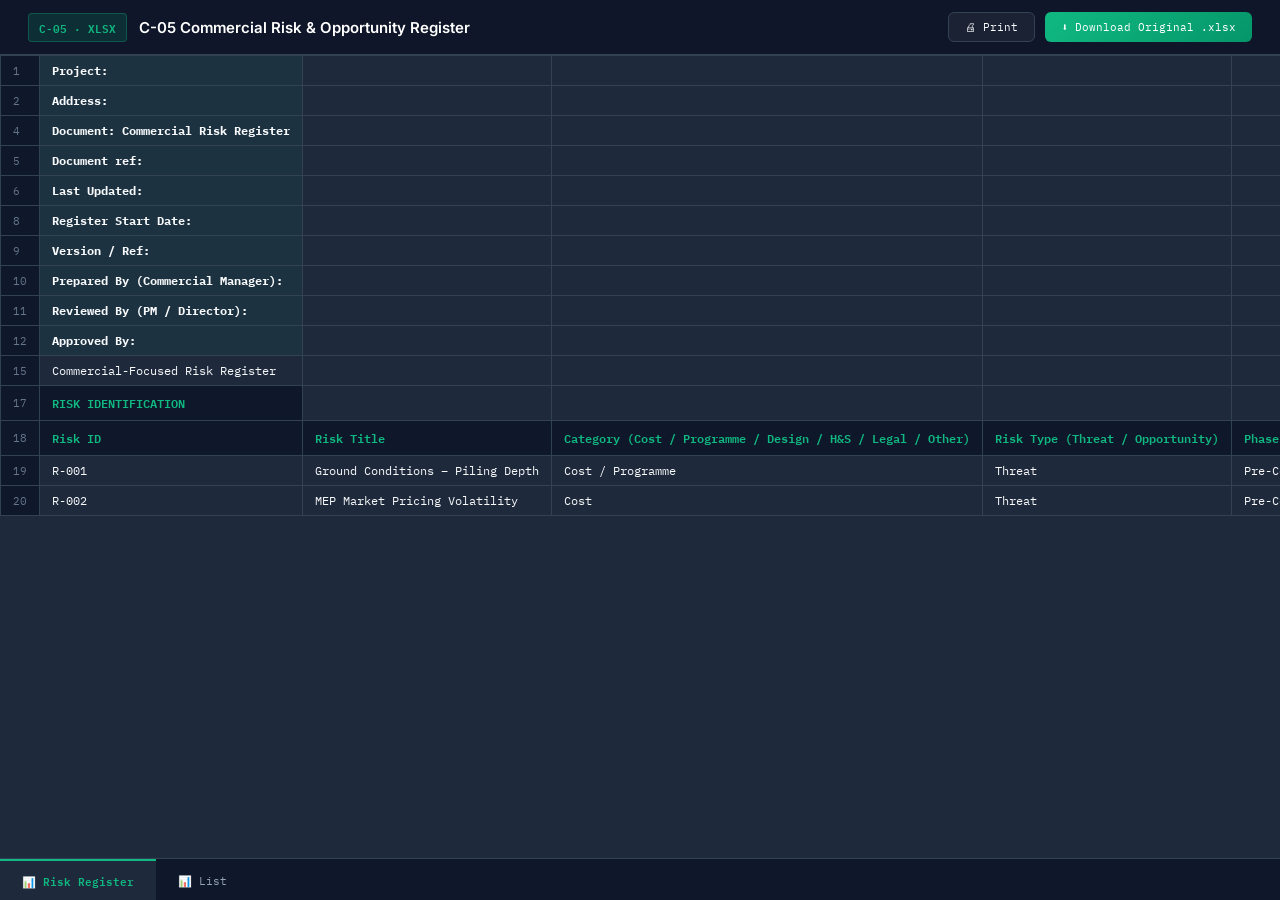
<file: samples/c-05.html>
<!DOCTYPE html>
<html lang="en">
<head>
<meta charset="UTF-8">
<meta name="viewport" content="width=device-width, initial-scale=1.0">
<title>C-05 Commercial Risk & Opportunity Register</title>
<link rel="preconnect" href="https://fonts.googleapis.com">
<link rel="preconnect" href="https://fonts.gstatic.com" crossorigin>
<link href="https://fonts.googleapis.com/css2?family=IBM+Plex+Mono:wght@400;500;600&family=Inter:wght@400;500;600;700&display=swap" rel="stylesheet">
<style>
  :root { --bg: #0F172A; --card: #1E293B; --line: #334155; --accent: #10B981; --text: #F8FAFC; }
  * { box-sizing: border-box; }
  body { margin: 0; background: var(--bg); color: var(--text); font-family: 'Inter', sans-serif; height: 100vh; display: flex; flex-direction: column; overflow: hidden; }
  .top-header { display: flex; align-items: center; justify-content: space-between; padding: 12px 28px; background: rgba(15,23,42,0.95); border-bottom: 1px solid var(--line); }
  .badge { font-family: 'IBM Plex Mono', monospace; font-size: 11px; background: rgba(16,185,129,0.15); color: var(--accent); border: 1px solid rgba(16,185,129,0.3); padding: 4px 10px; border-radius: 4px; font-weight: 600; }
  .title-text { font-size: 15px; font-weight: 600; color: #fff; }
  .btn-wrap { display: flex; gap: 10px; }
  .btn { font-family: 'IBM Plex Mono', monospace; font-size: 11px; padding: 7px 16px; border-radius: 6px; border: 1px solid var(--line); background: rgba(255,255,255,0.05); color: #F8FAFC; text-decoration: none; cursor: pointer; display: inline-flex; align-items: center; gap: 6px; }
  .btn:hover { background: rgba(255,255,255,0.1); }
  .btn-primary { background: linear-gradient(135deg, #10B981, #059669); border: none; color: #fff; }
  .sheet-area { flex: 1; overflow: auto; background: var(--card); position: relative; }
  table.excel-grid { border-collapse: collapse; font-family: 'IBM Plex Mono', monospace; font-size: 12px; width: 100%; }
  table.excel-grid td, table.excel-grid th { border: 1px solid var(--line); padding: 7px 12px; white-space: nowrap; text-align: left; }
  .r-num { background: #0F172A; color: #64748B; text-align: center; width: 44px; position: sticky; left: 0; font-size: 11px; }
  .hdr-cell { background: #0F172A; color: var(--accent); font-weight: 600; }
  .meta-cell { background: rgba(16,185,129,0.06); color: #F8FAFC; }
  tr:hover td { background: rgba(16,185,129,0.06); }
  .footer-tabs { display: flex; background: #0F172A; border-top: 1px solid var(--line); overflow-x: auto; }
  .sheet-tab-btn { font-family: 'IBM Plex Mono', monospace; font-size: 11px; padding: 10px 22px; background: none; border: none; border-top: 2px solid transparent; color: #94A3B8; cursor: pointer; white-space: nowrap; }
  .sheet-tab-btn.active { color: var(--accent); border-top-color: var(--accent); background: var(--card); font-weight: 600; }
  @media print { .top-header, .footer-tabs { display: none; } body { overflow: visible; height: auto; } }
</style>
</head>
<body>
<header class="top-header">
  <div style="display:flex;align-items:center;gap:12px;">
    <span class="badge">C-05 · XLSX</span>
    <span class="title-text">C-05 Commercial Risk & Opportunity Register</span>
  </div>
  <div class="btn-wrap">
    <button class="btn" onclick="window.print()">🖨 Print</button>
    <a href="c-05.xlsx" download class="btn btn-primary">⬇ Download Original .xlsx</a>
  </div>
</header>
<main class="sheet-area">
  <div class="sheet-pane" id="pane-0" style=""><table class="excel-grid"><tr><td class="r-num">1</td><td class="meta-cell"><strong>Project:</strong></td> <td></td> <td></td> <td></td> <td></td> <td></td> <td></td> <td></td> <td></td> <td></td> <td></td> <td></td> <td></td> <td></td> <td></td> <td></td> <td></td> <td></td> <td></td> <td></td> <td></td> <td></td> <td></td> <td></td> <td></td> <td></td> <td></td> <td></td> <td></td> <td></td></tr> <tr><td class="r-num">2</td><td class="meta-cell"><strong>Address:</strong></td> <td></td> <td></td> <td></td> <td></td> <td></td> <td></td> <td></td> <td></td> <td></td> <td></td> <td></td> <td></td> <td></td> <td></td> <td></td> <td></td> <td></td> <td></td> <td></td> <td></td> <td></td> <td></td> <td></td> <td></td> <td></td> <td></td> <td></td> <td></td> <td></td></tr> <tr><td class="r-num">4</td><td class="meta-cell"><strong>Document: Commercial Risk Register</strong></td> <td></td> <td></td> <td></td> <td></td> <td></td> <td></td> <td></td> <td></td> <td></td> <td></td> <td></td> <td></td> <td></td> <td></td> <td></td> <td></td> <td></td> <td></td> <td></td> <td></td> <td></td> <td></td> <td></td> <td></td> <td></td> <td></td> <td></td> <td></td> <td></td></tr> <tr><td class="r-num">5</td><td class="meta-cell"><strong>Document ref:</strong></td> <td></td> <td></td> <td></td> <td></td> <td></td> <td></td> <td></td> <td></td> <td></td> <td></td> <td></td> <td></td> <td></td> <td></td> <td></td> <td></td> <td></td> <td></td> <td></td> <td></td> <td></td> <td></td> <td></td> <td></td> <td></td> <td></td> <td></td> <td></td> <td></td></tr> <tr><td class="r-num">6</td><td class="meta-cell"><strong>Last Updated:</strong></td> <td></td> <td></td> <td></td> <td></td> <td></td> <td></td> <td></td> <td></td> <td></td> <td></td> <td></td> <td></td> <td></td> <td></td> <td></td> <td></td> <td></td> <td></td> <td></td> <td></td> <td></td> <td></td> <td></td> <td></td> <td></td> <td></td> <td></td> <td></td> <td></td></tr> <tr><td class="r-num">8</td><td class="meta-cell"><strong>Register Start Date:</strong></td> <td></td> <td></td> <td></td> <td></td> <td></td> <td></td> <td></td> <td></td> <td></td> <td></td> <td></td> <td></td> <td></td> <td></td> <td></td> <td></td> <td></td> <td></td> <td></td> <td></td> <td></td> <td></td> <td></td> <td></td> <td></td> <td></td> <td></td> <td></td> <td></td></tr> <tr><td class="r-num">9</td><td class="meta-cell"><strong>Version / Ref:</strong></td> <td></td> <td></td> <td></td> <td></td> <td></td> <td></td> <td></td> <td></td> <td></td> <td></td> <td></td> <td></td> <td></td> <td></td> <td></td> <td></td> <td></td> <td></td> <td></td> <td></td> <td></td> <td></td> <td></td> <td></td> <td></td> <td></td> <td></td> <td></td> <td></td></tr> <tr><td class="r-num">10</td><td class="meta-cell"><strong>Prepared By (Commercial Manager):</strong></td> <td></td> <td></td> <td></td> <td></td> <td></td> <td></td> <td></td> <td></td> <td></td> <td></td> <td></td> <td></td> <td></td> <td></td> <td></td> <td></td> <td></td> <td></td> <td></td> <td></td> <td></td> <td></td> <td></td> <td></td> <td></td> <td></td> <td></td> <td></td> <td></td></tr> <tr><td class="r-num">11</td><td class="meta-cell"><strong>Reviewed By (PM / Director):</strong></td> <td></td> <td></td> <td></td> <td></td> <td></td> <td></td> <td></td> <td></td> <td></td> <td></td> <td></td> <td></td> <td></td> <td></td> <td></td> <td></td> <td></td> <td></td> <td></td> <td></td> <td></td> <td></td> <td></td> <td></td> <td></td> <td></td> <td></td> <td></td> <td></td></tr> <tr><td class="r-num">12</td><td class="meta-cell"><strong>Approved By:</strong></td> <td></td> <td></td> <td></td> <td></td> <td></td> <td></td> <td></td> <td></td> <td></td> <td></td> <td></td> <td></td> <td></td> <td></td> <td></td> <td></td> <td></td> <td></td> <td></td> <td></td> <td></td> <td></td> <td></td> <td></td> <td></td> <td></td> <td></td> <td></td> <td></td></tr> <tr><td class="r-num">15</td><td>Commercial-Focused Risk Register</td> <td></td> <td></td> <td></td> <td></td> <td></td> <td></td> <td></td> <td></td> <td></td> <td></td> <td></td> <td></td> <td></td> <td></td> <td></td> <td></td> <td></td> <td></td> <td></td> <td></td> <td></td> <td></td> <td></td> <td></td> <td></td> <td></td> <td></td> <td></td> <td></td></tr> <tr><td class="r-num">17</td><th class="hdr-cell">RISK IDENTIFICATION</th> <td></td> <td></td> <td></td> <td></td> <td></td> <td></td> <th class="hdr-cell">RISK DESCRIPTION & CONTRACT POSITION</th> <td></td> <td></td> <td></td> <th class="hdr-cell">FINANCIAL & PROGRAMME EXPOSURE</th> <td></td> <td></td> <td></td> <td></td> <th class="hdr-cell">TIMING & TRIGGERS</th> <td></td> <td></td> <td></td> <td></td> <th class="hdr-cell">MITIGATION & CONTROL</th> <td></td> <td></td> <th class="hdr-cell">RESIDUAL RISK POSITION</th> <td></td> <td></td> <td></td> <th class="hdr-cell">STATUS & REPORTING</th> <td></td></tr> <tr><td class="r-num">18</td><th class="hdr-cell">Risk ID</th> <th class="hdr-cell">Risk Title</th> <th class="hdr-cell">Category (Cost / Programme / Design / H&S / Legal / Other)</th> <th class="hdr-cell">Risk Type (Threat / Opportunity)</th> <th class="hdr-cell">Phase (Pre-Construction / Construction / PC / Defects)</th> <th class="hdr-cell">Package Ref / Area (e.g. G01, M01)</th> <th class="hdr-cell">Source / Origin (Design / Site Condition / Client / Contract / Supply Chain)</th> <th class="hdr-cell">Detailed Description (Cause & Effect)</th> <th class="hdr-cell">Contractual Position</th> <th class="hdr-cell">Clause Reference</th> <th class="hdr-cell">Compensation Event</th> <th class="hdr-cell">Financial Provision</th> <th class="hdr-cell">Potential Recovery Route (EOT / Loss & Expense / Insurance / Back-to-Back)</th> <th class="hdr-cell">Linked CVR / Cost Code Ref</th> <th class="hdr-cell">Linked Contingency Item Ref</th> <th class="hdr-cell">Funding Assumption (Budget / Contingency / Client / Insurance / Claim)</th> <th class="hdr-cell">Risk Trigger/Ciritical decision date</th> <th class="hdr-cell">Pre-Mitigation Likelihood (1–5)</th> <th class="hdr-cell">Pre-Mitigation Impact – Cost (£)</th> <th class="hdr-cell">Pre-Mitigation Impact – Time (Days)</th> <th class="hdr-cell">Pre-Mitigation Rating (H/M/L)</th> <th class="hdr-cell">Mitigation Actions / Strategy</th> <th class="hdr-cell">Action Owner</th> <th class="hdr-cell">Target Date</th> <th class="hdr-cell">Residual Likelihood (1–5)</th> <th class="hdr-cell">Residual Impact – Cost (£)</th> <th class="hdr-cell">Residual Impact – Time (Days)</th> <th class="hdr-cell">Residual Rating (H/M/L)</th> <th class="hdr-cell">Current Status (Open / Monitoring / Closed)</th> <th class="hdr-cell">Notes / Comments</th></tr> <tr><td class="r-num">19</td><td>R-001</td> <td>Ground Conditions – Piling Depth</td> <td>Cost / Programme</td> <td>Threat</td> <td>Pre-Construction / Early Works</td> <td>G01 – Groundworks & Substructure</td> <td>Site Condition / Surveys</td> <td>Borehole data limited; actual ground conditions may require deeper piles, increasing cost and time for foundations.</td> <td></td> <td></td> <td></td> <td></td> <td>Potential recovery via risk allowance agreement and value engineering elsewhere.</td> <td>CVR-G01-01</td> <td>CONT-001</td> <td>Contingency</td> <td></td> <td>3</td> <td>150000</td> <td>21</td> <td>H</td> <td>Allow provisional sum and contingency; obtain additional ground investigation; early engagement with piling contractor.</td> <td>Commercial Manager / Engineer</td> <td></td> <td>2</td> <td>50000</td> <td>7</td> <td>M</td> <td>Monitoring</td> <td>Review once final piling design received.</td></tr> <tr><td class="r-num">20</td><td>R-002</td> <td>MEP Market Pricing Volatility</td> <td>Cost</td> <td>Threat</td> <td>Pre-Construction</td> <td>M01 – MEP</td> <td>Supply Chain / Market</td> <td>MEP subcontract prices may come in higher than budget due to inflation and supply chain constraints.</td> <td></td> <td></td> <td></td> <td></td> <td>Potential partial recovery via client VE approval or scope adjustments.</td> <td>CVR-M01-01</td> <td></td> <td>Budget / Contingency</td> <td></td> <td>4</td> <td>200000</td> <td>0</td> <td>H</td> <td>Early market testing; negotiate with framework partners; consider specification alternatives and VE options.</td> <td>Commercial Manager</td> <td></td> <td>3</td> <td>80000</td> <td>0</td> <td>M</td> <td>Open</td> <td>Align with VE register and procurement strategy.</td></tr></table></div><div class="sheet-pane" id="pane-1" style="display:none;"><table class="excel-grid"><tr><td class="r-num">2</td><th class="hdr-cell"></th> <th class="hdr-cell">Contractual Position</th> <th class="hdr-cell"></th> <th class="hdr-cell"></th> <th class="hdr-cell">Financial Provision</th></tr> <tr><td class="r-num">3</td><td></td> <td class="meta-cell"><strong>Client Risk</strong></td> <td></td> <td></td> <td class="meta-cell"><strong>Included in Tender</strong></td></tr> <tr><td class="r-num">4</td><td></td> <td class="meta-cell"><strong>Contractor Risk</strong></td> <td></td> <td></td> <td class="meta-cell"><strong>Contingency Held</strong></td></tr> <tr><td class="r-num">5</td><td></td> <td class="meta-cell"><strong>Shared Risk</strong></td> <td></td> <td></td> <td class="meta-cell"><strong>Excluded</strong></td></tr> <tr><td class="r-num">6</td><td></td> <td class="meta-cell"><strong>Undefined</strong></td> <td></td> <td></td> <td class="meta-cell"><strong>Transfer to Subcontractor</strong></td></tr></table></div>
</main>
<footer class="footer-tabs">
  <button class="sheet-tab-btn active" onclick="showTab('Risk Register', this)">📊 Risk Register</button><button class="sheet-tab-btn" onclick="showTab('List', this)">📊 List</button>
</footer>
<script>
  function showTab(name, btn) {
    document.querySelectorAll('.sheet-tab-btn').forEach(b => b.classList.remove('active'));
    btn.classList.add('active');
    document.querySelectorAll('.sheet-pane').forEach((p, i) => {
      p.style.display = (btn.parentElement.children[i] === btn) ? '' : 'none';
    });
  }
</script>
</body>
</html>
</file>
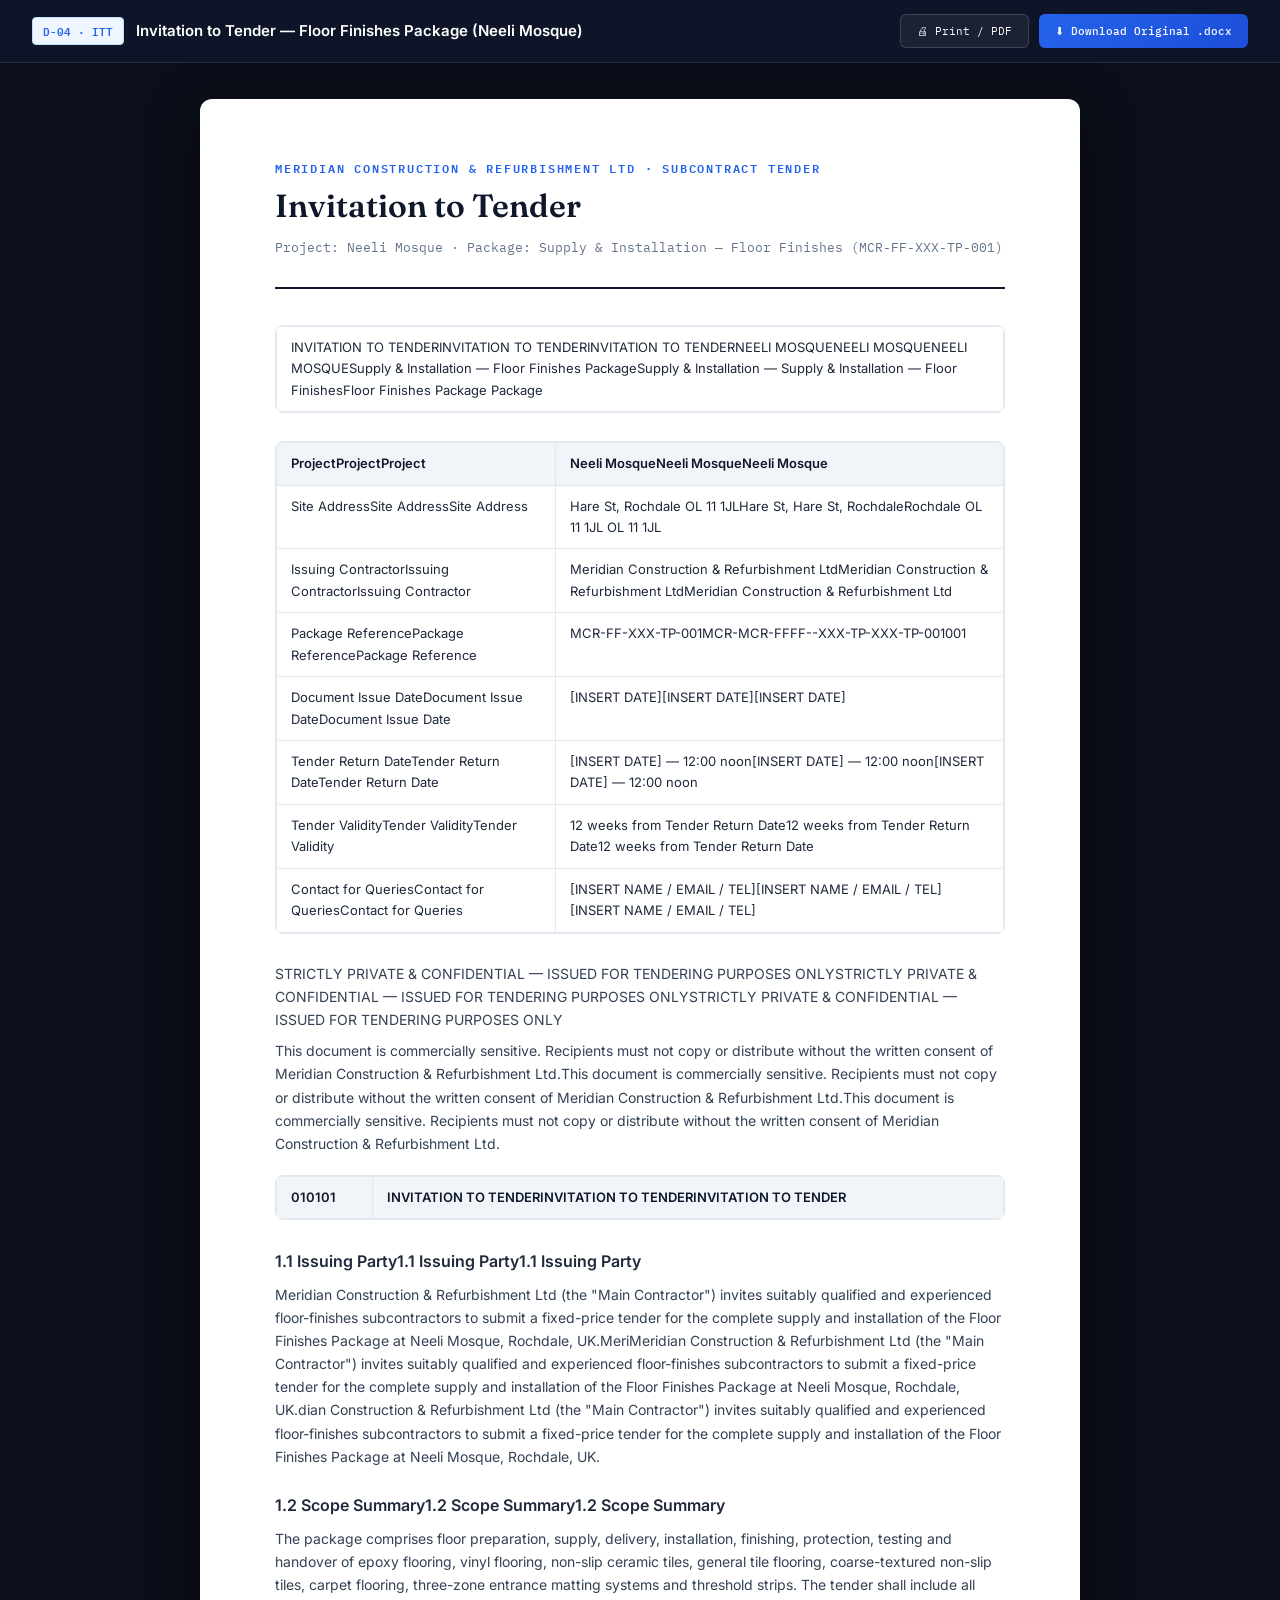
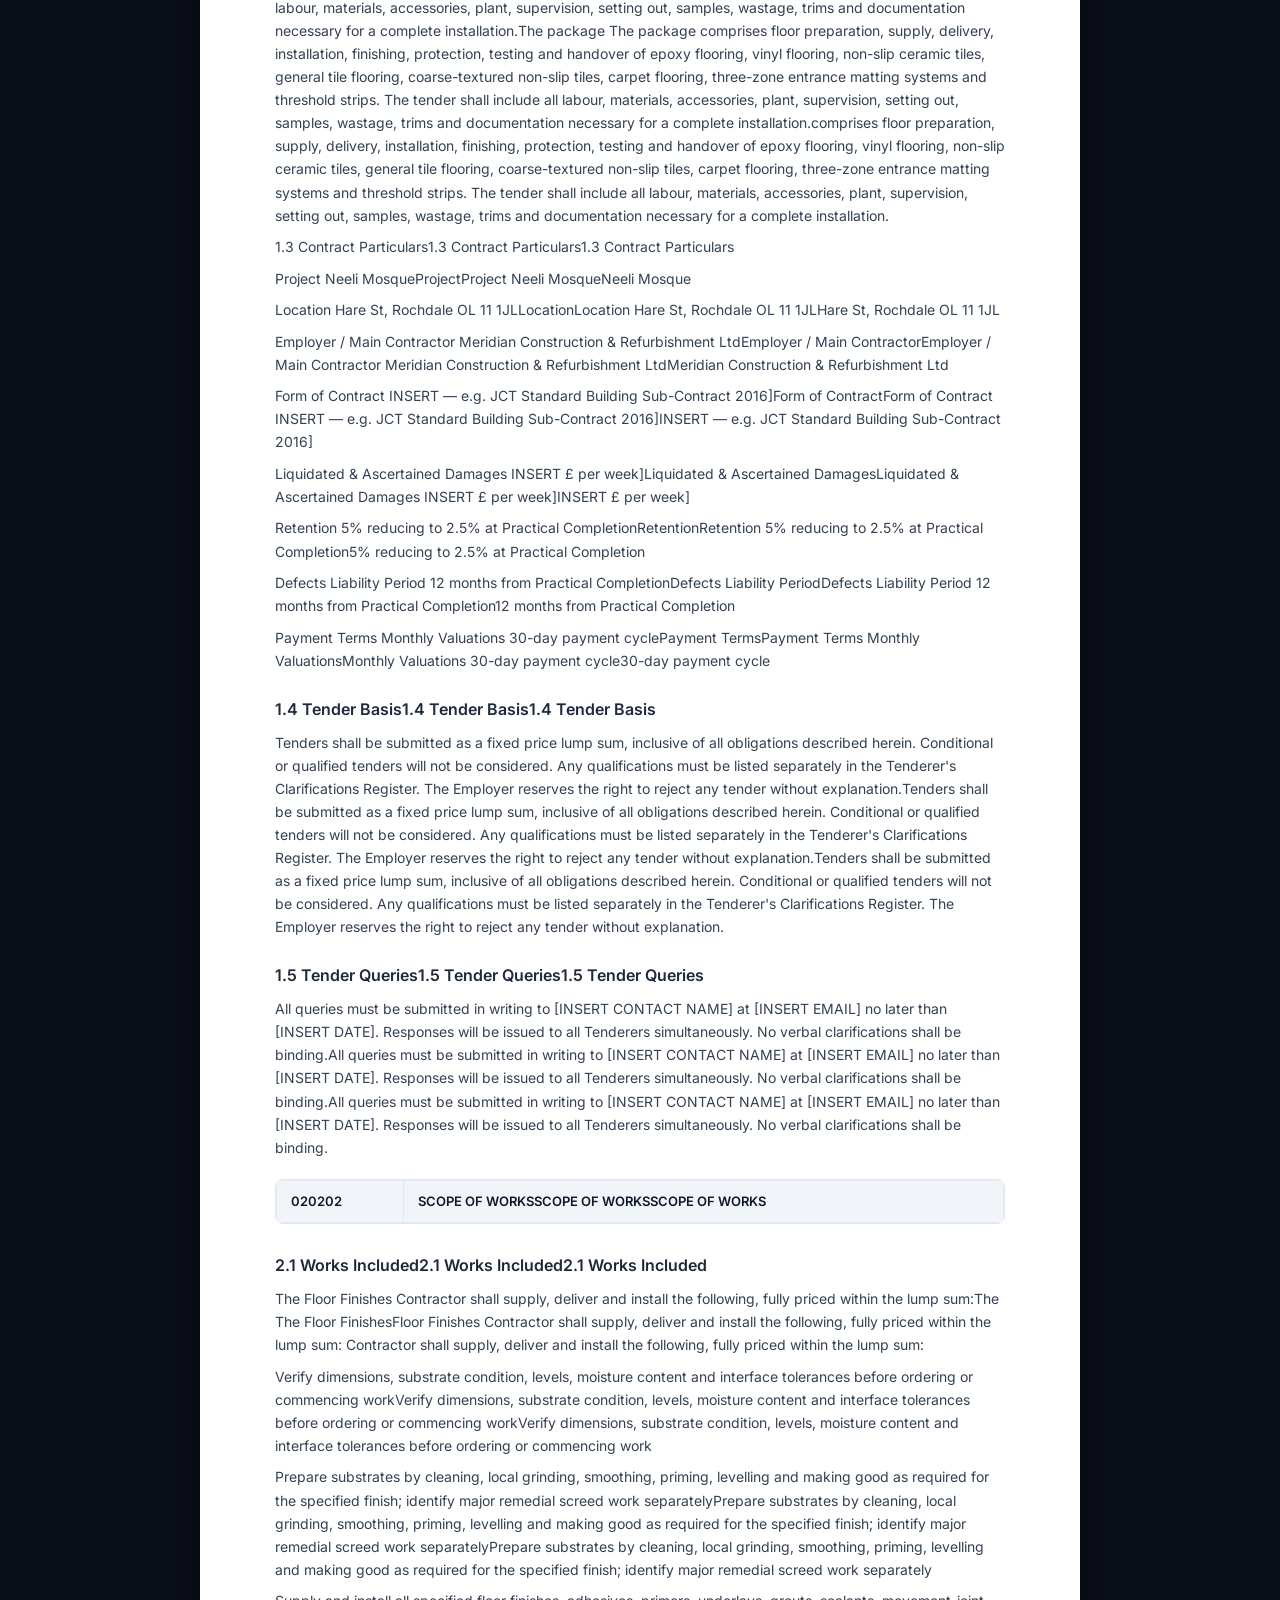
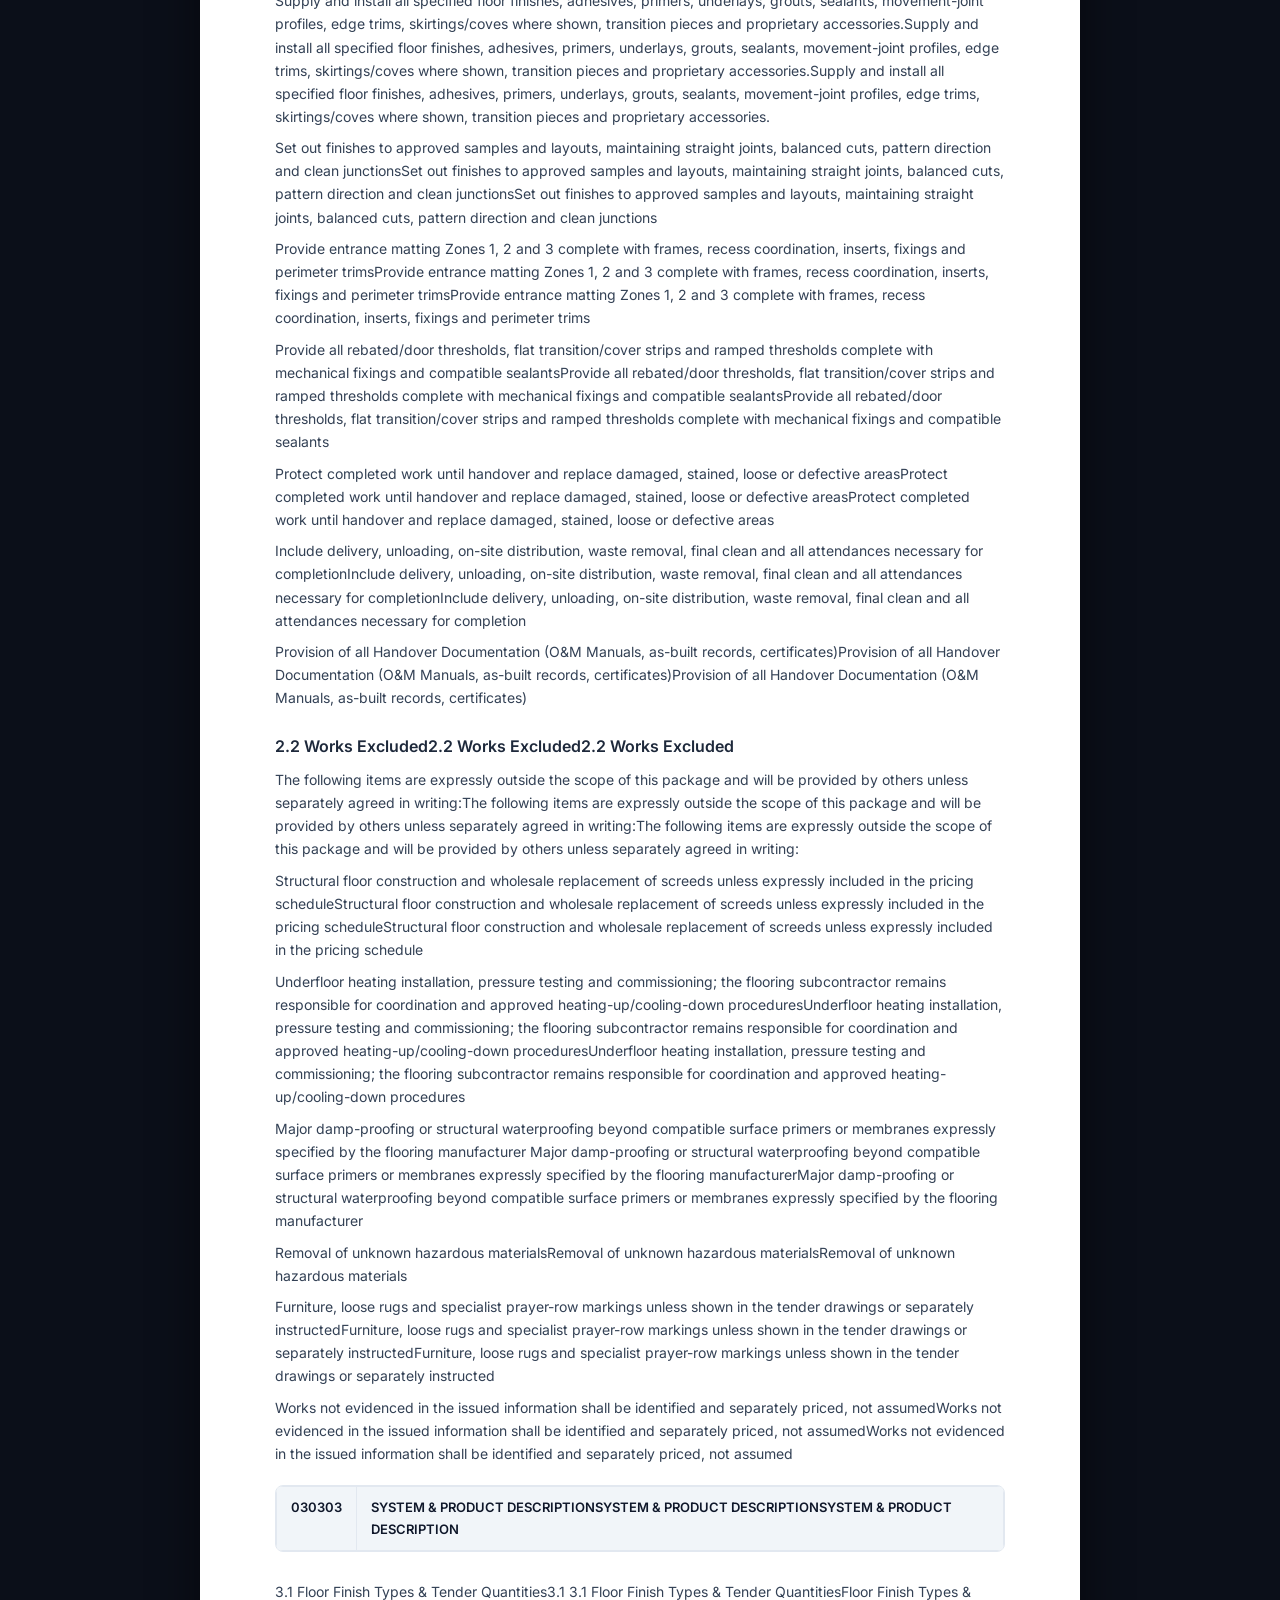
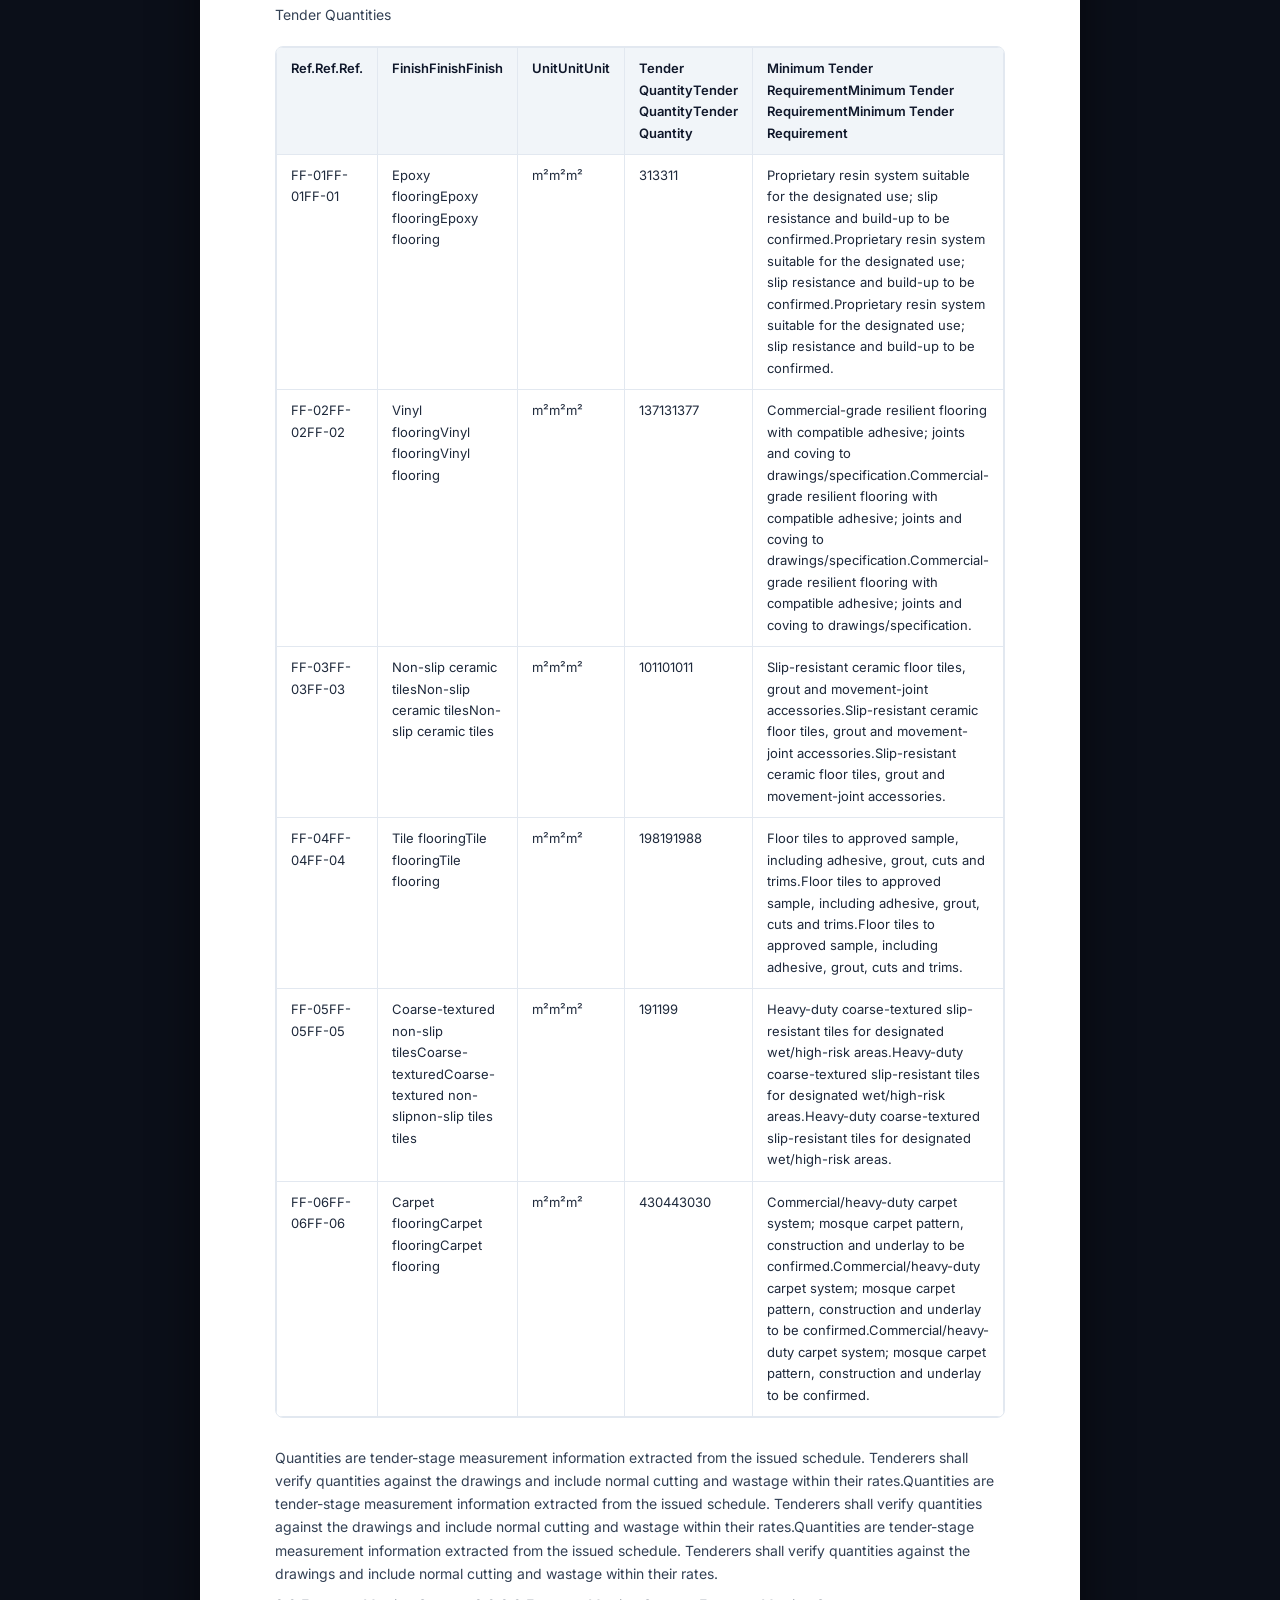
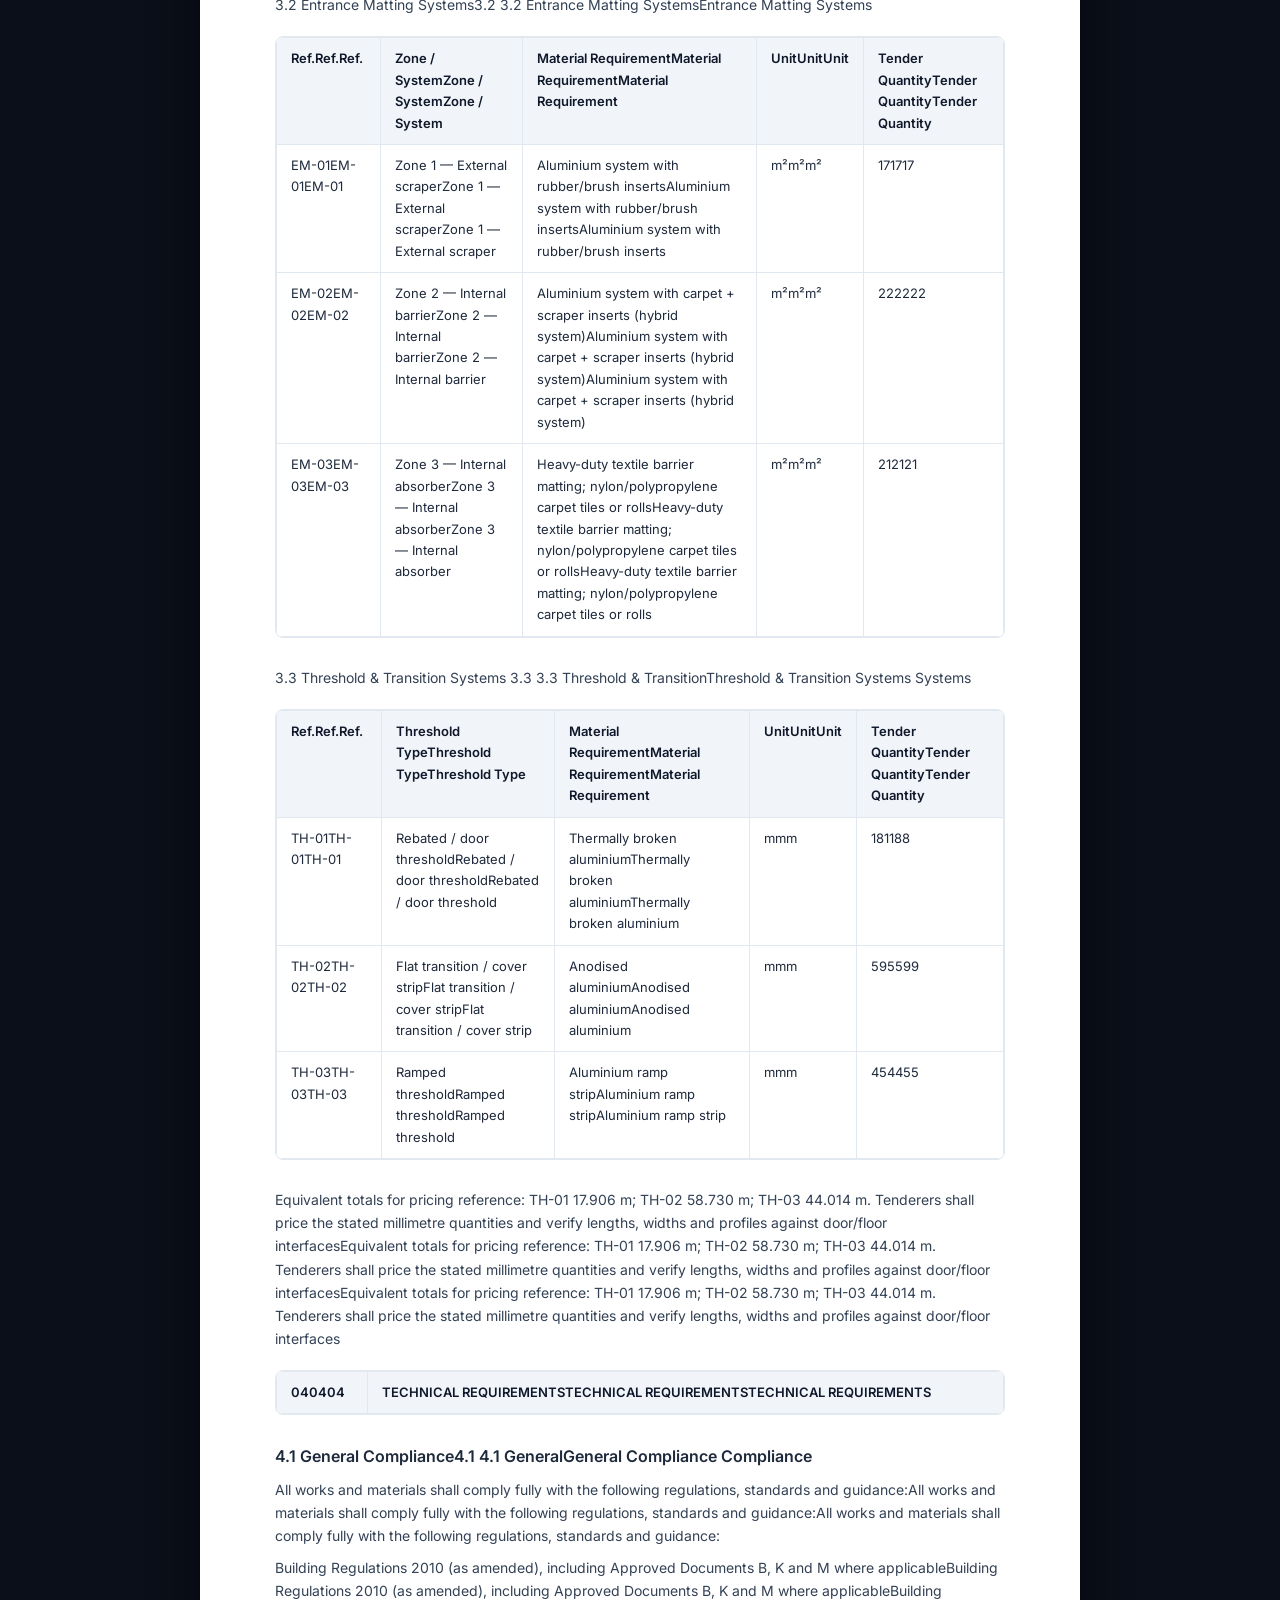
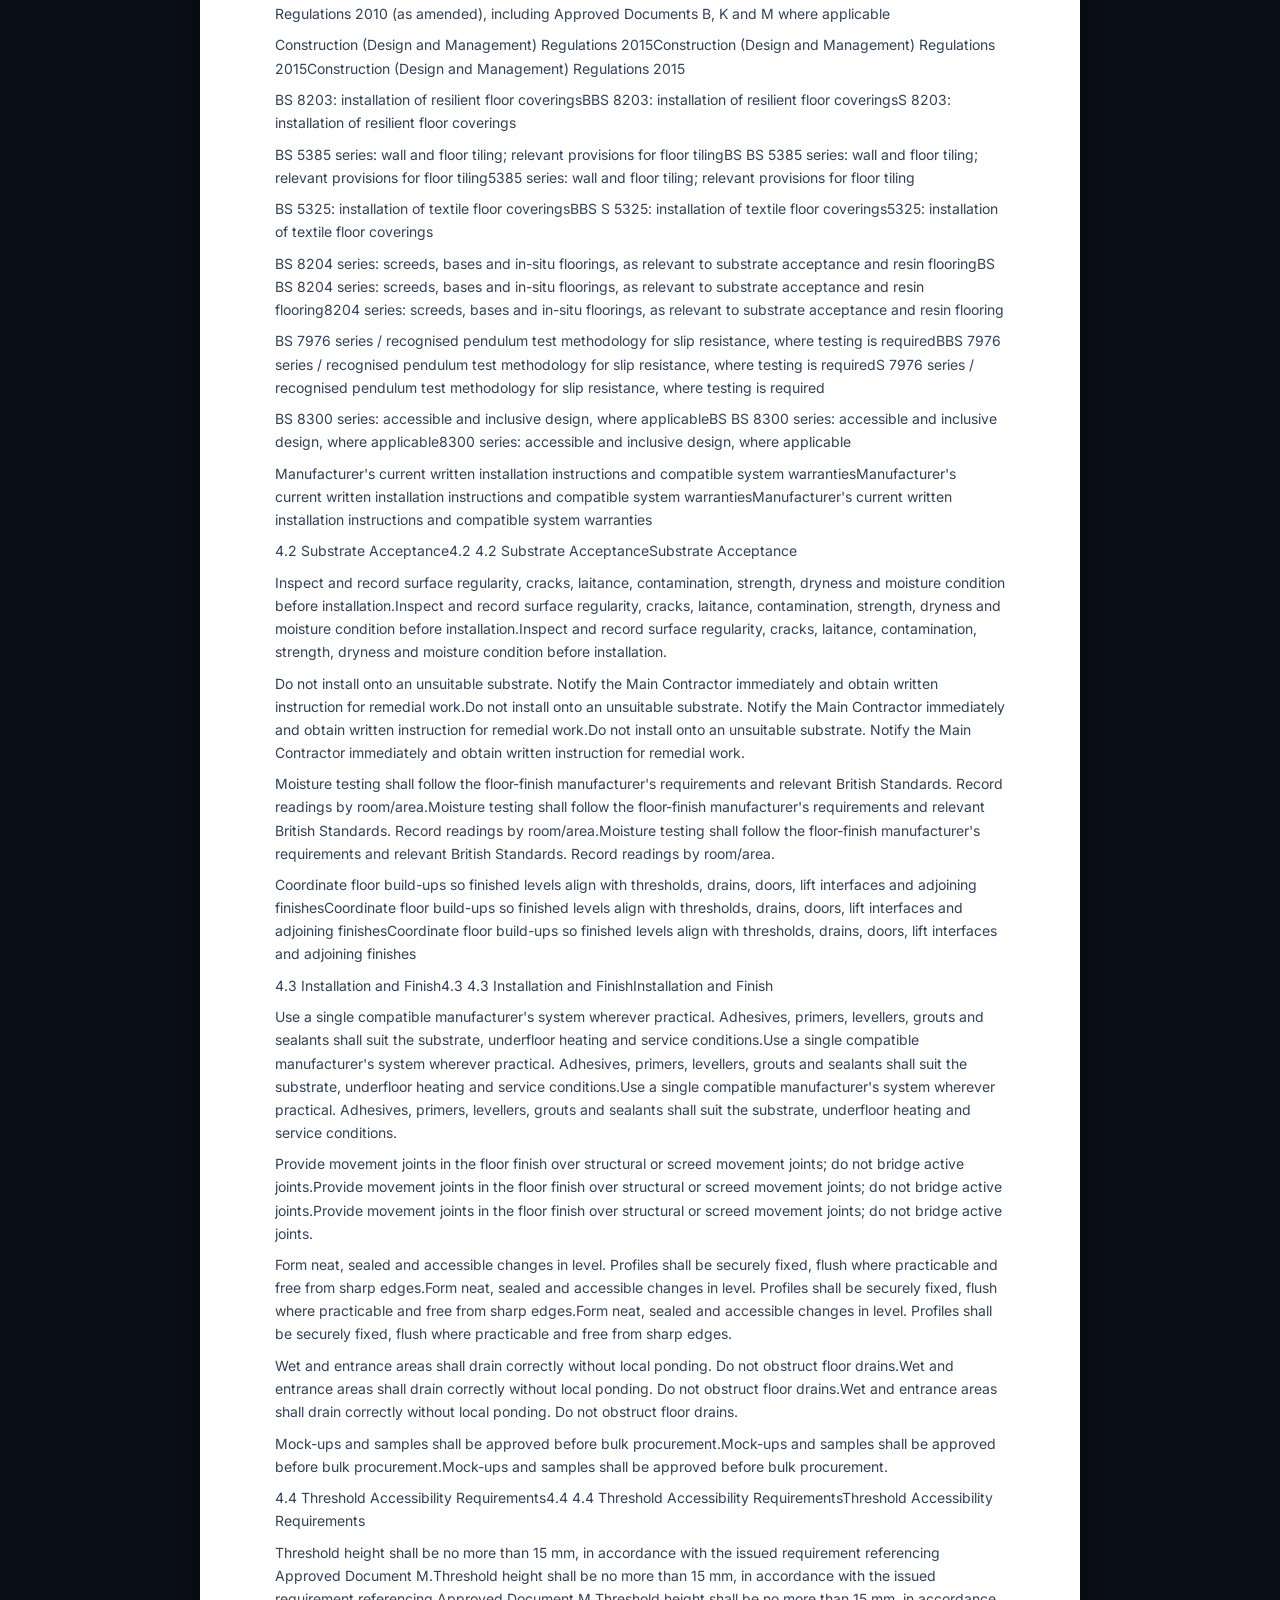
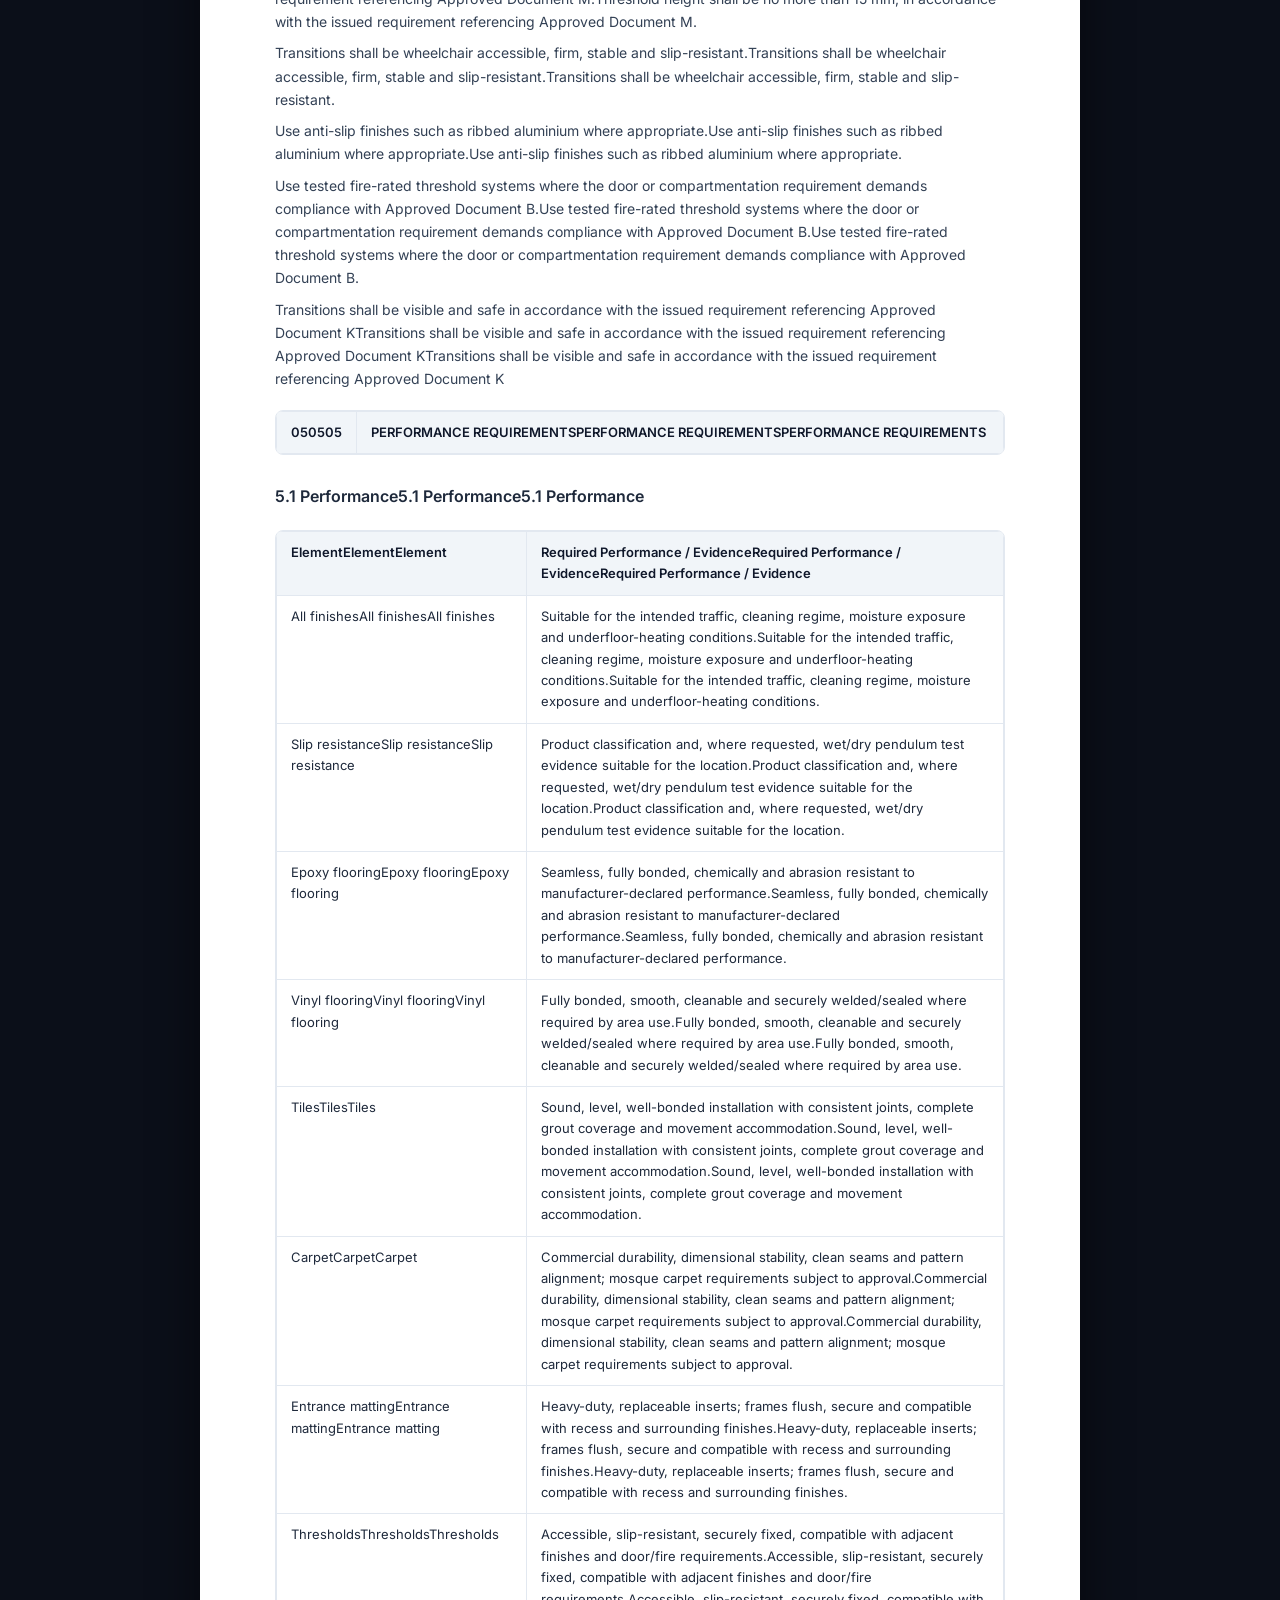
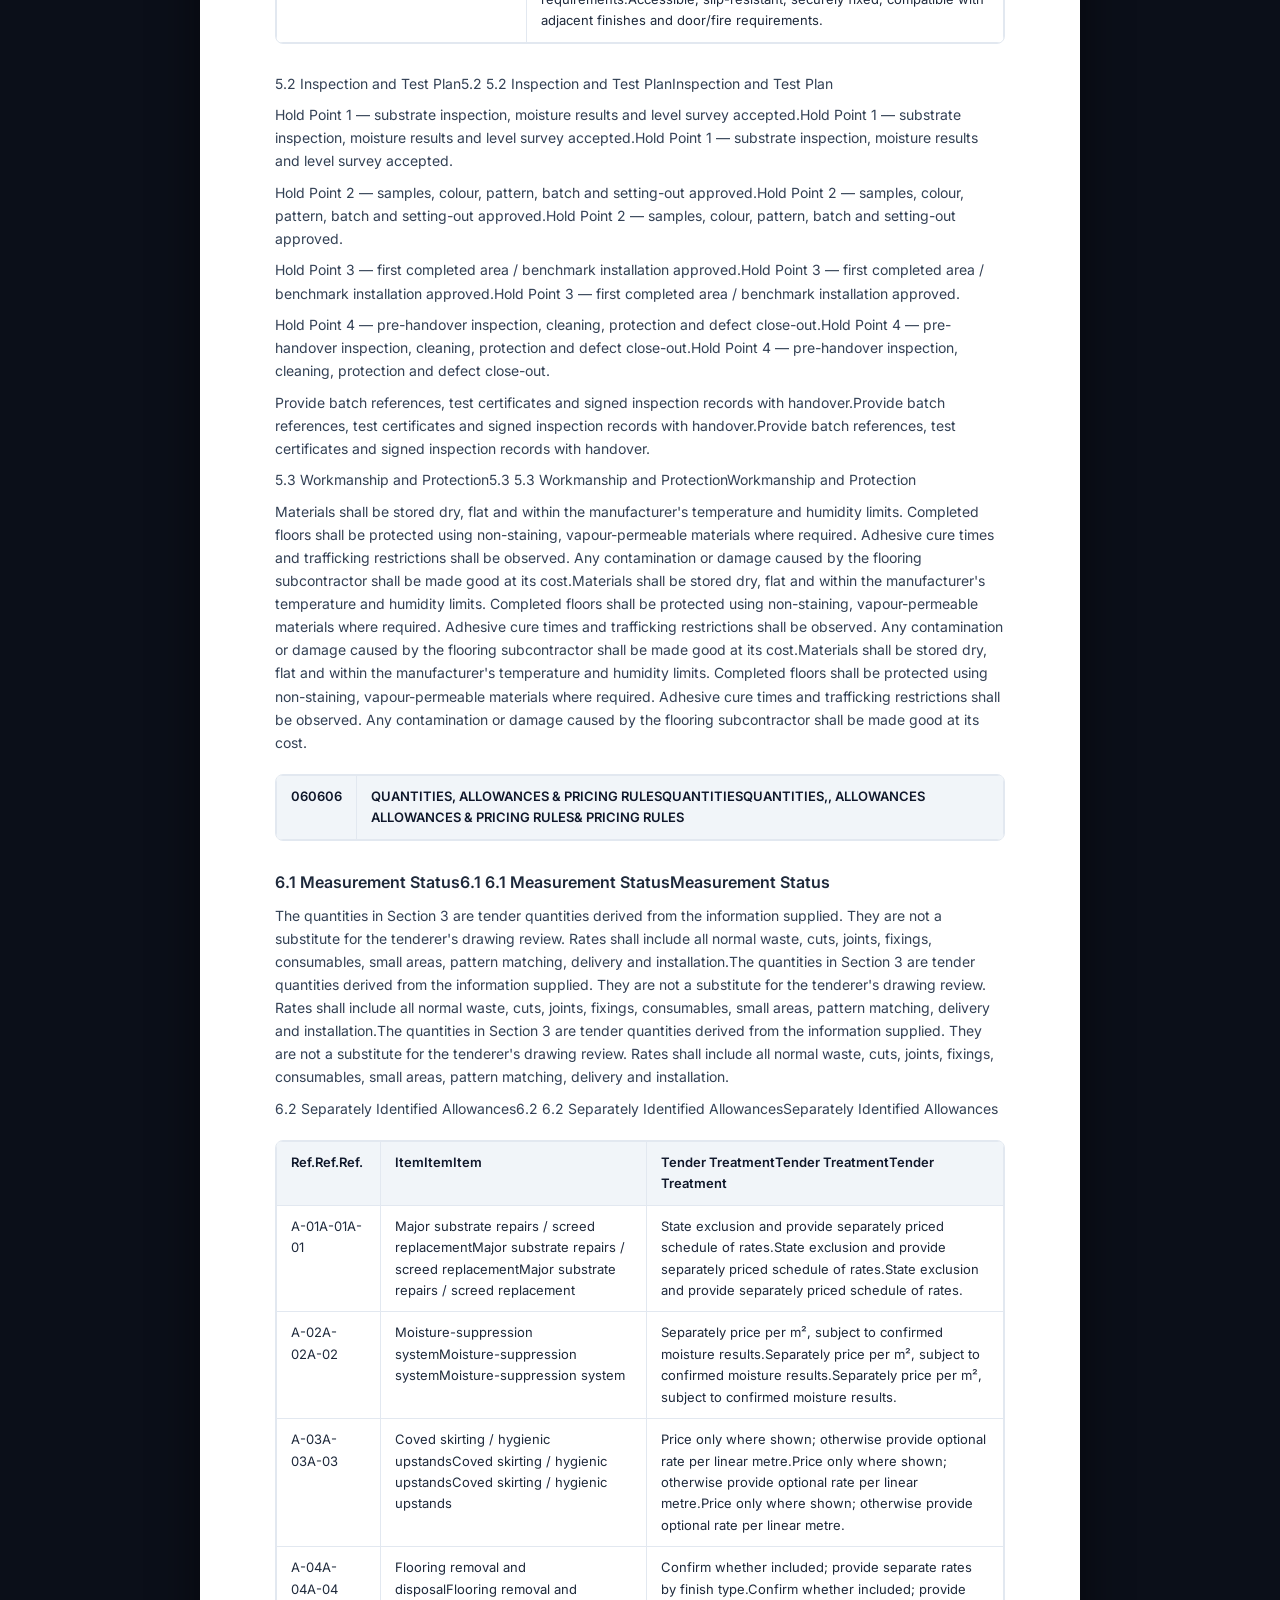
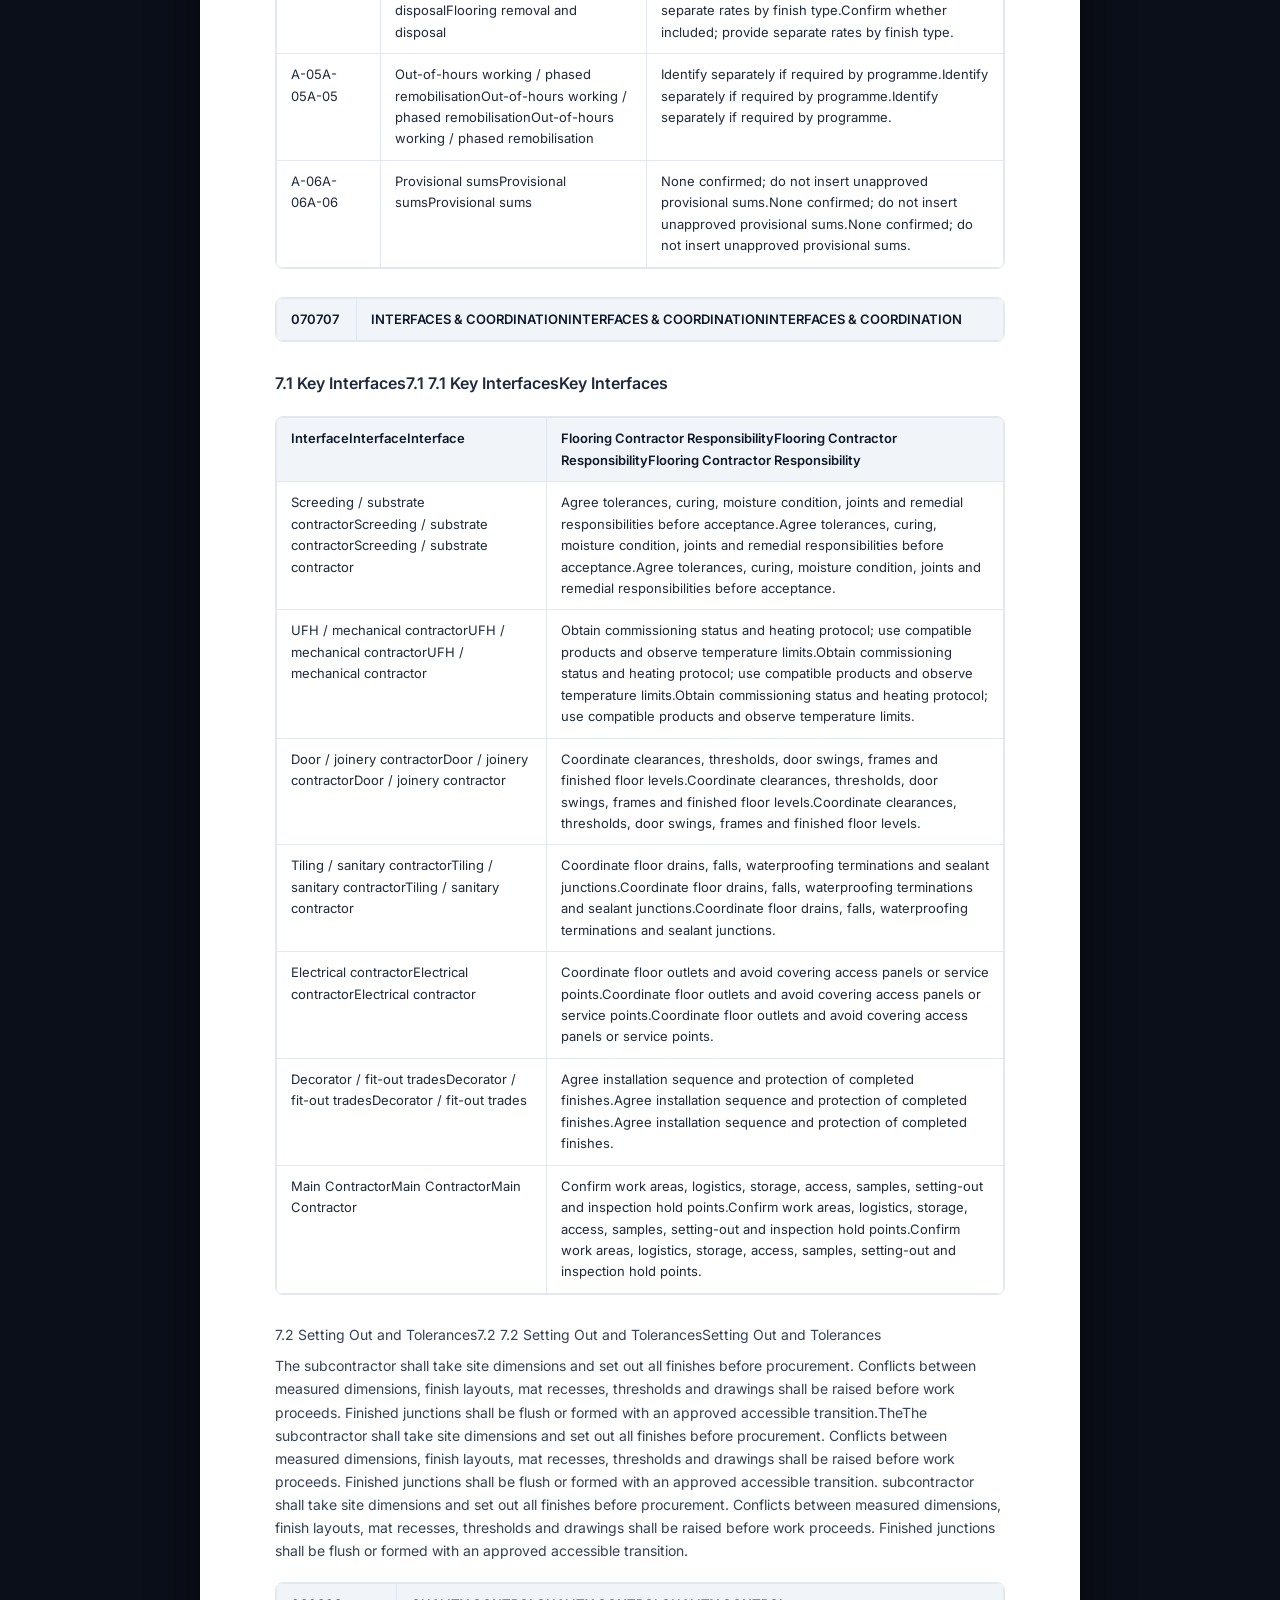
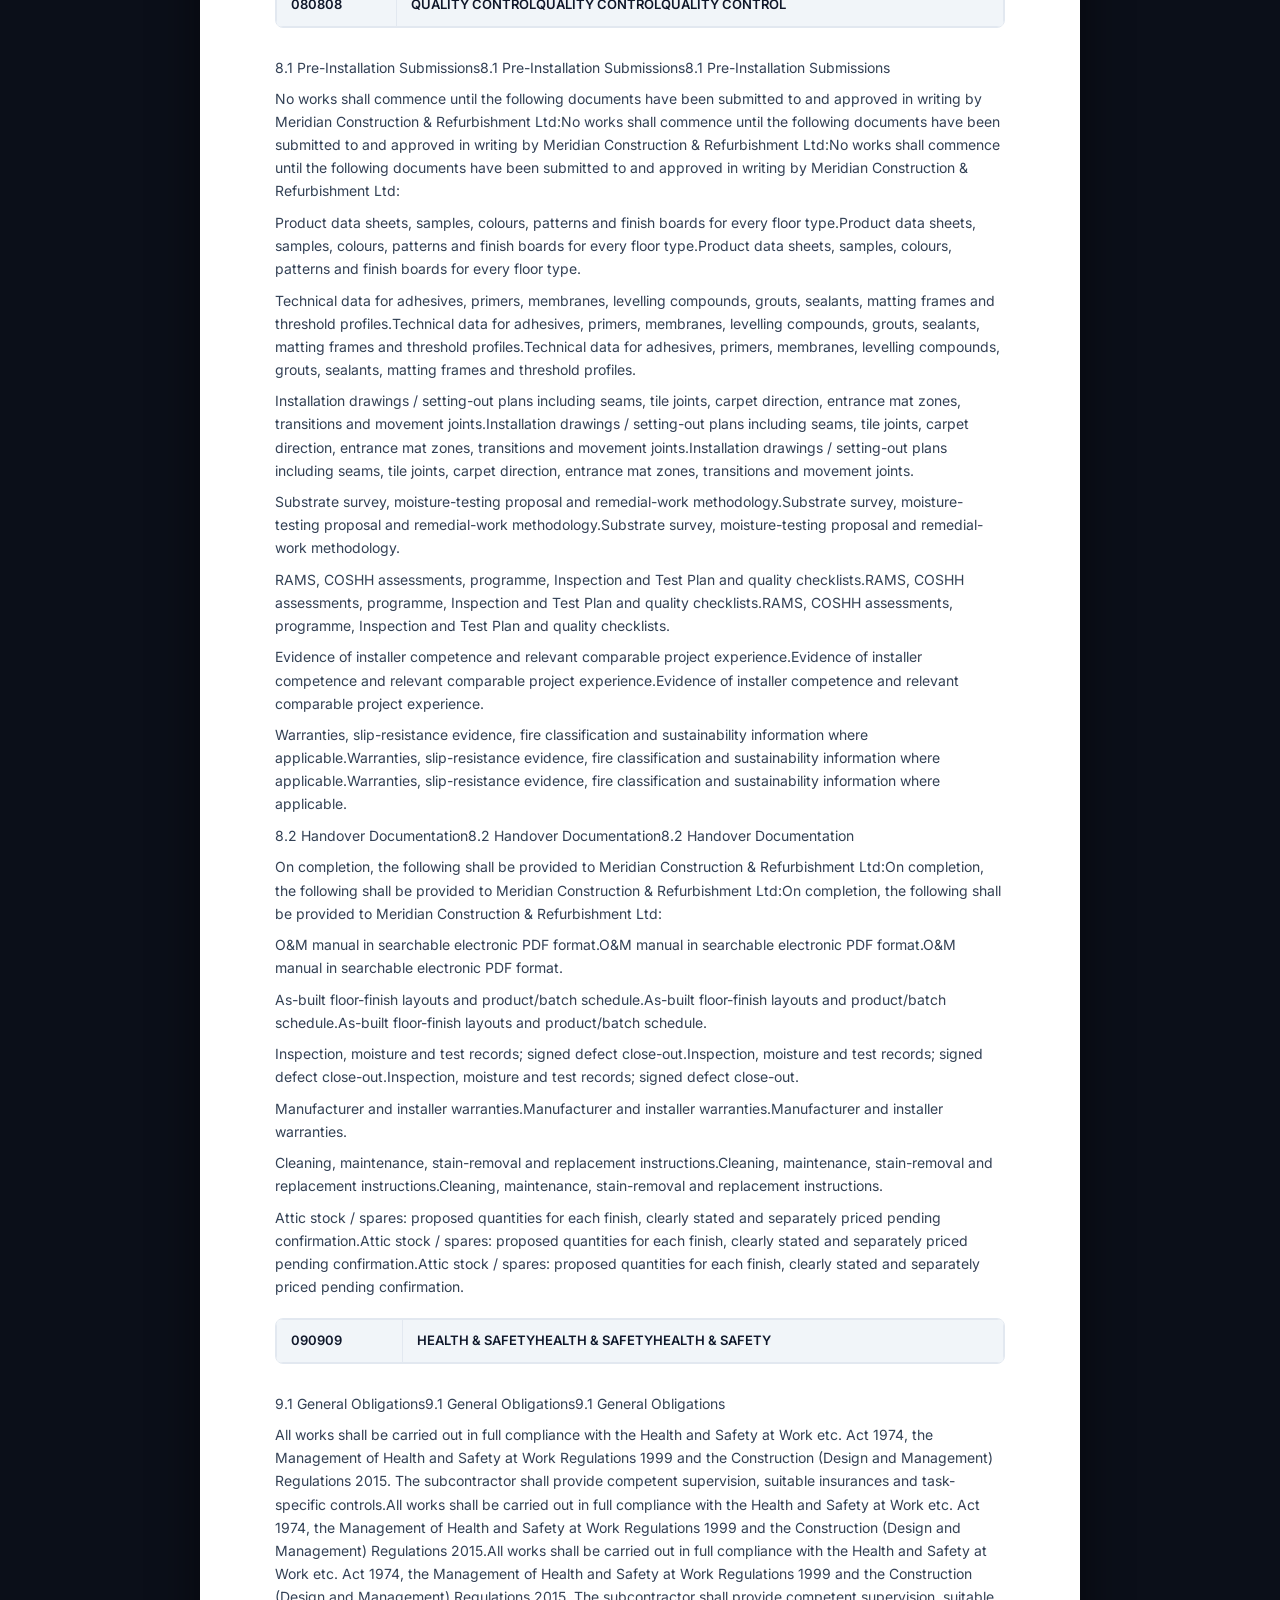
<file: samples/D-04.html>
<!DOCTYPE html>
<html lang="en">
<head>
<meta charset="UTF-8">
<meta name="viewport" content="width=device-width, initial-scale=1.0">
<title>D-04 Package Enquiry / ITT Documents</title>
<link rel="preconnect" href="https://fonts.googleapis.com">
<link rel="preconnect" href="https://fonts.gstatic.com" crossorigin>
<link href="https://fonts.googleapis.com/css2?family=Fraunces:opsz,wght@9..144,500;9..144,600&family=IBM+Plex+Mono:wght@400;500;600&family=Inter:wght@400;500;600;700&display=swap" rel="stylesheet">
<style>
  :root { --ink: #1E293B; --bg: #0B0F19; --accent: #2563EB; --line: #E2E8F0; --card: #FFFFFF; }
  * { box-sizing: border-box; }
  body { margin: 0; background: var(--bg); color: var(--ink); font-family: 'Inter', sans-serif; font-size: 14px; line-height: 1.65; }
  .top-header { position: sticky; top: 0; z-index: 50; display: flex; align-items: center; justify-content: space-between; padding: 14px 32px; background: rgba(15,23,42,0.95); backdrop-filter: blur(12px); border-bottom: 1px solid rgba(255,255,255,0.1); color: #fff; }
  .badge { font-family: 'IBM Plex Mono', monospace; font-size: 11px; background: #EFF6FF; color: var(--accent); border: 1px solid #BFDBFE; padding: 4px 10px; border-radius: 4px; font-weight: 600; }
  .title-text { font-size: 15px; font-weight: 600; color: #FFFFFF; }
  .btn-wrap { display: flex; gap: 10px; }
  .btn { font-family: 'IBM Plex Mono', monospace; font-size: 11px; padding: 8px 16px; border-radius: 6px; border: 1px solid rgba(255,255,255,0.15); background: rgba(255,255,255,0.06); color: #F8FAFC; text-decoration: none; cursor: pointer; display: inline-flex; align-items: center; gap: 6px; transition: all 0.2s; }
  .btn:hover { background: rgba(255,255,255,0.12); color: #fff; }
  .btn-primary { background: linear-gradient(135deg, #2563EB, #1D4ED8); color: #fff; border: none; font-weight: 500; }
  .btn-primary:hover { background: #1E40AF; color: #fff; transform: translateY(-1px); }
  .doc-wrapper { max-width: 920px; margin: 36px auto 60px; padding: 0 20px; }
  .doc-paper { background: #FFFFFF; border-radius: 12px; padding: 60px 75px; box-shadow: 0 16px 48px rgba(0,0,0,0.5); }
  .cover-block { border-bottom: 2px solid #0F172A; padding-bottom: 28px; margin-bottom: 36px; }
  .cover-subtitle { font-family: 'IBM Plex Mono', monospace; font-size: 12px; letter-spacing: 0.15em; color: var(--accent); text-transform: uppercase; font-weight: 600; margin-bottom: 8px; }
  .cover-title { font-family: 'Fraunces', serif; font-size: 32px; font-weight: 600; color: #0F172A; margin: 0 0 12px; line-height: 1.2; }
  .cover-meta { font-family: 'IBM Plex Mono', monospace; font-size: 13px; color: #64748B; }
  .doc-h2 { font-family: 'Fraunces', serif; font-size: 22px; color: #0F172A; margin: 36px 0 14px; border-bottom: 1px solid var(--line); padding-bottom: 8px; }
  .doc-h3 { font-size: 16px; font-weight: 600; color: #1E293B; margin: 24px 0 8px; }
  .doc-p { color: #334155; margin: 0.6em 0; }
  .doc-li { color: #334155; margin: 0.4em 0 0.4em 24px; }
  .table-container { overflow-x: auto; margin: 20px 0 28px; border: 1px solid var(--line); border-radius: 8px; }
  .doc-table { width: 100%; border-collapse: collapse; font-size: 13px; }
  .doc-table th, .doc-table td { border: 1px solid var(--line); padding: 10px 14px; text-align: left; vertical-align: top; }
  .doc-table th { background: #F1F5F9; font-weight: 600; color: #0F172A; }
  .doc-table tr:hover td { background: #F8FAFC; }
  .section-banner { background: #0F172A !important; color: #FFFFFF; font-weight: 600; }
  .section-banner td { color: #FFFFFF !important; border-color: #334155 !important; }
  .sec-num { font-family: 'IBM Plex Mono', monospace; font-size: 14px; width: 48px; text-align: center; background: #2563EB !important; }
  .sec-title { font-family: 'Fraunces', serif; font-size: 16px; letter-spacing: 0.05em; }
  @media print { .top-header { display: none !important; } body { background: #fff; } .doc-paper { box-shadow: none; padding: 0; } }
</style>
</head>
<body>
<header class="top-header">
  <div style="display:flex;align-items:center;gap:12px;">
    <span class="badge">D-04 · ITT</span>
    <span class="title-text">Invitation to Tender — Floor Finishes Package (Neeli Mosque)</span>
  </div>
  <div class="btn-wrap">
    <button class="btn" onclick="window.print()">🖨 Print / PDF</button>
    <a href="D-04.docx" download class="btn btn-primary">⬇ Download Original .docx</a>
  </div>
</header>
<main class="doc-wrapper">
  <div class="doc-paper">
    <div class="cover-block">
      <div class="cover-subtitle">Meridian Construction & Refurbishment Ltd · Subcontract Tender</div>
      <h1 class="cover-title">Invitation to Tender</h1>
      <div class="cover-meta">Project: Neeli Mosque · Package: Supply & Installation — Floor Finishes (MCR-FF-XXX-TP-001)</div>
    </div>
    <div class="table-container"><table class="doc-table"><tr><td>INVITATION TO TENDERINVITATION TO TENDERINVITATION TO TENDERNEELI MOSQUENEELI MOSQUENEELI MOSQUESupply & Installation — Floor Finishes PackageSupply & Installation — Supply & Installation — Floor FinishesFloor Finishes Package Package</td></tr></table></div>
<div class="table-container"><table class="doc-table"><tr class="th-row"><th>ProjectProjectProject</th><th>Neeli MosqueNeeli MosqueNeeli Mosque</th></tr> <tr><td>Site AddressSite AddressSite Address</td><td>Hare St, Rochdale OL 11 1JLHare St, Hare St, RochdaleRochdale OL 11 1JL OL 11 1JL</td></tr> <tr><td>Issuing ContractorIssuing ContractorIssuing Contractor</td><td>Meridian Construction & Refurbishment LtdMeridian Construction & Refurbishment LtdMeridian Construction & Refurbishment Ltd</td></tr> <tr><td>Package ReferencePackage ReferencePackage Reference</td><td>MCR-FF-XXX-TP-001MCR-MCR-FFFF--XXX-TP-XXX-TP-001001</td></tr> <tr><td>Document Issue DateDocument Issue DateDocument Issue Date</td><td>[INSERT DATE][INSERT DATE][INSERT DATE]</td></tr> <tr><td>Tender Return DateTender Return DateTender Return Date</td><td>[INSERT DATE] — 12:00 noon[INSERT DATE] — 12:00 noon[INSERT DATE] — 12:00 noon</td></tr> <tr><td>Tender ValidityTender ValidityTender Validity</td><td>12 weeks from Tender Return Date12 weeks from Tender Return Date12 weeks from Tender Return Date</td></tr> <tr><td>Contact for QueriesContact for QueriesContact for Queries</td><td>[INSERT NAME / EMAIL / TEL][INSERT NAME / EMAIL / TEL][INSERT NAME / EMAIL / TEL]</td></tr></table></div>
<p class="doc-p">STRICTLY PRIVATE & CONFIDENTIAL — ISSUED FOR TENDERING PURPOSES ONLYSTRICTLY PRIVATE & CONFIDENTIAL — ISSUED FOR TENDERING PURPOSES ONLYSTRICTLY PRIVATE & CONFIDENTIAL — ISSUED FOR TENDERING PURPOSES ONLY</p>
<p class="doc-p">This document is commercially sensitive. Recipients must not copy or distribute without the written consent of Meridian Construction & Refurbishment Ltd.This document is commercially sensitive. Recipients must not copy or distribute without the written consent of Meridian Construction & Refurbishment Ltd.This document is commercially sensitive. Recipients must not copy or distribute without the written consent of Meridian Construction & Refurbishment Ltd.</p>
<div class="table-container"><table class="doc-table"><tr class="th-row"><th>010101</th><th>INVITATION TO TENDERINVITATION TO TENDERINVITATION TO TENDER</th></tr></table></div>
<h3 class="doc-h3">1.1  Issuing Party1.1  Issuing Party1.1  Issuing Party</h3>
<p class="doc-p">Meridian Construction & Refurbishment Ltd (the "Main Contractor") invites suitably qualified and experienced floor-finishes subcontractors to submit a fixed-price tender for the complete supply and installation of the Floor Finishes Package at Neeli Mosque, Rochdale, UK.MeriMeridian Construction & Refurbishment Ltd (the "Main Contractor") invites suitably qualified and experienced floor-finishes subcontractors to submit a fixed-price tender for the complete supply and installation of the Floor Finishes Package at Neeli Mosque, Rochdale, UK.dian Construction & Refurbishment Ltd (the "Main Contractor") invites suitably qualified and experienced floor-finishes subcontractors to submit a fixed-price tender for the complete supply and installation of the Floor Finishes Package at Neeli Mosque, Rochdale, UK.</p>
<h3 class="doc-h3">1.2  Scope Summary1.2  Scope Summary1.2  Scope Summary</h3>
<p class="doc-p">The package comprises floor preparation, supply, delivery, installation, finishing, protection, testing and handover of epoxy flooring, vinyl flooring, non-slip ceramic tiles, general tile flooring, coarse-textured non-slip tiles, carpet flooring, three-zone entrance matting systems and threshold strips. The tender shall include all labour, materials, accessories, plant, supervision, setting out, samples, wastage, trims and documentation necessary for a complete installation.The package The package comprises floor preparation, supply, delivery, installation, finishing, protection, testing and handover of epoxy flooring, vinyl flooring, non-slip ceramic tiles, general tile flooring, coarse-textured non-slip tiles, carpet flooring, three-zone entrance matting systems and threshold strips. The tender shall include all labour, materials, accessories, plant, supervision, setting out, samples, wastage, trims and documentation necessary for a complete installation.comprises floor preparation, supply, delivery, installation, finishing, protection, testing and handover of epoxy flooring, vinyl flooring, non-slip ceramic tiles, general tile flooring, coarse-textured non-slip tiles, carpet flooring, three-zone entrance matting systems and threshold strips. The tender shall include all labour, materials, accessories, plant, supervision, setting out, samples, wastage, trims and documentation necessary for a complete installation.</p>
<p class="doc-p">1.3  Contract Particulars1.3  Contract Particulars1.3  Contract Particulars</p>
<p class="doc-p">Project					Neeli MosqueProjectProject					Neeli MosqueNeeli Mosque</p>
<p class="doc-p">Location				Hare St, Rochdale OL 11 1JLLocationLocation				Hare St, Rochdale OL 11 1JLHare St, Rochdale OL 11 1JL</p>
<p class="doc-p">Employer / Main Contractor		Meridian Construction & Refurbishment LtdEmployer / Main ContractorEmployer / Main Contractor		Meridian Construction & Refurbishment LtdMeridian Construction & Refurbishment Ltd</p>
<p class="doc-p">Form of Contract			INSERT — e.g. JCT Standard Building Sub-Contract 2016]Form of ContractForm of Contract			INSERT — e.g. JCT Standard Building Sub-Contract 2016]INSERT — e.g. JCT Standard Building Sub-Contract 2016]</p>
<p class="doc-p">Liquidated & Ascertained Damages	INSERT £ per week]Liquidated & Ascertained DamagesLiquidated & Ascertained Damages	INSERT £ per week]INSERT £ per week]</p>
<p class="doc-p">Retention				5% reducing to 2.5% at Practical CompletionRetentionRetention				5% reducing to 2.5% at Practical Completion5% reducing to 2.5% at Practical Completion</p>
<p class="doc-p">Defects Liability Period			12 months from Practical CompletionDefects Liability PeriodDefects Liability Period			12 months from Practical Completion12 months from Practical Completion</p>
<p class="doc-p">Payment Terms	Monthly Valuations	30-day payment cyclePayment TermsPayment Terms	Monthly ValuationsMonthly Valuations	30-day payment cycle30-day payment cycle</p>
<h3 class="doc-h3">1.4  Tender Basis1.4  Tender Basis1.4  Tender Basis</h3>
<p class="doc-p">Tenders shall be submitted as a fixed price lump sum, inclusive of all obligations described herein. Conditional or qualified tenders will not be considered. Any qualifications must be listed separately in the Tenderer's Clarifications Register. The Employer reserves the right to reject any tender without explanation.Tenders shall be submitted as a fixed price lump sum, inclusive of all obligations described herein. Conditional or qualified tenders will not be considered. Any qualifications must be listed separately in the Tenderer's Clarifications Register. The Employer reserves the right to reject any tender without explanation.Tenders shall be submitted as a fixed price lump sum, inclusive of all obligations described herein. Conditional or qualified tenders will not be considered. Any qualifications must be listed separately in the Tenderer's Clarifications Register. The Employer reserves the right to reject any tender without explanation.</p>
<h3 class="doc-h3">1.5  Tender Queries1.5  Tender Queries1.5  Tender Queries</h3>
<p class="doc-p">All queries must be submitted in writing to [INSERT CONTACT NAME] at [INSERT EMAIL] no later than [INSERT DATE]. Responses will be issued to all Tenderers simultaneously. No verbal clarifications shall be binding.All queries must be submitted in writing to [INSERT CONTACT NAME] at [INSERT EMAIL] no later than [INSERT DATE]. Responses will be issued to all Tenderers simultaneously. No verbal clarifications shall be binding.All queries must be submitted in writing to [INSERT CONTACT NAME] at [INSERT EMAIL] no later than [INSERT DATE]. Responses will be issued to all Tenderers simultaneously. No verbal clarifications shall be binding.</p>
<div class="table-container"><table class="doc-table"><tr class="th-row"><th>020202</th><th>SCOPE OF WORKSSCOPE OF WORKSSCOPE OF WORKS</th></tr></table></div>
<h3 class="doc-h3">2.1  Works Included2.1  Works Included2.1  Works Included</h3>
<p class="doc-p">The Floor Finishes Contractor shall supply, deliver and install the following, fully priced within the lump sum:The The Floor FinishesFloor Finishes Contractor shall supply, deliver and install the following, fully priced within the lump sum: Contractor shall supply, deliver and install the following, fully priced within the lump sum:</p>
<p class="doc-p">Verify dimensions, substrate condition, levels, moisture content and interface tolerances before ordering or commencing workVerify dimensions, substrate condition, levels, moisture content and interface tolerances before ordering or commencing workVerify dimensions, substrate condition, levels, moisture content and interface tolerances before ordering or commencing work</p>
<p class="doc-p">Prepare substrates by cleaning, local grinding, smoothing, priming, levelling and making good as required for the specified finish; identify major remedial screed work separatelyPrepare substrates by cleaning, local grinding, smoothing, priming, levelling and making good as required for the specified finish; identify major remedial screed work separatelyPrepare substrates by cleaning, local grinding, smoothing, priming, levelling and making good as required for the specified finish; identify major remedial screed work separately</p>
<p class="doc-p">Supply and install all specified floor finishes, adhesives, primers, underlays, grouts, sealants, movement-joint profiles, edge trims, skirtings/coves where shown, transition pieces and proprietary accessories.Supply and install all specified floor finishes, adhesives, primers, underlays, grouts, sealants, movement-joint profiles, edge trims, skirtings/coves where shown, transition pieces and proprietary accessories.Supply and install all specified floor finishes, adhesives, primers, underlays, grouts, sealants, movement-joint profiles, edge trims, skirtings/coves where shown, transition pieces and proprietary accessories.</p>
<p class="doc-p">Set out finishes to approved samples and layouts, maintaining straight joints, balanced cuts, pattern direction and clean junctionsSet out finishes to approved samples and layouts, maintaining straight joints, balanced cuts, pattern direction and clean junctionsSet out finishes to approved samples and layouts, maintaining straight joints, balanced cuts, pattern direction and clean junctions</p>
<p class="doc-p">Provide entrance matting Zones 1, 2 and 3 complete with frames, recess coordination, inserts, fixings and perimeter trimsProvide entrance matting Zones 1, 2 and 3 complete with frames, recess coordination, inserts, fixings and perimeter trimsProvide entrance matting Zones 1, 2 and 3 complete with frames, recess coordination, inserts, fixings and perimeter trims</p>
<p class="doc-p">Provide all rebated/door thresholds, flat transition/cover strips and ramped thresholds complete with mechanical fixings and compatible sealantsProvide all rebated/door thresholds, flat transition/cover strips and ramped thresholds complete with mechanical fixings and compatible sealantsProvide all rebated/door thresholds, flat transition/cover strips and ramped thresholds complete with mechanical fixings and compatible sealants</p>
<p class="doc-p">Protect completed work until handover and replace damaged, stained, loose or defective areasProtect completed work until handover and replace damaged, stained, loose or defective areasProtect completed work until handover and replace damaged, stained, loose or defective areas</p>
<p class="doc-p">Include delivery, unloading, on-site distribution, waste removal, final clean and all attendances necessary for completionInclude delivery, unloading, on-site distribution, waste removal, final clean and all attendances necessary for completionInclude delivery, unloading, on-site distribution, waste removal, final clean and all attendances necessary for completion</p>
<p class="doc-p">Provision of all Handover Documentation (O&M Manuals, as-built records, certificates)Provision of all Handover Documentation (O&M Manuals, as-built records, certificates)Provision of all Handover Documentation (O&M Manuals, as-built records, certificates)</p>
<h3 class="doc-h3">2.2  Works Excluded2.2  Works Excluded2.2  Works Excluded</h3>
<p class="doc-p">The following items are expressly outside the scope of this package and will be provided by others unless separately agreed in writing:The following items are expressly outside the scope of this package and will be provided by others unless separately agreed in writing:The following items are expressly outside the scope of this package and will be provided by others unless separately agreed in writing:</p>
<p class="doc-p">Structural floor construction and wholesale replacement of screeds unless expressly included in the pricing scheduleStructural floor construction and wholesale replacement of screeds unless expressly included in the pricing scheduleStructural floor construction and wholesale replacement of screeds unless expressly included in the pricing schedule</p>
<p class="doc-p">Underfloor heating installation, pressure testing and commissioning; the flooring subcontractor remains responsible for coordination and approved heating-up/cooling-down proceduresUnderfloor heating installation, pressure testing and commissioning; the flooring subcontractor remains responsible for coordination and approved heating-up/cooling-down proceduresUnderfloor heating installation, pressure testing and commissioning; the flooring subcontractor remains responsible for coordination and approved heating-up/cooling-down procedures</p>
<p class="doc-p">Major damp-proofing or structural waterproofing beyond compatible surface primers or membranes expressly specified by the flooring manufacturer Major damp-proofing or structural waterproofing beyond compatible surface primers or membranes expressly specified by the flooring manufacturerMajor damp-proofing or structural waterproofing beyond compatible surface primers or membranes expressly specified by the flooring manufacturer</p>
<p class="doc-p">Removal of unknown hazardous materialsRemoval of unknown hazardous materialsRemoval of unknown hazardous materials</p>
<p class="doc-p">Furniture, loose rugs and specialist prayer-row markings unless shown in the tender drawings or separately instructedFurniture, loose rugs and specialist prayer-row markings unless shown in the tender drawings or separately instructedFurniture, loose rugs and specialist prayer-row markings unless shown in the tender drawings or separately instructed</p>
<p class="doc-p">Works not evidenced in the issued information shall be identified and separately priced, not assumedWorks not evidenced in the issued information shall be identified and separately priced, not assumedWorks not evidenced in the issued information shall be identified and separately priced, not assumed</p>
<div class="table-container"><table class="doc-table"><tr class="th-row"><th>030303</th><th>SYSTEM & PRODUCT DESCRIPTIONSYSTEM & PRODUCT DESCRIPTIONSYSTEM & PRODUCT DESCRIPTION</th></tr></table></div>
<p class="doc-p">3.1  Floor Finish Types & Tender Quantities3.1  3.1  Floor Finish Types & Tender QuantitiesFloor Finish Types & Tender Quantities</p>
<div class="table-container"><table class="doc-table"><tr class="th-row"><th>Ref.Ref.Ref.</th><th>FinishFinishFinish</th><th>UnitUnitUnit</th><th>Tender QuantityTender QuantityTender Quantity</th><th>Minimum Tender RequirementMinimum Tender RequirementMinimum Tender Requirement</th></tr> <tr><td>FF-01FF-01FF-01</td><td>Epoxy flooringEpoxy flooringEpoxy flooring</td><td>m²m²m²</td><td>313311</td><td>Proprietary resin system suitable for the designated use; slip resistance and build-up to be confirmed.Proprietary resin system suitable for the designated use; slip resistance and build-up to be confirmed.Proprietary resin system suitable for the designated use; slip resistance and build-up to be confirmed.</td></tr> <tr><td>FF-02FF-02FF-02</td><td>Vinyl flooringVinyl flooringVinyl flooring</td><td>m²m²m²</td><td>137131377</td><td>Commercial-grade resilient flooring with compatible adhesive; joints and coving to drawings/specification.Commercial-grade resilient flooring with compatible adhesive; joints and coving to drawings/specification.Commercial-grade resilient flooring with compatible adhesive; joints and coving to drawings/specification.</td></tr> <tr><td>FF-03FF-03FF-03</td><td>Non-slip ceramic tilesNon-slip ceramic tilesNon-slip ceramic tiles</td><td>m²m²m²</td><td>101101011</td><td>Slip-resistant ceramic floor tiles, grout and movement-joint accessories.Slip-resistant ceramic floor tiles, grout and movement-joint accessories.Slip-resistant ceramic floor tiles, grout and movement-joint accessories.</td></tr> <tr><td>FF-04FF-04FF-04</td><td>Tile flooringTile flooringTile flooring</td><td>m²m²m²</td><td>198191988</td><td>Floor tiles to approved sample, including adhesive, grout, cuts and trims.Floor tiles to approved sample, including adhesive, grout, cuts and trims.Floor tiles to approved sample, including adhesive, grout, cuts and trims.</td></tr> <tr><td>FF-05FF-05FF-05</td><td>Coarse-textured non-slip tilesCoarse-texturedCoarse-textured  non-slipnon-slip tiles tiles</td><td>m²m²m²</td><td>191199</td><td>Heavy-duty coarse-textured slip-resistant tiles for designated wet/high-risk areas.Heavy-duty coarse-textured slip-resistant tiles for designated wet/high-risk areas.Heavy-duty coarse-textured slip-resistant tiles for designated wet/high-risk areas.</td></tr> <tr><td>FF-06FF-06FF-06</td><td>Carpet flooringCarpet flooringCarpet flooring</td><td>m²m²m²</td><td>430443030</td><td>Commercial/heavy-duty carpet system; mosque carpet pattern, construction and underlay to be confirmed.Commercial/heavy-duty carpet system; mosque carpet pattern, construction and underlay to be confirmed.Commercial/heavy-duty carpet system; mosque carpet pattern, construction and underlay to be confirmed.</td></tr></table></div>
<p class="doc-p">Quantities are tender-stage measurement information extracted from the issued schedule. Tenderers shall verify quantities against the drawings and include normal cutting and wastage within their rates.Quantities are tender-stage measurement information extracted from the issued schedule. Tenderers shall verify quantities against the drawings and include normal cutting and wastage within their rates.Quantities are tender-stage measurement information extracted from the issued schedule. Tenderers shall verify quantities against the drawings and include normal cutting and wastage within their rates.</p>
<p class="doc-p">3.2  Entrance Matting Systems3.2  3.2  Entrance Matting SystemsEntrance Matting Systems</p>
<div class="table-container"><table class="doc-table"><tr class="th-row"><th>Ref.Ref.Ref.</th><th>Zone / SystemZone / SystemZone / System</th><th>Material RequirementMaterial RequirementMaterial Requirement</th><th>UnitUnitUnit</th><th>Tender QuantityTender QuantityTender Quantity</th></tr> <tr><td>EM-01EM-01EM-01</td><td>Zone 1 — External scraperZone 1 — External scraperZone 1 — External scraper</td><td>Aluminium system with rubber/brush insertsAluminium system with rubber/brush insertsAluminium system with rubber/brush inserts</td><td>m²m²m²</td><td>171717</td></tr> <tr><td>EM-02EM-02EM-02</td><td>Zone 2 — Internal barrierZone 2 — Internal barrierZone 2 — Internal barrier</td><td>Aluminium system with carpet + scraper inserts (hybrid system)Aluminium system with carpet + scraper inserts (hybrid system)Aluminium system with carpet + scraper inserts (hybrid system)</td><td>m²m²m²</td><td>222222</td></tr> <tr><td>EM-03EM-03EM-03</td><td>Zone 3 — Internal absorberZone 3 — Internal absorberZone 3 — Internal absorber</td><td>Heavy-duty textile barrier matting; nylon/polypropylene carpet tiles or rollsHeavy-duty textile barrier matting; nylon/polypropylene carpet tiles or rollsHeavy-duty textile barrier matting; nylon/polypropylene carpet tiles or rolls</td><td>m²m²m²</td><td>212121</td></tr></table></div>
<p class="doc-p">3.3 Threshold & Transition Systems 3.3 3.3 Threshold & TransitionThreshold & Transition Systems Systems</p>
<div class="table-container"><table class="doc-table"><tr class="th-row"><th>Ref.Ref.Ref.</th><th>Threshold TypeThreshold TypeThreshold Type</th><th>Material RequirementMaterial RequirementMaterial Requirement</th><th>UnitUnitUnit</th><th>Tender QuantityTender QuantityTender Quantity</th></tr> <tr><td>TH-01TH-01TH-01</td><td>Rebated / door thresholdRebated / door thresholdRebated / door threshold</td><td>Thermally broken aluminiumThermally broken aluminiumThermally broken aluminium</td><td>mmm</td><td>181188</td></tr> <tr><td>TH-02TH-02TH-02</td><td>Flat transition / cover stripFlat transition / cover stripFlat transition / cover strip</td><td>Anodised aluminiumAnodised aluminiumAnodised aluminium</td><td>mmm</td><td>595599</td></tr> <tr><td>TH-03TH-03TH-03</td><td>Ramped thresholdRamped thresholdRamped threshold</td><td>Aluminium ramp stripAluminium ramp stripAluminium ramp strip</td><td>mmm</td><td>454455</td></tr></table></div>
<p class="doc-p">Equivalent totals for pricing reference: TH-01 17.906 m; TH-02 58.730 m; TH-03 44.014 m. Tenderers shall price the stated millimetre quantities and verify lengths, widths and profiles against door/floor interfacesEquivalent totals for pricing reference: TH-01 17.906 m; TH-02 58.730 m; TH-03 44.014 m. Tenderers shall price the stated millimetre quantities and verify lengths, widths and profiles against door/floor interfacesEquivalent totals for pricing reference: TH-01 17.906 m; TH-02 58.730 m; TH-03 44.014 m. Tenderers shall price the stated millimetre quantities and verify lengths, widths and profiles against door/floor interfaces</p>
<div class="table-container"><table class="doc-table"><tr class="th-row"><th>040404</th><th>TECHNICAL REQUIREMENTSTECHNICAL REQUIREMENTSTECHNICAL REQUIREMENTS</th></tr></table></div>
<h3 class="doc-h3">4.1  General Compliance4.1  4.1  GeneralGeneral Compliance Compliance</h3>
<p class="doc-p">All works and materials shall comply fully with the following regulations, standards and guidance:All works and materials shall comply fully with the following regulations, standards and guidance:All works and materials shall comply fully with the following regulations, standards and guidance:</p>
<p class="doc-p">Building Regulations 2010 (as amended), including Approved Documents B, K and M where applicableBuilding Regulations 2010 (as amended), including Approved Documents B, K and M where applicableBuilding Regulations 2010 (as amended), including Approved Documents B, K and M where applicable</p>
<p class="doc-p">Construction (Design and Management) Regulations 2015Construction (Design and Management) Regulations 2015Construction (Design and Management) Regulations 2015</p>
<p class="doc-p">BS 8203: installation of resilient floor coveringsBBS 8203: installation of resilient floor coveringsS 8203: installation of resilient floor coverings</p>
<p class="doc-p">BS 5385 series: wall and floor tiling; relevant provisions for floor tilingBS BS 5385 series: wall and floor tiling; relevant provisions for floor tiling5385 series: wall and floor tiling; relevant provisions for floor tiling</p>
<p class="doc-p">BS 5325: installation of textile floor coveringsBBS S 5325: installation of textile floor coverings5325: installation of textile floor coverings</p>
<p class="doc-p">BS 8204 series: screeds, bases and in-situ floorings, as relevant to substrate acceptance and resin flooringBS BS 8204 series: screeds, bases and in-situ floorings, as relevant to substrate acceptance and resin flooring8204 series: screeds, bases and in-situ floorings, as relevant to substrate acceptance and resin flooring</p>
<p class="doc-p">BS 7976 series / recognised pendulum test methodology for slip resistance, where testing is requiredBBS 7976 series / recognised pendulum test methodology for slip resistance, where testing is requiredS 7976 series / recognised pendulum test methodology for slip resistance, where testing is required</p>
<p class="doc-p">BS 8300 series: accessible and inclusive design, where applicableBS BS 8300 series: accessible and inclusive design, where applicable8300 series: accessible and inclusive design, where applicable</p>
<p class="doc-p">Manufacturer's current written installation instructions and compatible system warrantiesManufacturer's current written installation instructions and compatible system warrantiesManufacturer's current written installation instructions and compatible system warranties</p>
<p class="doc-p">4.2  Substrate Acceptance4.2  4.2  Substrate AcceptanceSubstrate Acceptance</p>
<p class="doc-p">Inspect and record surface regularity, cracks, laitance, contamination, strength, dryness and moisture condition before installation.Inspect and record surface regularity, cracks, laitance, contamination, strength, dryness and moisture condition before installation.Inspect and record surface regularity, cracks, laitance, contamination, strength, dryness and moisture condition before installation.</p>
<p class="doc-p">Do not install onto an unsuitable substrate. Notify the Main Contractor immediately and obtain written instruction for remedial work.Do not install onto an unsuitable substrate. Notify the Main Contractor immediately and obtain written instruction for remedial work.Do not install onto an unsuitable substrate. Notify the Main Contractor immediately and obtain written instruction for remedial work.</p>
<p class="doc-p">Moisture testing shall follow the floor-finish manufacturer's requirements and relevant British Standards. Record readings by room/area.Moisture testing shall follow the floor-finish manufacturer's requirements and relevant British Standards. Record readings by room/area.Moisture testing shall follow the floor-finish manufacturer's requirements and relevant British Standards. Record readings by room/area.</p>
<p class="doc-p">Coordinate floor build-ups so finished levels align with thresholds, drains, doors, lift interfaces and adjoining finishesCoordinate floor build-ups so finished levels align with thresholds, drains, doors, lift interfaces and adjoining finishesCoordinate floor build-ups so finished levels align with thresholds, drains, doors, lift interfaces and adjoining finishes</p>
<p class="doc-p">4.3  Installation and Finish4.3  4.3  Installation and FinishInstallation and Finish</p>
<p class="doc-p">Use a single compatible manufacturer's system wherever practical. Adhesives, primers, levellers, grouts and sealants shall suit the substrate, underfloor heating and service conditions.Use a single compatible manufacturer's system wherever practical. Adhesives, primers, levellers, grouts and sealants shall suit the substrate, underfloor heating and service conditions.Use a single compatible manufacturer's system wherever practical. Adhesives, primers, levellers, grouts and sealants shall suit the substrate, underfloor heating and service conditions.</p>
<p class="doc-p">Provide movement joints in the floor finish over structural or screed movement joints; do not bridge active joints.Provide movement joints in the floor finish over structural or screed movement joints; do not bridge active joints.Provide movement joints in the floor finish over structural or screed movement joints; do not bridge active joints.</p>
<p class="doc-p">Form neat, sealed and accessible changes in level. Profiles shall be securely fixed, flush where practicable and free from sharp edges.Form neat, sealed and accessible changes in level. Profiles shall be securely fixed, flush where practicable and free from sharp edges.Form neat, sealed and accessible changes in level. Profiles shall be securely fixed, flush where practicable and free from sharp edges.</p>
<p class="doc-p">Wet and entrance areas shall drain correctly without local ponding. Do not obstruct floor drains.Wet and entrance areas shall drain correctly without local ponding. Do not obstruct floor drains.Wet and entrance areas shall drain correctly without local ponding. Do not obstruct floor drains.</p>
<p class="doc-p">Mock-ups and samples shall be approved before bulk procurement.Mock-ups and samples shall be approved before bulk procurement.Mock-ups and samples shall be approved before bulk procurement.</p>
<p class="doc-p">4.4  Threshold Accessibility Requirements4.4  4.4  Threshold Accessibility RequirementsThreshold Accessibility Requirements</p>
<p class="doc-p">Threshold height shall be no more than 15 mm, in accordance with the issued requirement referencing Approved Document M.Threshold height shall be no more than 15 mm, in accordance with the issued requirement referencing Approved Document M.Threshold height shall be no more than 15 mm, in accordance with the issued requirement referencing Approved Document M.</p>
<p class="doc-p">Transitions shall be wheelchair accessible, firm, stable and slip-resistant.Transitions shall be wheelchair accessible, firm, stable and slip-resistant.Transitions shall be wheelchair accessible, firm, stable and slip-resistant.</p>
<p class="doc-p">Use anti-slip finishes such as ribbed aluminium where appropriate.Use anti-slip finishes such as ribbed aluminium where appropriate.Use anti-slip finishes such as ribbed aluminium where appropriate.</p>
<p class="doc-p">Use tested fire-rated threshold systems where the door or compartmentation requirement demands compliance with Approved Document B.Use tested fire-rated threshold systems where the door or compartmentation requirement demands compliance with Approved Document B.Use tested fire-rated threshold systems where the door or compartmentation requirement demands compliance with Approved Document B.</p>
<p class="doc-p">Transitions shall be visible and safe in accordance with the issued requirement referencing Approved Document KTransitions shall be visible and safe in accordance with the issued requirement referencing Approved Document KTransitions shall be visible and safe in accordance with the issued requirement referencing Approved Document K</p>
<div class="table-container"><table class="doc-table"><tr class="th-row"><th>050505</th><th>PERFORMANCE REQUIREMENTSPERFORMANCE REQUIREMENTSPERFORMANCE REQUIREMENTS</th></tr></table></div>
<h3 class="doc-h3">5.1  Performance5.1  Performance5.1  Performance</h3>
<div class="table-container"><table class="doc-table"><tr class="th-row"><th>ElementElementElement</th><th>Required Performance / EvidenceRequired Performance / EvidenceRequired Performance / Evidence</th></tr> <tr><td>All finishesAll finishesAll finishes</td><td>Suitable for the intended traffic, cleaning regime, moisture exposure and underfloor-heating conditions.Suitable for the intended traffic, cleaning regime, moisture exposure and underfloor-heating conditions.Suitable for the intended traffic, cleaning regime, moisture exposure and underfloor-heating conditions.</td></tr> <tr><td>Slip resistanceSlip resistanceSlip resistance</td><td>Product classification and, where requested, wet/dry pendulum test evidence suitable for the location.Product classification and, where requested, wet/dry pendulum test evidence suitable for the location.Product classification and, where requested, wet/dry pendulum test evidence suitable for the location.</td></tr> <tr><td>Epoxy flooringEpoxy flooringEpoxy flooring</td><td>Seamless, fully bonded, chemically and abrasion resistant to manufacturer-declared performance.Seamless, fully bonded, chemically and abrasion resistant to manufacturer-declared performance.Seamless, fully bonded, chemically and abrasion resistant to manufacturer-declared performance.</td></tr> <tr><td>Vinyl flooringVinyl flooringVinyl flooring</td><td>Fully bonded, smooth, cleanable and securely welded/sealed where required by area use.Fully bonded, smooth, cleanable and securely welded/sealed where required by area use.Fully bonded, smooth, cleanable and securely welded/sealed where required by area use.</td></tr> <tr><td>TilesTilesTiles</td><td>Sound, level, well-bonded installation with consistent joints, complete grout coverage and movement accommodation.Sound, level, well-bonded installation with consistent joints, complete grout coverage and movement accommodation.Sound, level, well-bonded installation with consistent joints, complete grout coverage and movement accommodation.</td></tr> <tr><td>CarpetCarpetCarpet</td><td>Commercial durability, dimensional stability, clean seams and pattern alignment; mosque carpet requirements subject to approval.Commercial durability, dimensional stability, clean seams and pattern alignment; mosque carpet requirements subject to approval.Commercial durability, dimensional stability, clean seams and pattern alignment; mosque carpet requirements subject to approval.</td></tr> <tr><td>Entrance mattingEntrance mattingEntrance matting</td><td>Heavy-duty, replaceable inserts; frames flush, secure and compatible with recess and surrounding finishes.Heavy-duty, replaceable inserts; frames flush, secure and compatible with recess and surrounding finishes.Heavy-duty, replaceable inserts; frames flush, secure and compatible with recess and surrounding finishes.</td></tr> <tr><td>ThresholdsThresholdsThresholds</td><td>Accessible, slip-resistant, securely fixed, compatible with adjacent finishes and door/fire requirements.Accessible, slip-resistant, securely fixed, compatible with adjacent finishes and door/fire requirements.Accessible, slip-resistant, securely fixed, compatible with adjacent finishes and door/fire requirements.</td></tr></table></div>
<p class="doc-p">5.2  Inspection and Test Plan5.2  5.2  Inspection and Test PlanInspection and Test Plan</p>
<p class="doc-p">Hold Point 1 — substrate inspection, moisture results and level survey accepted.Hold Point 1 — substrate inspection, moisture results and level survey accepted.Hold Point 1 — substrate inspection, moisture results and level survey accepted.</p>
<p class="doc-p">Hold Point 2 — samples, colour, pattern, batch and setting-out approved.Hold Point 2 — samples, colour, pattern, batch and setting-out approved.Hold Point 2 — samples, colour, pattern, batch and setting-out approved.</p>
<p class="doc-p">Hold Point 3 — first completed area / benchmark installation approved.Hold Point 3 — first completed area / benchmark installation approved.Hold Point 3 — first completed area / benchmark installation approved.</p>
<p class="doc-p">Hold Point 4 — pre-handover inspection, cleaning, protection and defect close-out.Hold Point 4 — pre-handover inspection, cleaning, protection and defect close-out.Hold Point 4 — pre-handover inspection, cleaning, protection and defect close-out.</p>
<p class="doc-p">Provide batch references, test certificates and signed inspection records with handover.Provide batch references, test certificates and signed inspection records with handover.Provide batch references, test certificates and signed inspection records with handover.</p>
<p class="doc-p">5.3  Workmanship and Protection5.3  5.3  Workmanship and ProtectionWorkmanship and Protection</p>
<p class="doc-p">Materials shall be stored dry, flat and within the manufacturer's temperature and humidity limits. Completed floors shall be protected using non-staining, vapour-permeable materials where required. Adhesive cure times and trafficking restrictions shall be observed. Any contamination or damage caused by the flooring subcontractor shall be made good at its cost.Materials shall be stored dry, flat and within the manufacturer's temperature and humidity limits. Completed floors shall be protected using non-staining, vapour-permeable materials where required. Adhesive cure times and trafficking restrictions shall be observed. Any contamination or damage caused by the flooring subcontractor shall be made good at its cost.Materials shall be stored dry, flat and within the manufacturer's temperature and humidity limits. Completed floors shall be protected using non-staining, vapour-permeable materials where required. Adhesive cure times and trafficking restrictions shall be observed. Any contamination or damage caused by the flooring subcontractor shall be made good at its cost.</p>
<div class="table-container"><table class="doc-table"><tr class="th-row"><th>060606</th><th>QUANTITIES, ALLOWANCES & PRICING RULESQUANTITIESQUANTITIES,, ALLOWANCES ALLOWANCES  & PRICING RULES& PRICING RULES</th></tr></table></div>
<h3 class="doc-h3">6.1  Measurement Status6.1  6.1  Measurement StatusMeasurement Status</h3>
<p class="doc-p">The quantities in Section 3 are tender quantities derived from the information supplied. They are not a substitute for the tenderer's drawing review. Rates shall include all normal waste, cuts, joints, fixings, consumables, small areas, pattern matching, delivery and installation.The quantities in Section 3 are tender quantities derived from the information supplied. They are not a substitute for the tenderer's drawing review. Rates shall include all normal waste, cuts, joints, fixings, consumables, small areas, pattern matching, delivery and installation.The quantities in Section 3 are tender quantities derived from the information supplied. They are not a substitute for the tenderer's drawing review. Rates shall include all normal waste, cuts, joints, fixings, consumables, small areas, pattern matching, delivery and installation.</p>
<p class="doc-p">6.2  Separately Identified Allowances6.2  6.2  Separately Identified AllowancesSeparately Identified Allowances</p>
<div class="table-container"><table class="doc-table"><tr class="th-row"><th>Ref.Ref.Ref.</th><th>ItemItemItem</th><th>Tender TreatmentTender TreatmentTender Treatment</th></tr> <tr><td>A-01A-01A-01</td><td>Major substrate repairs / screed replacementMajor substrate repairs / screed replacementMajor substrate repairs / screed replacement</td><td>State exclusion and provide separately priced schedule of rates.State exclusion and provide separately priced schedule of rates.State exclusion and provide separately priced schedule of rates.</td></tr> <tr><td>A-02A-02A-02</td><td>Moisture-suppression systemMoisture-suppression systemMoisture-suppression system</td><td>Separately price per m², subject to confirmed moisture results.Separately price per m², subject to confirmed moisture results.Separately price per m², subject to confirmed moisture results.</td></tr> <tr><td>A-03A-03A-03</td><td>Coved skirting / hygienic upstandsCoved skirting / hygienic upstandsCoved skirting / hygienic upstands</td><td>Price only where shown; otherwise provide optional rate per linear metre.Price only where shown; otherwise provide optional rate per linear metre.Price only where shown; otherwise provide optional rate per linear metre.</td></tr> <tr><td>A-04A-04A-04</td><td>Flooring removal and disposalFlooring removal and disposalFlooring removal and disposal</td><td>Confirm whether included; provide separate rates by finish type.Confirm whether included; provide separate rates by finish type.Confirm whether included; provide separate rates by finish type.</td></tr> <tr><td>A-05A-05A-05</td><td>Out-of-hours working / phased remobilisationOut-of-hours working / phased remobilisationOut-of-hours working / phased remobilisation</td><td>Identify separately if required by programme.Identify separately if required by programme.Identify separately if required by programme.</td></tr> <tr><td>A-06A-06A-06</td><td>Provisional sumsProvisional sumsProvisional sums</td><td>None confirmed; do not insert unapproved provisional sums.None confirmed; do not insert unapproved provisional sums.None confirmed; do not insert unapproved provisional sums.</td></tr></table></div>
<div class="table-container"><table class="doc-table"><tr class="th-row"><th>070707</th><th>INTERFACES & COORDINATIONINTERFACES & COORDINATIONINTERFACES & COORDINATION</th></tr></table></div>
<h3 class="doc-h3">7.1  Key Interfaces7.1  7.1  Key InterfacesKey Interfaces</h3>
<div class="table-container"><table class="doc-table"><tr class="th-row"><th>InterfaceInterfaceInterface</th><th>Flooring Contractor ResponsibilityFlooring Contractor ResponsibilityFlooring Contractor Responsibility</th></tr> <tr><td>Screeding / substrate contractorScreeding / substrate contractorScreeding / substrate contractor</td><td>Agree tolerances, curing, moisture condition, joints and remedial responsibilities before acceptance.Agree tolerances, curing, moisture condition, joints and remedial responsibilities before acceptance.Agree tolerances, curing, moisture condition, joints and remedial responsibilities before acceptance.</td></tr> <tr><td>UFH / mechanical contractorUFH / mechanical contractorUFH / mechanical contractor</td><td>Obtain commissioning status and heating protocol; use compatible products and observe temperature limits.Obtain commissioning status and heating protocol; use compatible products and observe temperature limits.Obtain commissioning status and heating protocol; use compatible products and observe temperature limits.</td></tr> <tr><td>Door / joinery contractorDoor / joinery contractorDoor / joinery contractor</td><td>Coordinate clearances, thresholds, door swings, frames and finished floor levels.Coordinate clearances, thresholds, door swings, frames and finished floor levels.Coordinate clearances, thresholds, door swings, frames and finished floor levels.</td></tr> <tr><td>Tiling / sanitary contractorTiling / sanitary contractorTiling / sanitary contractor</td><td>Coordinate floor drains, falls, waterproofing terminations and sealant junctions.Coordinate floor drains, falls, waterproofing terminations and sealant junctions.Coordinate floor drains, falls, waterproofing terminations and sealant junctions.</td></tr> <tr><td>Electrical contractorElectrical contractorElectrical contractor</td><td>Coordinate floor outlets and avoid covering access panels or service points.Coordinate floor outlets and avoid covering access panels or service points.Coordinate floor outlets and avoid covering access panels or service points.</td></tr> <tr><td>Decorator / fit-out tradesDecorator / fit-out tradesDecorator / fit-out trades</td><td>Agree installation sequence and protection of completed finishes.Agree installation sequence and protection of completed finishes.Agree installation sequence and protection of completed finishes.</td></tr> <tr><td>Main ContractorMain ContractorMain Contractor</td><td>Confirm work areas, logistics, storage, access, samples, setting-out and inspection hold points.Confirm work areas, logistics, storage, access, samples, setting-out and inspection hold points.Confirm work areas, logistics, storage, access, samples, setting-out and inspection hold points.</td></tr></table></div>
<p class="doc-p">7.2  Setting Out and Tolerances7.2  7.2  Setting Out and TolerancesSetting Out and Tolerances</p>
<p class="doc-p">The subcontractor shall take site dimensions and set out all finishes before procurement. Conflicts between measured dimensions, finish layouts, mat recesses, thresholds and drawings shall be raised before work proceeds. Finished junctions shall be flush or formed with an approved accessible transition.TheThe subcontractor shall take site dimensions and set out all finishes before procurement. Conflicts between measured dimensions, finish layouts, mat recesses, thresholds and drawings shall be raised before work proceeds. Finished junctions shall be flush or formed with an approved accessible transition. subcontractor shall take site dimensions and set out all finishes before procurement. Conflicts between measured dimensions, finish layouts, mat recesses, thresholds and drawings shall be raised before work proceeds. Finished junctions shall be flush or formed with an approved accessible transition.</p>
<div class="table-container"><table class="doc-table"><tr class="th-row"><th>080808</th><th>QUALITY CONTROLQUALITY CONTROLQUALITY CONTROL</th></tr></table></div>
<p class="doc-p">8.1  Pre-Installation Submissions8.1  Pre-Installation Submissions8.1  Pre-Installation Submissions</p>
<p class="doc-p">No works shall commence until the following documents have been submitted to and approved in writing by Meridian Construction & Refurbishment Ltd:No works shall commence until the following documents have been submitted to and approved in writing by Meridian Construction & Refurbishment Ltd:No works shall commence until the following documents have been submitted to and approved in writing by Meridian Construction & Refurbishment Ltd:</p>
<p class="doc-p">Product data sheets, samples, colours, patterns and finish boards for every floor type.Product data sheets, samples, colours, patterns and finish boards for every floor type.Product data sheets, samples, colours, patterns and finish boards for every floor type.</p>
<p class="doc-p">Technical data for adhesives, primers, membranes, levelling compounds, grouts, sealants, matting frames and threshold profiles.Technical data for adhesives, primers, membranes, levelling compounds, grouts, sealants, matting frames and threshold profiles.Technical data for adhesives, primers, membranes, levelling compounds, grouts, sealants, matting frames and threshold profiles.</p>
<p class="doc-p">Installation drawings / setting-out plans including seams, tile joints, carpet direction, entrance mat zones, transitions and movement joints.Installation drawings / setting-out plans including seams, tile joints, carpet direction, entrance mat zones, transitions and movement joints.Installation drawings / setting-out plans including seams, tile joints, carpet direction, entrance mat zones, transitions and movement joints.</p>
<p class="doc-p">Substrate survey, moisture-testing proposal and remedial-work methodology.Substrate survey, moisture-testing proposal and remedial-work methodology.Substrate survey, moisture-testing proposal and remedial-work methodology.</p>
<p class="doc-p">RAMS, COSHH assessments, programme, Inspection and Test Plan and quality checklists.RAMS, COSHH assessments, programme, Inspection and Test Plan and quality checklists.RAMS, COSHH assessments, programme, Inspection and Test Plan and quality checklists.</p>
<p class="doc-p">Evidence of installer competence and relevant comparable project experience.Evidence of installer competence and relevant comparable project experience.Evidence of installer competence and relevant comparable project experience.</p>
<p class="doc-p">Warranties, slip-resistance evidence, fire classification and sustainability information where applicable.Warranties, slip-resistance evidence, fire classification and sustainability information where applicable.Warranties, slip-resistance evidence, fire classification and sustainability information where applicable.</p>
<p class="doc-p">8.2  Handover Documentation8.2  Handover Documentation8.2  Handover Documentation</p>
<p class="doc-p">On completion, the following shall be provided to Meridian Construction & Refurbishment Ltd:On completion, the following shall be provided to Meridian Construction & Refurbishment Ltd:On completion, the following shall be provided to Meridian Construction & Refurbishment Ltd:</p>
<p class="doc-p">O&M manual in searchable electronic PDF format.O&M manual in searchable electronic PDF format.O&M manual in searchable electronic PDF format.</p>
<p class="doc-p">As-built floor-finish layouts and product/batch schedule.As-built floor-finish layouts and product/batch schedule.As-built floor-finish layouts and product/batch schedule.</p>
<p class="doc-p">Inspection, moisture and test records; signed defect close-out.Inspection, moisture and test records; signed defect close-out.Inspection, moisture and test records; signed defect close-out.</p>
<p class="doc-p">Manufacturer and installer warranties.Manufacturer and installer warranties.Manufacturer and installer warranties.</p>
<p class="doc-p">Cleaning, maintenance, stain-removal and replacement instructions.Cleaning, maintenance, stain-removal and replacement instructions.Cleaning, maintenance, stain-removal and replacement instructions.</p>
<p class="doc-p">Attic stock / spares: proposed quantities for each finish, clearly stated and separately priced pending confirmation.Attic stock / spares: proposed quantities for each finish, clearly stated and separately priced pending confirmation.Attic stock / spares: proposed quantities for each finish, clearly stated and separately priced pending confirmation.</p>
<div class="table-container"><table class="doc-table"><tr class="th-row"><th>090909</th><th>HEALTH & SAFETYHEALTH & SAFETYHEALTH & SAFETY</th></tr></table></div>
<p class="doc-p">9.1  General Obligations9.1  General Obligations9.1  General Obligations</p>
<p class="doc-p">All works shall be carried out in full compliance with the Health and Safety at Work etc. Act 1974, the Management of Health and Safety at Work Regulations 1999 and the Construction (Design and Management) Regulations 2015. The subcontractor shall provide competent supervision, suitable insurances and task-specific controls.All works shall be carried out in full compliance with the Health and Safety at Work etc. Act 1974, the Management of Health and Safety at Work Regulations 1999 and the Construction (Design and Management) Regulations 2015.All works shall be carried out in full compliance with the Health and Safety at Work etc. Act 1974, the Management of Health and Safety at Work Regulations 1999 and the Construction (Design and Management) Regulations 2015. The subcontractor shall provide competent supervision, suitable insurances and task-specific controls. The subcontractor shall provide competent supervision, suitable insurances and task-specific controls.</p>
<p class="doc-p">9.2  Key Risks and Controls9.2  9.2  Key Risks and ControlsKey Risks and Controls</p>
<p class="doc-p">Dust and silica from tile cutting or grinding — use extraction, wet cutting where suitable and correct RPE.Dust and silica from tile cutting or grinding — use extraction, wet cutting where suitable and correct RPE.Dust and silica from tile cutting or grinding — use extraction, wet cutting where suitable and correct RPE.</p>
<p class="doc-p">Solvents, resins, primers, adhesives and cleaning agents — provide COSHH assessments, ventilation and controlled storage.Solvents, resins, primers, adhesives and cleaning agents — provide COSHH assessments, ventilation and controlled storage.Solvents, resins, primers, adhesives and cleaning agents — provide COSHH assessments, ventilation and controlled storage.</p>
<p class="doc-p">Manual handling of rolls, tiles, resin components and matting frames — use planned handling and mechanical aids.Manual handling of rolls, tiles, resin components and matting frames — use planned handling and mechanical aids.Manual handling of rolls, tiles, resin components and matting frames — use planned handling and mechanical aids.</p>
<p class="doc-p">Noise and flying particles from preparation and cutting — segregate work and use suitable PPE.Noise and flying particles from preparation and cutting — segregate work and use suitable PPE.Noise and flying particles from preparation and cutting — segregate work and use suitable PPE.</p>
<p class="doc-p">Slips, trips and restricted access during curing — barrier and sign all work areas.Slips, trips and restricted access during curing — barrier and sign all work areas.Slips, trips and restricted access during curing — barrier and sign all work areas.</p>
<p class="doc-p">Fire risk from flammable products or hot works — avoid where possible; use permits and fire controls where required.Fire risk from flammable products or hot works — avoid where possible; use permits and fire controls where required.Fire risk from flammable products or hot works — avoid where possible; use permits and fire controls where required.</p>
<p class="doc-p">Interface with worshippers or occupied areas — occupancy status and phasing to be confirmed before start.Interface with worshippers or occupied areas — occupancy status and phasing to be confirmed before start.Interface with worshippers or occupied areas — occupancy status and phasing to be confirmed before start.</p>
<div class="table-container"><table class="doc-table"><tr class="th-row"><th>101010</th><th>PROGRAMMEPROGRAMMEPROGRAMME</th></tr></table></div>
<h3 class="doc-h3">10.1  Key Dates10.1  Key Dates10.1  Key Dates</h3>
<div class="table-container"><table class="doc-table"><tr class="th-row"><th>MilestoneMilestoneMilestone</th><th>DateDateDate</th></tr> <tr><td>Tender returnTender returnTender return</td><td>[INFORMATION REQUIRED][INFORMATION REQUIRED][INFORMATION REQUIRED]</td></tr> <tr><td>Subcontract awardSubcontract awardSubcontract award</td><td>[INFORMATION REQUIRED][INFORMATION REQUIRED][INFORMATION REQUIRED]</td></tr> <tr><td>Samples / technical submissionsSamples / technical submissionsSamples / technical submissions</td><td>[INFORMATION REQUIRED][INFORMATION REQUIRED][INFORMATION REQUIRED]</td></tr> <tr><td>Site access / substrate surveysSite access / substrate surveysSite access / substrate surveys</td><td>[INFORMATION REQUIRED][INFORMATION REQUIRED][INFORMATION REQUIRED]</td></tr> <tr><td>Installation commencementInstallation commencementInstallation commencement</td><td>[INFORMATION REQUIRED][INFORMATION REQUIRED][INFORMATION REQUIRED]</td></tr> <tr><td>Practical CompletionPractical CompletionPractical Completion</td><td>[INFORMATION REQUIRED][INFORMATION REQUIRED][INFORMATION REQUIRED]</td></tr> <tr><td>O&M and warranty handoverO&M and warranty handoverO&M and warranty handover</td><td>No later than Practical CompletionNo later than Practical CompletionNo later than Practical Completion</td></tr></table></div>
<p class="doc-p">10.2  Tender Programme Requirement10.2  10.2  Tender Programme RequirementTender Programme Requirement</p>
<p class="doc-p">Submit a detailed procurement and installation programme showing technical approvals, samples, lead times, substrate surveys, phased deliveries, installation by floor/area, curing periods, protection and handover. Identify long-lead items and proposed mitigation.Submit a detailed procurement and installation programme showing technical approvals, samples, lead times, substrate surveys, phased deliveries, installation by floor/area, curing periods, protection and handover. Identify long-lead items and proposed mitigation.Submit a detailed procurement and installation programme showing technical approvals, samples, lead times, substrate surveys, phased deliveries, installation by floor/area, curing periods, protection and handover. Identify long-lead items and proposed mitigation.</p>
<p class="doc-p">10.3 Indicative Sequence10.10.33  Indicative SequenceIndicative Sequence</p>
<p class="doc-p">Approve products, samples, layouts and interface details.  Approve products, samples, layouts and interface details.Approve products, samples, layouts and interface details.</p>
<p class="doc-p">Complete substrate survey, moisture testing and remedial works.Complete substrate survey, moisture testing and remedial works.Complete substrate survey, moisture testing and remedial works.</p>
<p class="doc-p">Coordinate UFH commissioning and environmental conditions.Coordinate UFH commissioning and environmental conditions.Coordinate UFH commissioning and environmental conditions.</p>
<p class="doc-p">Install wet-area / tiled finishes and resin systems as programme requires.Install wet-area / tiled finishes and resin systems as programme requires.Install wet-area / tiled finishes and resin systems as programme requires.</p>
<p class="doc-p">Install vinyl and carpet after dusty and wet trades are complete.Install vinyl and carpet after dusty and wet trades are complete.Install vinyl and carpet after dusty and wet trades are complete.</p>
<p class="doc-p">Install entrance matting and thresholds in coordination with final levels and doors.Install entrance matting and thresholds in coordination with final levels and doors.Install entrance matting and thresholds in coordination with final levels and doors.</p>
<p class="doc-p">Inspect, protect, clean, rectify and hand over.Inspect, protect, clean, rectify and hand over.Inspect, protect, clean, rectify and hand over.</p>
<div class="table-container"><table class="doc-table"><tr class="th-row"><th>111111</th><th>TENDER RETURN REQUIREMENTSTENDER RETURN REQUIREMENTSTENDER RETURN REQUIREMENTS</th></tr></table></div>
<p class="doc-p">11.1  Return Address & Deadline11.1  Return Address & Deadline11.1  Return Address & Deadline</p>
<p class="doc-p">Tenders must be returned to [INSERT NAME / EMAIL] by [INSERT DATE] at 12:00 noon. Late submissions will not be considered.Tenders must be returned to [INSERT NAME / EMAIL] by [INSERT DATE] at 12:00 noon. Late submissions will not be considered.Tenders must be returned to [INSERT NAME / EMAIL] by [INSERT DATE] at 12:00 noon. Late submissions will not be considered.</p>
<p class="doc-p">11.2  Mandatory Submission Documents11.2  Mandatory Submission Documents11.2  Mandatory Submission Documents</p>
<p class="doc-p">The following must be included. Tenders missing mandatory items will be deemed non-compliant:The following must be included. Tenders missing mandatory items will be deemed non-compliant:The following must be included. Tenders missing mandatory items will be deemed non-compliant:</p>
<div class="table-container"><table class="doc-table"><tr class="th-row"><th>###</th><th>Document / ItemDocument / ItemDocument / Item</th><th>StatusStatusStatus</th></tr> <tr><td>111</td><td>Completed Pricing Schedule in Section 12 formatCompleted Pricing Schedule in Section 12 formatCompleted Pricing Schedule in Section 12 format</td><td>MANDATORYMANDATORYMANDATORY</td></tr> <tr><td>222</td><td>Product schedule with manufacturers, references, finishes and technical dataProduct schedule with manufacturers, references, finishes and technical dataProduct schedule with manufacturers, references, finishes and technical data</td><td>MANDATORYMANDATORYMANDATORY</td></tr> <tr><td>333</td><td>Detailed programme, lead times and proposed phasingDetailed programme, lead times and proposed phasingDetailed programme, lead times and proposed phasing</td><td>MANDATORYMANDATORYMANDATORY</td></tr> <tr><td>444</td><td>Clarifications, exclusions and assumptions registerClarifications, exclusions and assumptions registerClarifications, exclusions and assumptions register</td><td>MANDATORYMANDATORYMANDATORY</td></tr> <tr><td>555</td><td>Substrate preparation and moisture-testing methodologySubstrate preparation and moisture-testing methodologySubstrate preparation and moisture-testing methodology</td><td>MANDATORYMANDATORYMANDATORY</td></tr> <tr><td>666</td><td>Sample and approval scheduleSample and approval scheduleSample and approval schedule</td><td>MANDATORYMANDATORYMANDATORY</td></tr> <tr><td>777</td><td>RAMS / outline H&S submission and COSHH approachRAMS / outline H&S submission and COSHH approachRAMS / outline H&S submission and COSHH approach</td><td>MANDATORYMANDATORYMANDATORY</td></tr> <tr><td>888</td><td>Insurance and installer competency evidenceInsurance and installer competency evidenceInsurance and installer competency evidence</td><td>MANDATORYMANDATORYMANDATORY</td></tr> <tr><td>999</td><td>Warranties and performance evidenceWarranties and performance evidenceWarranties and performance evidence</td><td>MANDATORYMANDATORYMANDATORY</td></tr> <tr><td>101010</td><td>Comparable project experience and referencesComparable project experience and referencesComparable project experience and references</td><td>MANDATORYMANDATORYMANDATORY</td></tr> <tr><td>111111</td><td>Value engineering options, separately pricedValue engineering options, separately pricedValue engineering options, separately priced</td><td>OPTIONALOPTIONALOPTIONAL</td></tr></table></div>
<p class="doc-p">11.3  Qualifications & Assumptions11.3  Qualifications & Assumptions11.3  Qualifications & Assumptions</p>
<p class="doc-p">No assumption embedded in a rate will be valid unless separately declared. All qualifications and exclusions shall be listed in the tender return. The Main Contractor may reject a materially incomplete or qualified tender.No assumption embedded in a rate will be valid unless separately declared. All qualifications and exclusions shall be listed in the tender return. The Main Contractor may reject a materially incomplete or qualified tenderNo assumption embedded in a rate will be valid unless separately declared. All qualifications and exclusions shall be listed in the tender return. The Main Contractor may reject a materially incomplete or qualified tender..</p>
<div class="table-container"><table class="doc-table"><tr class="th-row"><th>121212</th><th>PRICING FORMATPRICING FORMATPRICING FORMAT</th></tr></table></div>
<p class="doc-p">12.1  Lump-Sum Pricing Schedule12.1  12.1  Lump-Sum Pricing ScheduleLump-Sum Pricing Schedule</p>
<div class="table-container"><table class="doc-table"><tr class="th-row"><th>Ref.Ref.Ref.</th><th>Cost HeadingCost HeadingCost Heading</th><th>Qty / BasisQty / BasisQty / Basis</th><th>Amount (£)Amount (£)Amount (£)</th><th>NotesNotesNotes</th></tr> <tr><td>AAA</td><td>Preliminaries, supervision, logistics, protection and wastePreliminaries, supervision, logistics, protection and wastePreliminaries, supervision, logistics, protection and waste</td><td>Lump sumLump sumLump sum</td><td>£££</td><td></td></tr> <tr><td>B1B1B1</td><td>Epoxy flooringEpoxy flooringEpoxy flooring</td><td>30.07 m²30.07 m²30.07 m²</td><td>£££</td><td></td></tr> <tr><td>B2B2B2</td><td>Vinyl flooringVinyl flooringVinyl flooring</td><td>136.62 m²136.62 m²136.62 m²</td><td>£££</td><td></td></tr> <tr><td>B3B3B3</td><td>Non-slip ceramic tilesNon-slip ceramic tilesNon-slip ceramic tiles</td><td>100.95 m²100.95 m²100.95 m²</td><td>£££</td><td></td></tr> <tr><td>B4B4B4</td><td>Tile flooringTile flooringTile flooring</td><td>197.20 m²197.20 m²197.20 m²</td><td>£££</td><td></td></tr> <tr><td>B5B5B5</td><td>Coarse-textured non-slip tilesCoarse-textured non-slip tilesCoarse-textured non-slip tiles</td><td>18.27 m²18.27 m²18.27 m²</td><td>£££</td><td></td></tr> <tr><td>B6B6B6</td><td>Carpet flooringCarpet flooringCarpet flooring</td><td>429.85 m²429.85 m²429.85 m²</td><td>£££</td><td></td></tr> <tr><td>C1C1C1</td><td>Entrance matting — Zone 1 external scraperEntrance matting — Zone 1 external scraperEntrance matting — Zone 1 external scraper</td><td>16.42 m²16.42 m²16.42 m²</td><td>£££</td><td></td></tr> <tr><td>C2C2C2</td><td>Entrance matting — Zone 2 internal barrierEntrance matting — Zone 2 internal barrierEntrance matting — Zone 2 internal barrier</td><td>21.79 m²21.79 m²21.79 m²</td><td>£££</td><td></td></tr> <tr><td>C3C3C3</td><td>Entrance matting — Zone 3 internal absorberEntrance matting — Zone 3 internal absorberEntrance matting — Zone 3 internal absorber</td><td>20.81 m²20.81 m²20.81 m²</td><td>£££</td><td></td></tr> <tr><td>D1D1D1</td><td>Rebated / door thresholdsRebated / door thresholdsRebated / door thresholds</td><td>17,905.72 mm17,905.72 mm17,905.72 mm</td><td>£££</td><td></td></tr> <tr><td>D2D2D2</td><td>Flat transition / cover stripsFlat transition / cover stripsFlat transition / cover strips</td><td>58,729.89 mm58,729.89 mm58,729.89 mm</td><td>£££</td><td></td></tr> <tr><td>D3D3D3</td><td>Ramped thresholdsRamped thresholdsRamped thresholds</td><td>44,013.66 mm44,013.66 mm44,013.66 mm</td><td>£££</td><td></td></tr> <tr><td>EEE</td><td>Testing, samples, certification and handoverTesting, samples, certification and handoverTesting, samples, certification and handover</td><td>Lump sumLump sumLump sum</td><td>£££</td><td></td></tr> <tr><td>FFF</td><td>Overheads and profitOverheads and profitOverheads and profit</td><td>% / Lump sum% / Lump sum% / Lump sum</td><td>£££</td><td></td></tr> <tr><td></td><td>TOTAL LUMP SUM (EXCL. VAT)TOTAL LUMP SUM (EXCL. VAT)TOTAL LUMP SUM (EXCL. VAT)</td><td></td><td>£££</td><td></td></tr></table></div>
<p class="doc-p">12.2 Schedule of Rates & Daywork 12.2 12.2 Schedule of Rates &Schedule of Rates & Daywork Daywork</p>
<div class="table-container"><table class="doc-table"><tr class="th-row"><th>ItemItemItem</th><th>UnitUnitUnit</th><th>RateRateRate</th></tr> <tr><td>Skilled flooring operativeSkilled flooring operativeSkilled flooring operative</td><td>hourhourhour</td><td>£££</td></tr> <tr><td>LabourerLabourerLabourer</td><td>hourhourhour</td><td>£££</td></tr> <tr><td>Working foremanWorking foremanWorking foreman</td><td>hourhourhour</td><td>£££</td></tr> <tr><td>Material addition on net costMaterial addition on net costMaterial addition on net cost</td><td>%%%</td><td></td></tr> <tr><td>Small tools / plant additionSmall tools / plant additionSmall tools / plant addition</td><td>%%%</td><td></td></tr> <tr><td>Substrate smoothing / levelling compoundSubstrate smoothing / levelling compoundSubstrate smoothing / levelling compound</td><td>m²m²m²</td><td>£££</td></tr> <tr><td>Moisture-suppression systemMoisture-suppression systemMoisture-suppression system</td><td>m²m²m²</td><td>£££</td></tr> <tr><td>Floor finish removal by typeFloor finish removal by typeFloor finish removal by type</td><td>m²m²m²</td><td>£££</td></tr> <tr><td>Additional aluminium transition profileAdditional aluminium transition profileAdditional aluminium transition profile</td><td>mmm</td><td>£££</td></tr></table></div>
<div class="table-container"><table class="doc-table"><tr class="th-row"><th>131313</th><th>DEFECTS LIABILITYDEFECTS LIABILITYDEFECTS LIABILITY</th></tr></table></div>
<p class="doc-p">13.1  Defects Liability Period13.1  Defects Liability Period13.1  Defects Liability Period</p>
<p class="doc-p">The Defects Liability Period (DLP) shall be 12 months from Practical Completion. The subcontractor shall promptly rectify defects in materials, preparation, adhesion, joints, pattern, thresholds, matting, workmanship or protection at no additional cost to Meridian Construction & Refurbishment Ltd.The Defects Liability Period (DLP) shall be 12 months from Practical Completion. The Defects Liability Period (DLP) shall be 12 months from Practical Completion. The subcontractor shall promptly rectify defects in materials, preparation, adhesion, joints, pattern, thresholds, matting, workmanship or protection at no additional costThe subcontractor shall promptly rectify defects in materials, preparation, adhesion, joints, pattern, thresholds, matting, workmanship or protection at no additional cost to Meridian Construction & Refurbishment Ltd. to Meridian Construction & Refurbishment Ltd.</p>
<h3 class="doc-h3">13.2  Warranties13.213.2   Warranties Warranties</h3>
<p class="doc-p">Provide the maximum available manufacturer system warranty for each finish; minimum periods are to be confirmed with the product proposals.Provide the maximum available manufacturer system warranty for each finish; minimum periods are to be confirmed with the product proposals.Provide the maximum available manufacturer system warranty for each finish; minimum periods are to be confirmed with the product proposals.</p>
<p class="doc-p">Confirm installer-backed workmanship warranty.Confirm installer-backed workmanship warranty.Confirm installer-backed workmanship warranty.</p>
<p class="doc-p">Warranties shall not be invalidated by using incompatible primers, adhesives, levellers, grouts or cleaning products.Warranties shall not be invalidated by using incompatible primers, adhesives, levellers, grouts or cleaning products.Warranties shall not be invalidated by using incompatible primers, adhesives, levellers, grouts or cleaning products.</p>
<p class="doc-p">State exclusions, maintenance conditions and commencement dates within the tender.State exclusions, maintenance conditions and commencement dates within the tender.State exclusions, maintenance conditions and commencement dates within the tender.</p>
<div class="table-container"><table class="doc-table"><tr class="th-row"><th>141414</th><th>PAYMENT TERMSPAYMENT TERMSPAYMENT TERMS</th></tr></table></div>
<p class="doc-p">14.1  Valuation & Payment14.1  Valuation & Payment14.1  Valuation & Payment</p>
<div class="table-container"><table class="doc-table"><tr class="th-row"><th>ItemItemItem</th><th>BasisBasisBasis</th></tr> <tr><td>ValuationValuationValuation</td><td>Monthly interim valuations against the accepted pricing schedule.Monthly interim valuations against the accepted pricing schedule.Monthly interim valuations against the accepted pricing schedule.</td></tr> <tr><td>Application cut-offApplication cut-offApplication cut-off</td><td>[INFORMATION REQUIRED][INFORMATION REQUIRED][INFORMATION REQUIRED]</td></tr> <tr><td>Payment periodPayment periodPayment period</td><td>[INFORMATION REQUIRED — to be confirmed in subcontract][INFORMATION REQUIRED — to be confirmed in subcontract][INFORMATION REQUIRED — to be confirmed in subcontract]</td></tr> <tr><td>RetentionRetentionRetention</td><td>5% of gross interim valuations; proposed half release at Practical Completion and balance after DLP.5% of gross interim valuations; proposed half release at Practical Completion and balance after DLP.5% of gross interim valuations; proposed half release at Practical Completion and balance after DLP.</td></tr> <tr><td>VATVATVAT</td><td>All tender prices exclusive of VAT.All tender prices exclusive of VAT.All tender prices exclusive of VAT.</td></tr> <tr><td>Contra-chargesContra-chargesContra-charges</td><td>Actual cost plus 15% administration for attributable defects, damage, waste, delay or completion by others, subject to contract.Actual cost plus 15% administration for attributable defects, damage, waste, delay or completion by others, subject to contract.Actual cost plus 15% administration for attributable defects, damage, waste, delay or completion by others, subject to contract.</td></tr></table></div>
<p class="doc-p">14.2  Applications for Payment14.14.22    Applications for PaymentApplications for Payment</p>
<p class="doc-p">Applications shall be supported by measured progress against the accepted pricing schedule, delivery evidence where applicable and approved variation records. Unapproved materials, stored goods or variations shall not be included.Applications shall be supported by measured progress against the accepted pricing schedule, delivery evidence where applicable and approved variation records. Unapproved materials, stored goods or variations shall not be included.Applications shall be supported by measured progress against the accepted pricing schedule, delivery evidence where applicable and approved variation records. Unapproved materials, stored goods or variations shall not be included.</p>
<div class="table-container"><table class="doc-table"><tr class="th-row"><th>151515</th><th>ASSUMPTIONS/INFORMATION REQUIREDASSUMPTIONS/INFORMATION REQUIREDASSUMPTIONS/INFORMATION REQUIRED</th></tr></table></div>
<p class="doc-p">15.1 Information Required Before Tender Issue or Award1155.1 .1 Information Required Before Tender Issue or AwardInformation Required Before Tender Issue or Award</p>
<div class="table-container"><table class="doc-table"><tr class="th-row"><th>Ref.Ref.Ref.</th><th>Outstanding InformationOutstanding InformationOutstanding Information</th><th>Required ActionRequired ActionRequired Action</th></tr> <tr><td>IR-01IR-01IR-01</td><td>Full project postal address, client and consultant detailsFull project postal address, client and consultant detailsFull project postal address, client and consultant details</td><td>Main Contractor to confirm.Main Contractor to confirm.Main Contractor to confirm.</td></tr> <tr><td>IR-02IR-02IR-02</td><td>Tender return date, query deadline and contact detailsTender return date, query deadline and contact detailsTender return date, query deadline and contact details</td><td>Insert before issue.Insert before issue.Insert before issue.</td></tr> <tr><td>IR-03IR-03IR-03</td><td>Subcontract form, payment period, LADs, cut-off date and final retention termsSubcontract form, payment period, LADs, cut-off date and final retention termsSubcontract form, payment period, LADs, cut-off date and final retention terms</td><td>Confirm commercial particulars.Confirm commercial particulars.Confirm commercial particulars.</td></tr> <tr><td>IR-04IR-04IR-04</td><td>Latest floor-finish drawings, room schedule and finish legendLatest floor-finish drawings, room schedule and finish legendLatest floor-finish drawings, room schedule and finish legend</td><td>Issue as Appendix A.Issue as Appendix A.Issue as Appendix A.</td></tr> <tr><td>IR-05IR-05IR-05</td><td>Detailed product/manufacturer specifications, colours, sizes and finish codesDetailed product/manufacturer specifications, colours, sizes and finish codesDetailed product/manufacturer specifications, colours, sizes and finish codes</td><td>Confirm through design/specification.Confirm through design/specification.Confirm through design/specification.</td></tr> <tr><td>IR-06IR-06IR-06</td><td>Carpet construction, mosque prayer-row pattern, pile, colour, underlay and jointingCarpet construction, mosque prayer-row pattern, pile, colour, underlay and jointingCarpet construction, mosque prayer-row pattern, pile, colour, underlay and jointing</td><td>Client/design approval required.Client/design approval required.Client/design approval required.</td></tr> <tr><td>IR-07IR-07IR-07</td><td>Epoxy system build-up, performance class and designated locationsEpoxy system build-up, performance class and designated locationsEpoxy system build-up, performance class and designated locations</td><td>Confirm specification.Confirm specification.Confirm specification.</td></tr> <tr><td>IR-08IR-08IR-08</td><td>Tile sizes, slip classifications, grout, waterproofing and movement-joint detailsTile sizes, slip classifications, grout, waterproofing and movement-joint detailsTile sizes, slip classifications, grout, waterproofing and movement-joint details</td><td>Confirm specification.Confirm specification.Confirm specification.</td></tr> <tr><td>IR-09IR-09IR-09</td><td>Vinyl type, thickness, wear layer, coved skirting and welding requirementsVinyl type, thickness, wear layer, coved skirting and welding requirementsVinyl type, thickness, wear layer, coved skirting and welding requirements</td><td>Confirm specification.Confirm specification.Confirm specification.</td></tr> <tr><td>IR-10IR-10IR-10</td><td>Entrance mat recess depths, module sizes, frame details and exact locationsEntrance mat recess depths, module sizes, frame details and exact locationsEntrance mat recess depths, module sizes, frame details and exact locations</td><td>Confirm against drawings/site.Confirm against drawings/site.Confirm against drawings/site.</td></tr> <tr><td>IR-11IR-11IR-11</td><td>Threshold profile widths, door/fire ratings and interface detailsThreshold profile widths, door/fire ratings and interface detailsThreshold profile widths, door/fire ratings and interface details</td><td>Coordinate with door schedule and accessibility strategy.Coordinate with door schedule and accessibility strategy.Coordinate with door schedule and accessibility strategy.</td></tr> <tr><td>IR-12IR-12IR-12</td><td>Substrate/screed specification, tolerances, moisture status and UFH commissioning protocolSubstrate/screed specification, tolerances, moisture status and UFH commissioning protocolSubstrate/screed specification, tolerances, moisture status and UFH commissioning protocol</td><td>Issue coordinated information.Issue coordinated information.Issue coordinated information.</td></tr> <tr><td>IR-13IR-13IR-13</td><td>Programme, access, phasing, storage, occupancy and working-hour restrictionsProgramme, access, phasing, storage, occupancy and working-hour restrictionsProgramme, access, phasing, storage, occupancy and working-hour restrictions</td><td>Main Contractor to confirm.Main Contractor to confirm.Main Contractor to confirm.</td></tr> <tr><td>IR-14IR-14IR-14</td><td>Attic stock/spares quantities and O&M copy requirementsAttic stock/spares quantities and O&M copy requirementsAttic stock/spares quantities and O&M copy requirements</td><td>Confirm before award.Confirm before award.Confirm before award.</td></tr> <tr><td>IR-15IR-15IR-15</td><td>Whether removal of existing finishes and major substrate repairs are includedWhether removal of existing finishes and major substrate repairs are includedWhether removal of existing finishes and major substrate repairs are included</td><td>Define scope and provide quantities.Define scope and provide quantities.Define scope and provide quantities.</td></tr></table></div>
<p class="doc-p">15.2  Tender Assumptions1155.2  .2  Tender AssumptionsTender Assumptions</p>
<p class="doc-p">The package is tendered on a supply-and-install basis.The package is tendered on a supply-and-install basis.The package is tendered on a supply-and-install basis.</p>
<p class="doc-p">The quantities in this document are the only verified quantities available from the supplied screenshots.The quantities in this document are the only verified quantities available from the supplied screenshots.The quantities in this document are the only verified quantities available from the supplied screenshots.</p>
<p class="doc-p">No brand, colour, tile size, carpet pattern or resin build-up has been assumed where it was not shown.No brand, colour, tile size, carpet pattern or resin build-up has been assumed where it was not shown.No brand, colour, tile size, carpet pattern or resin build-up has been assumed where it was not shown.</p>
<p class="doc-p">All tenderers must identify deviations and price any optional recommendations separately.All tenderers must identify deviations and price any optional recommendations separately.All tenderers must identify deviations and price any optional recommendations separately.</p>
<p class="doc-p">The latest issued drawings and specifications, once confirmed, shall take precedence over tender-stage summary quantities in the event of a documented discrepancy.The latest issued drawings and specifications, once confirmed, shall take precedence over tender-stage summary quantities in the event of a documented discrepancy.The latest issued drawings and specifications, once confirmed, shall take precedence over tender-stage summary quantities in the event of a documented discrepancy.</p>
<div class="table-container"><table class="doc-table"><tr class="th-row"><th>APPAPPAPP</th><th>APPENDICESAPPENDICESAPPENDICES</th></tr></table></div>
<p class="doc-p">The following appendices form part of this Invitation to Tender and, upon contract award, shall form part of the contract documents:The following appendices form part of this Invitation to Tender and, upon contract award, shall form part of the contract documents:The following appendices form part of this Invitation to Tender and, upon contract award, shall form part of the contract documents:</p>
<div class="table-container"><table class="doc-table"><tr class="th-row"><th>AppendixAppendixAppendix</th><th>DocumentDocumentDocument</th><th>StatusStatusStatus</th></tr> <tr><td>AAA</td><td>Floor Finishes Mark-up Drawings / Room Finish ScheduleFloor Finishes Mark-up Drawings / Room Finish ScheduleFloor Finishes Mark-up Drawings / Room Finish Schedule</td><td>TO BE ISSUEDTO BE ISSUEDTO BE ISSUED</td></tr> <tr><td>BBB</td><td>Entrance Matting and Threshold Mark-upsEntrance Matting and Threshold Mark-upsEntrance Matting and Threshold Mark-ups</td><td>TO BE ISSUEDTO BE ISSUEDTO BE ISSUED</td></tr> <tr><td>CCC</td><td>Pricing SchedulePricing SchedulePricing Schedule</td><td>INCORPORATED IN SECTION 12INCORPORATED IN SECTION 12INCORPORATED IN SECTION 12</td></tr> <tr><td>DDD</td><td>Tender Clarifications and Assumptions RegisterTender Clarifications and Assumptions RegisterTender Clarifications and Assumptions Register</td><td>TENDERER TO SUBMITTENDERER TO SUBMITTENDERER TO SUBMIT</td></tr> <tr><td>EEE</td><td>Programme / Site Logistics InformationProgramme / Site Logistics InformationProgramme / Site Logistics Information</td><td>INFORMATION REQUIREDINFORMATION REQUIREDINFORMATION REQUIRED</td></tr> <tr><td>FFF</td><td>Product Data, Samples and Technical SubmittalsProduct Data, Samples and Technical SubmittalsProduct Data, Samples and Technical Submittals</td><td>TENDERER TO SUBMITTENDERER TO SUBMITTENDERER TO SUBMIT</td></tr></table></div>
<p class="doc-p">END OF TENDER DOCUMENTEND OF TENDER DOCUMENTEND OF TENDER DOCUMENT</p>
<p class="doc-p">Neeli Mosque — MCR-FF-XXX-TP-001Neeli MosqueNeeli Mosque — MCR- — MCR-FFFF-XXX-TP-XXX-TP-001-001</p>
<p class="doc-p">Meridian Construction & Refurbishment Ltd  |  All Queries to: [INSERT EMAIL]Meridian Construction & Refurbishment Ltd  |  All Queries to: [INSERT EMAIL]Meridian Construction & Refurbishment Ltd  |  All Queries to: [INSERT EMAIL]</p>
  </div>
</main>
</body>
</html>
</file>
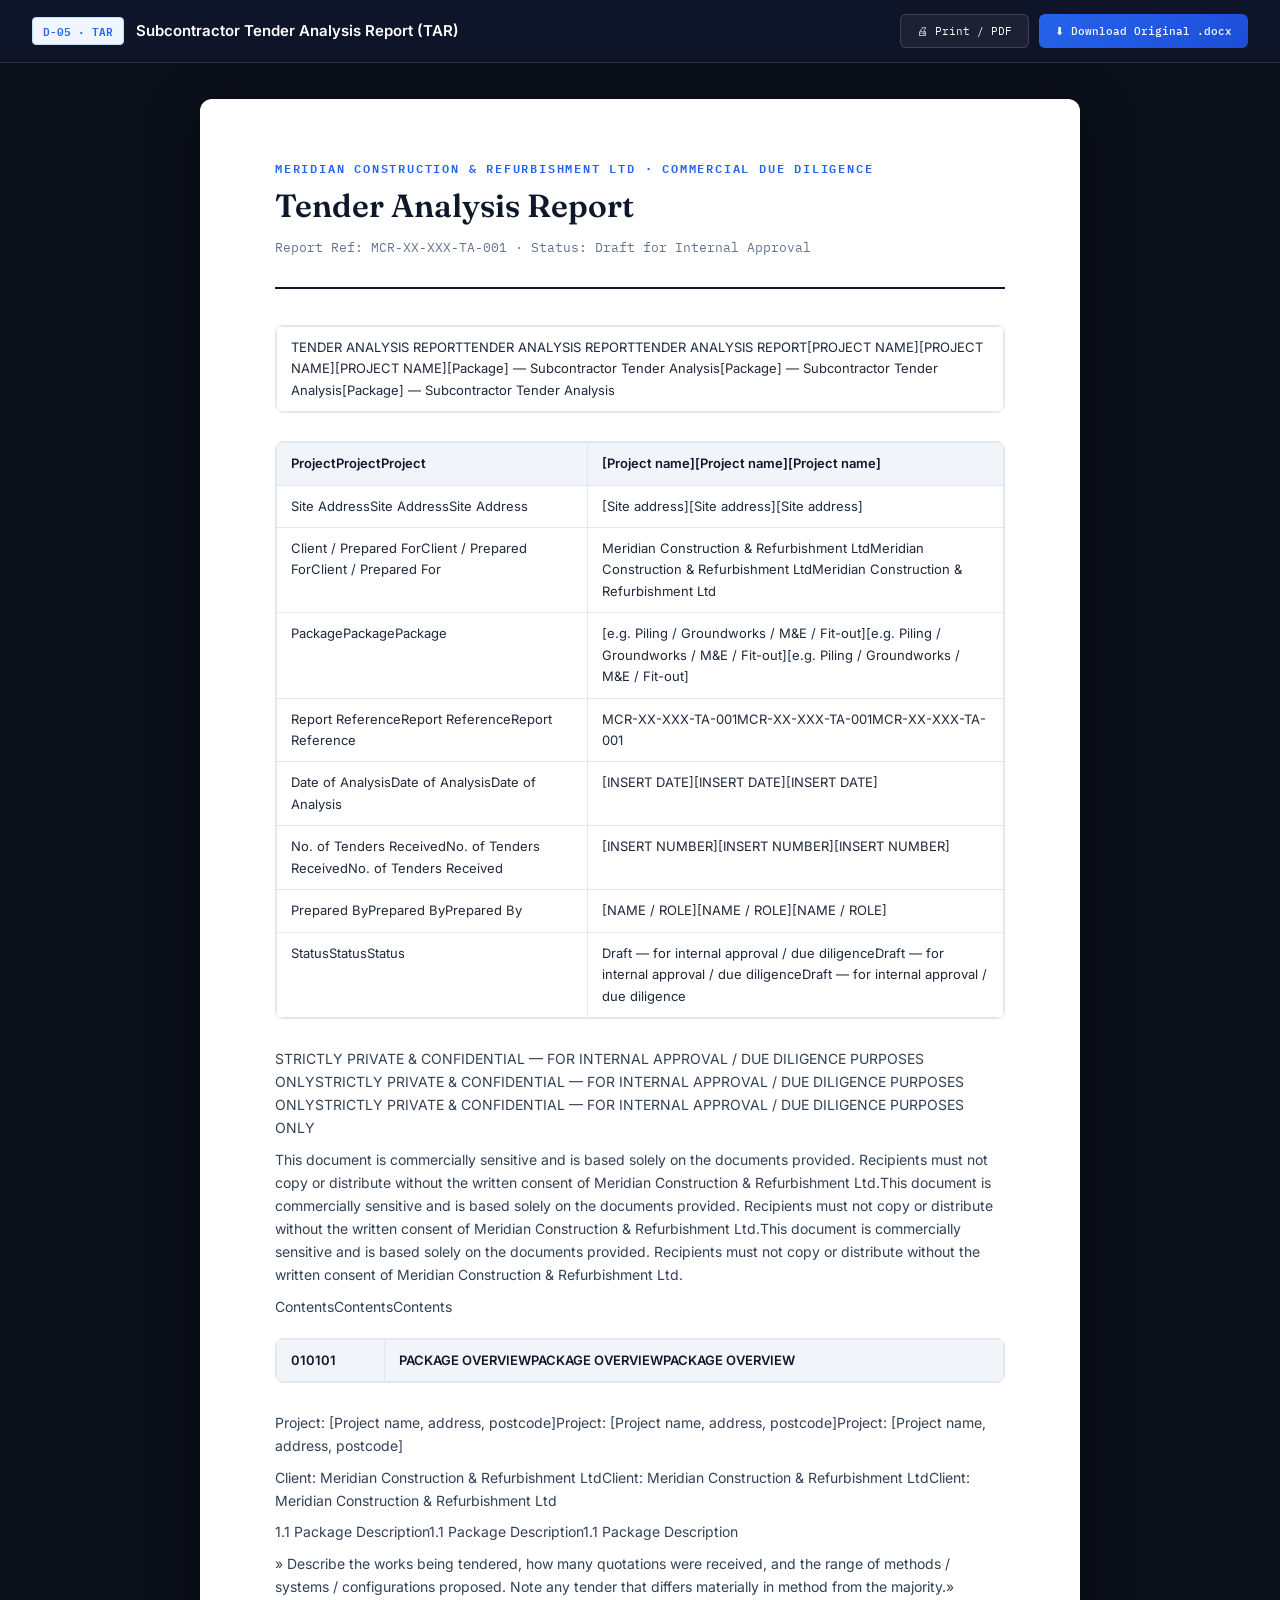
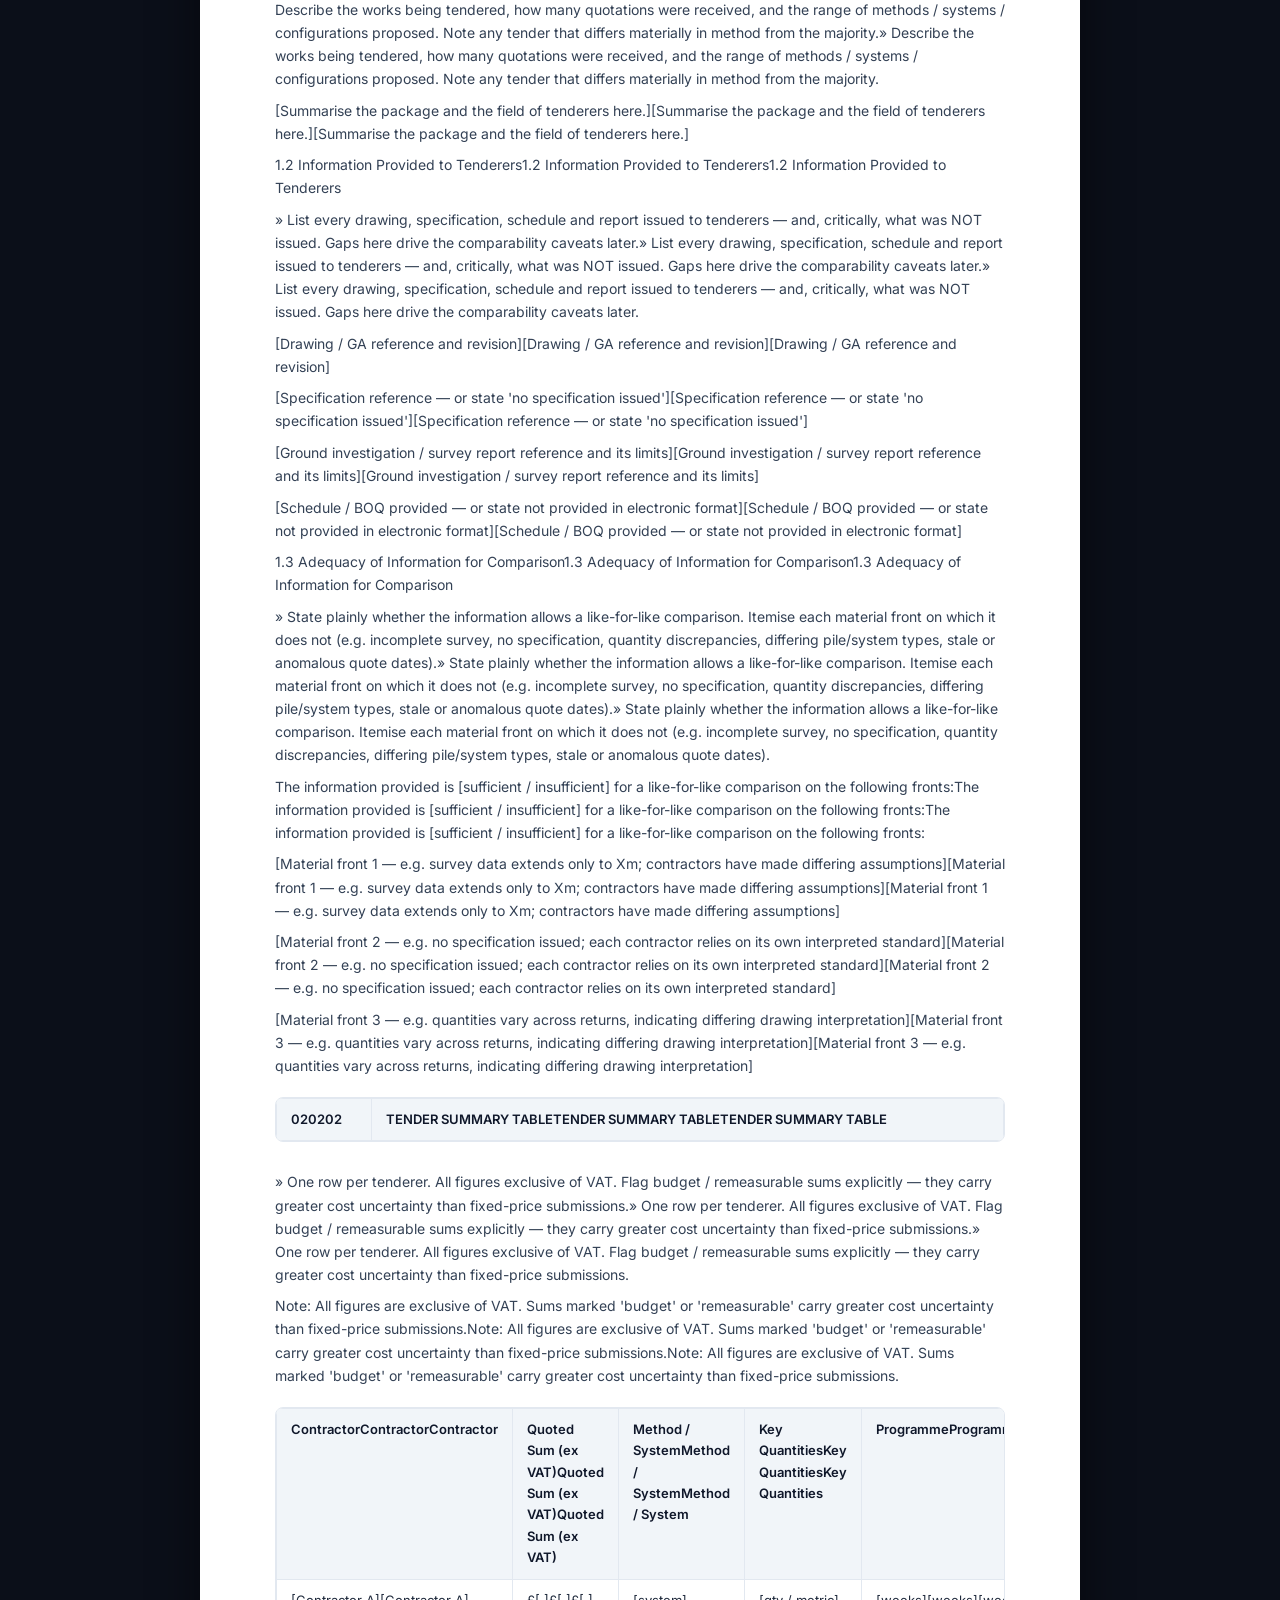
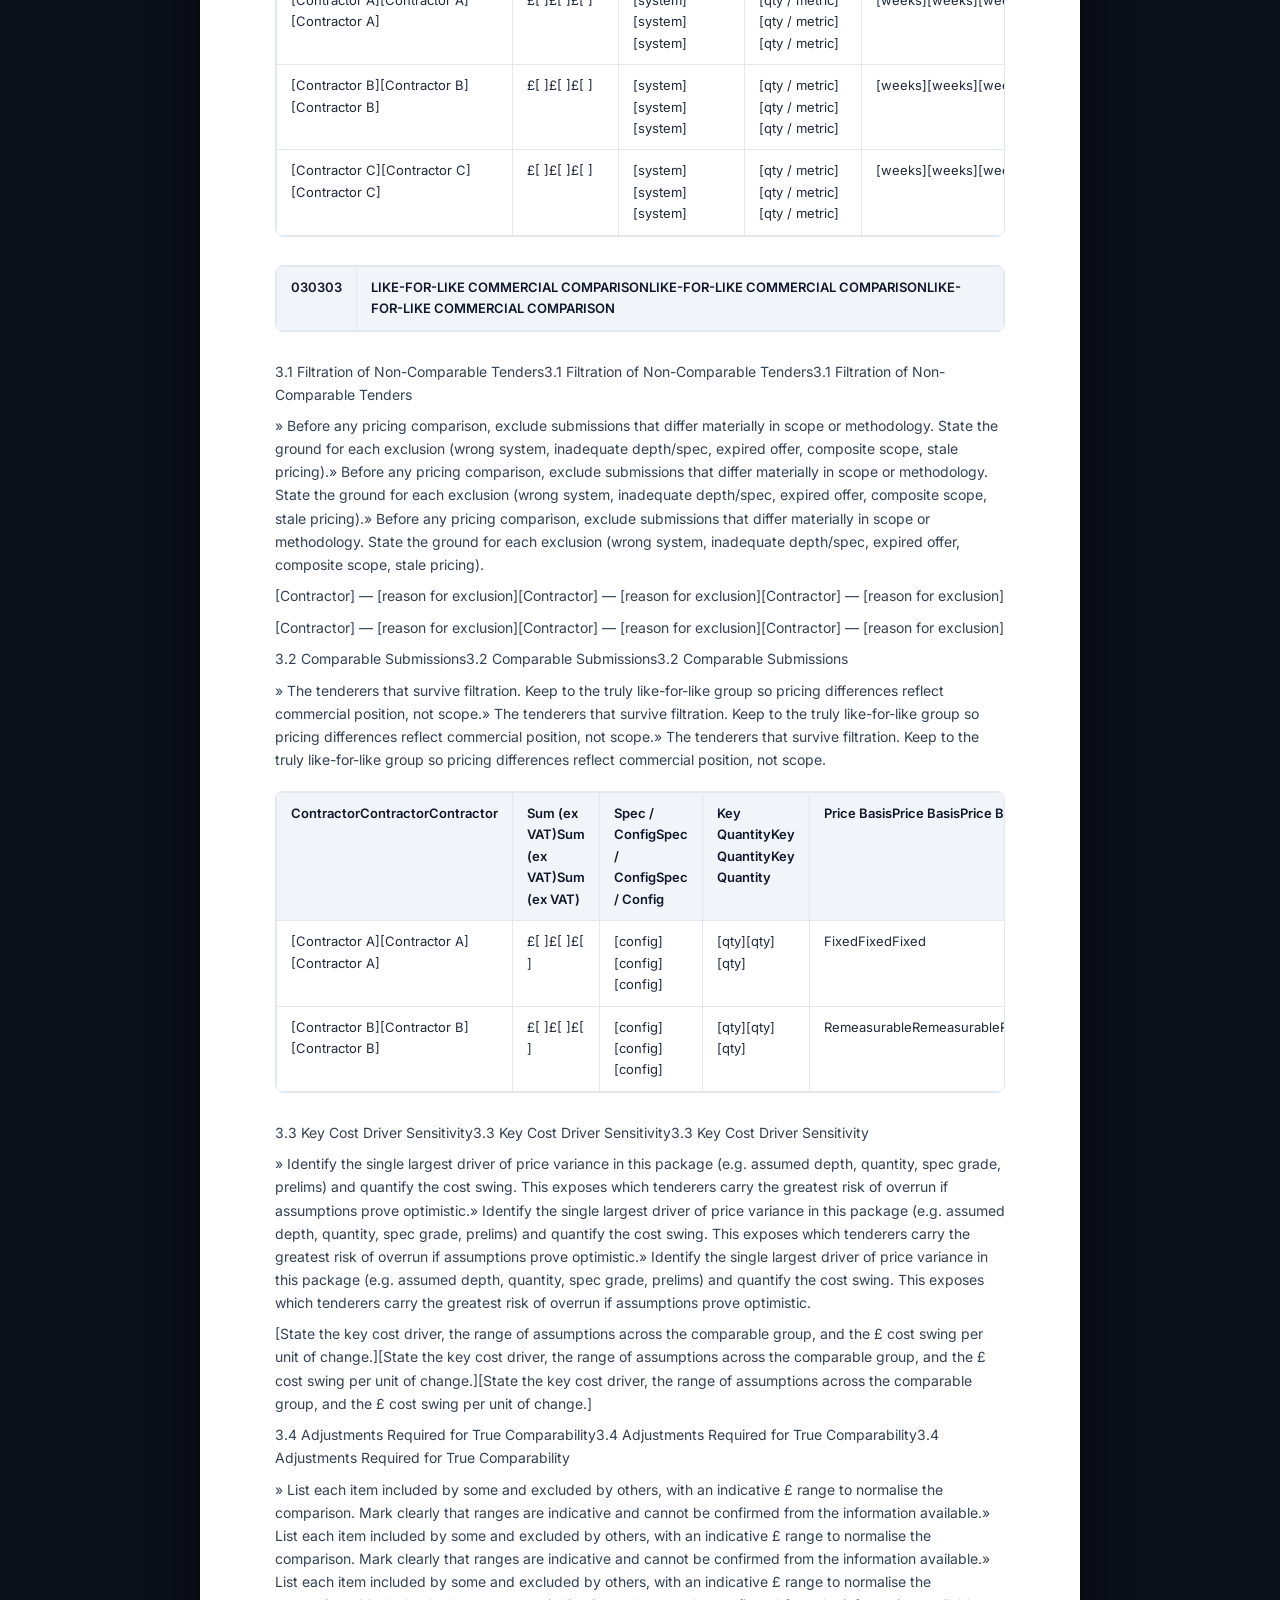
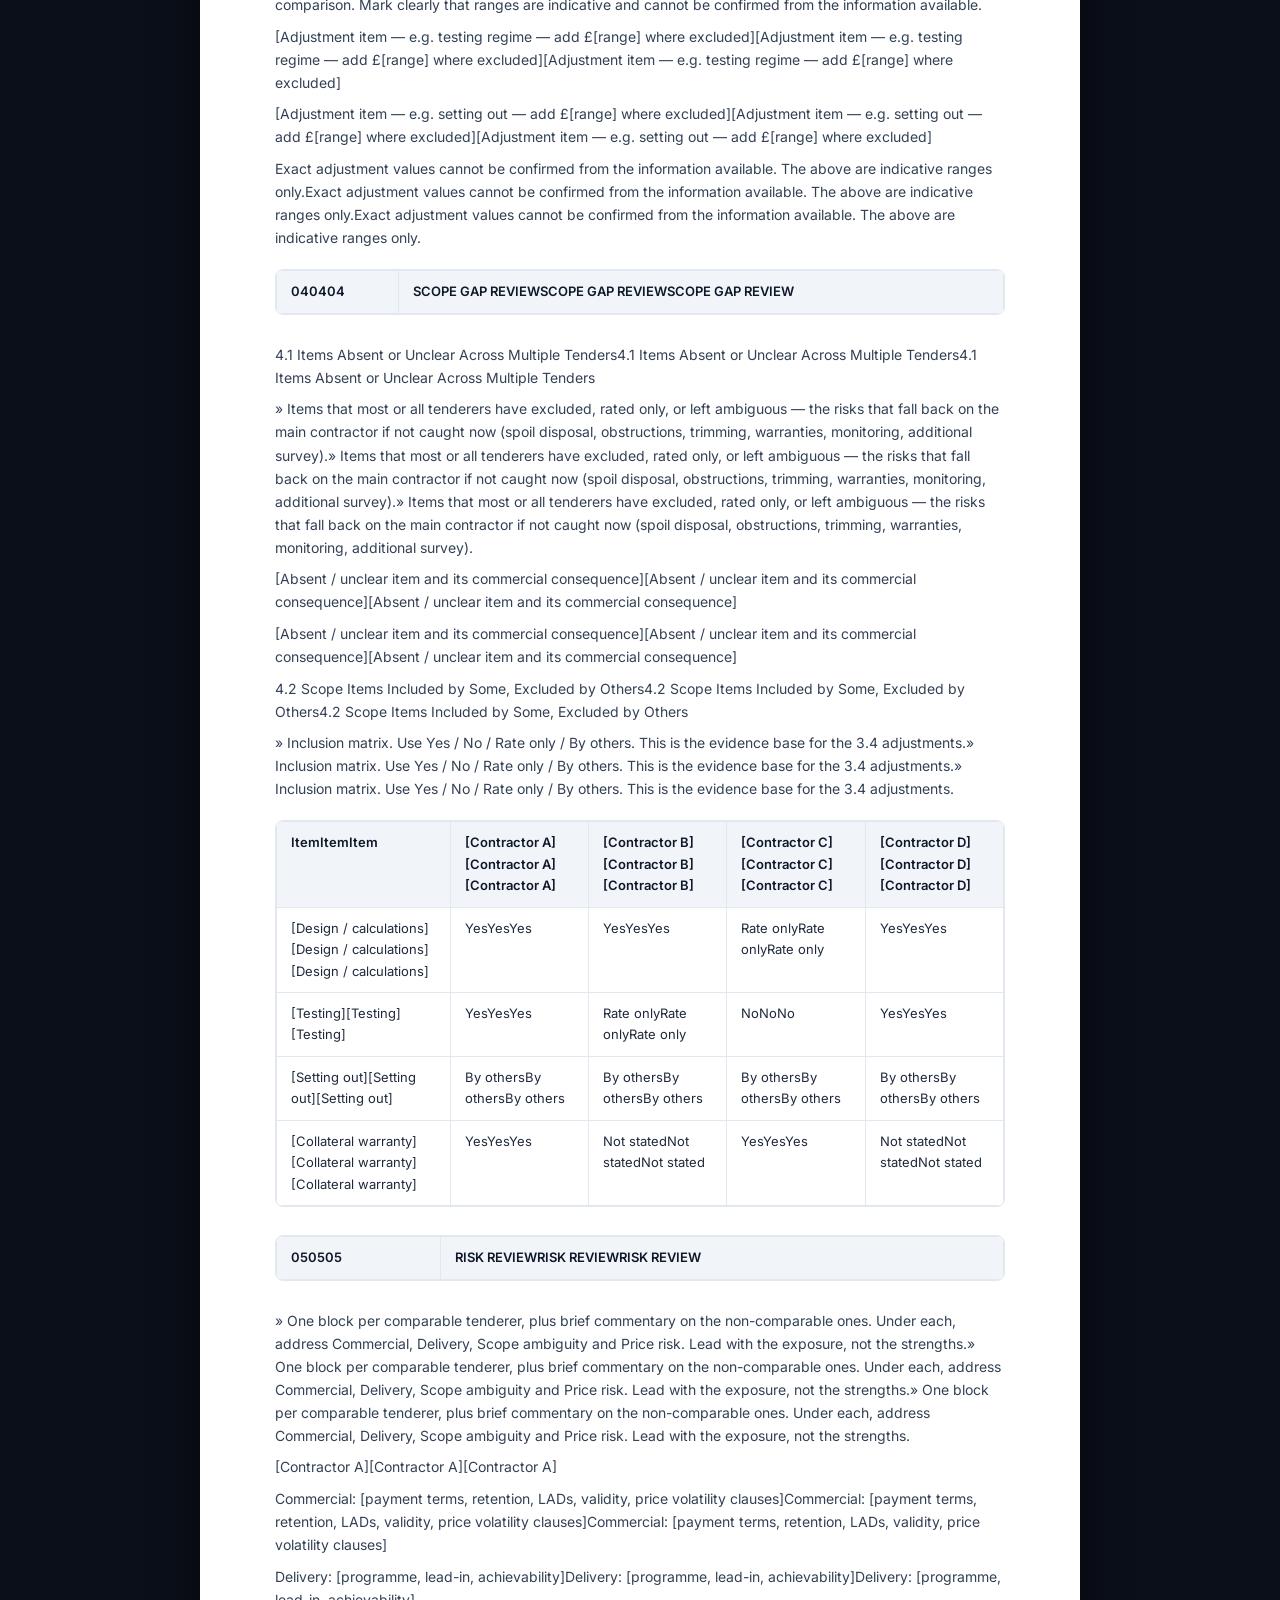
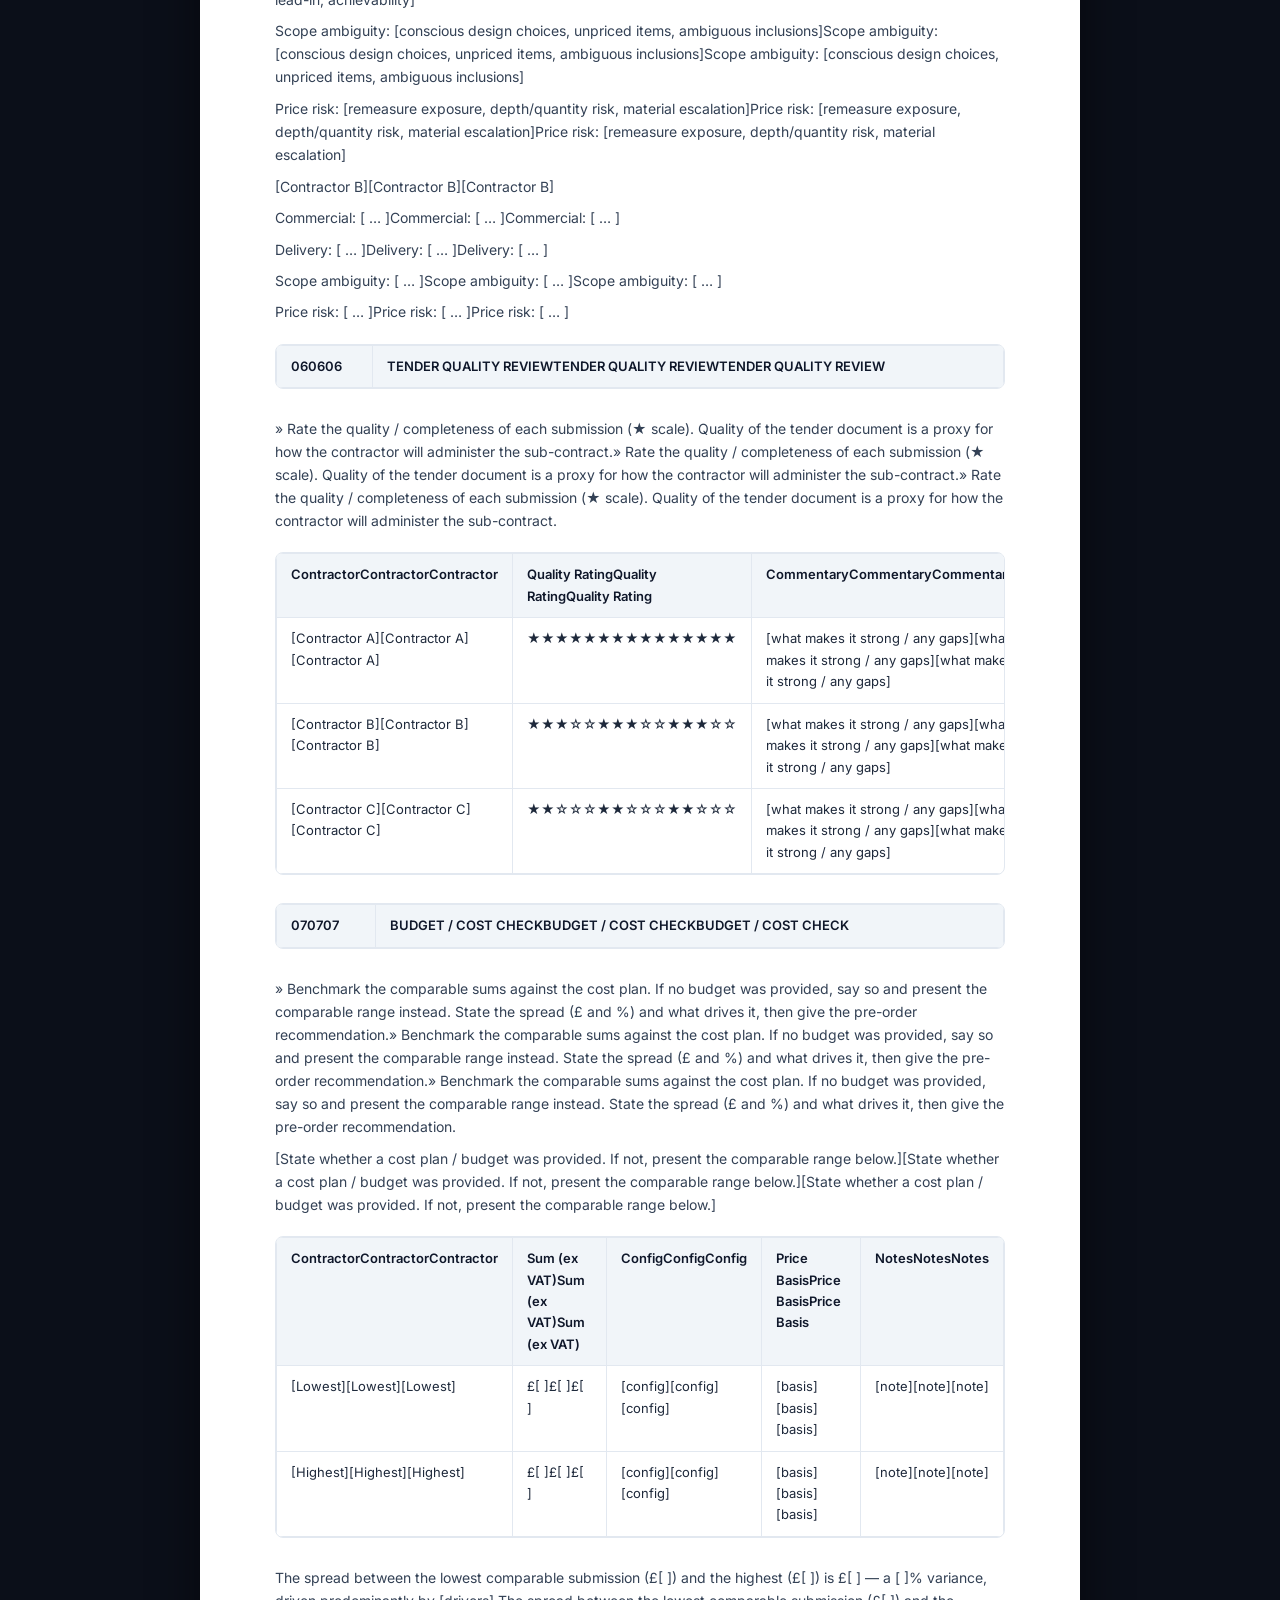
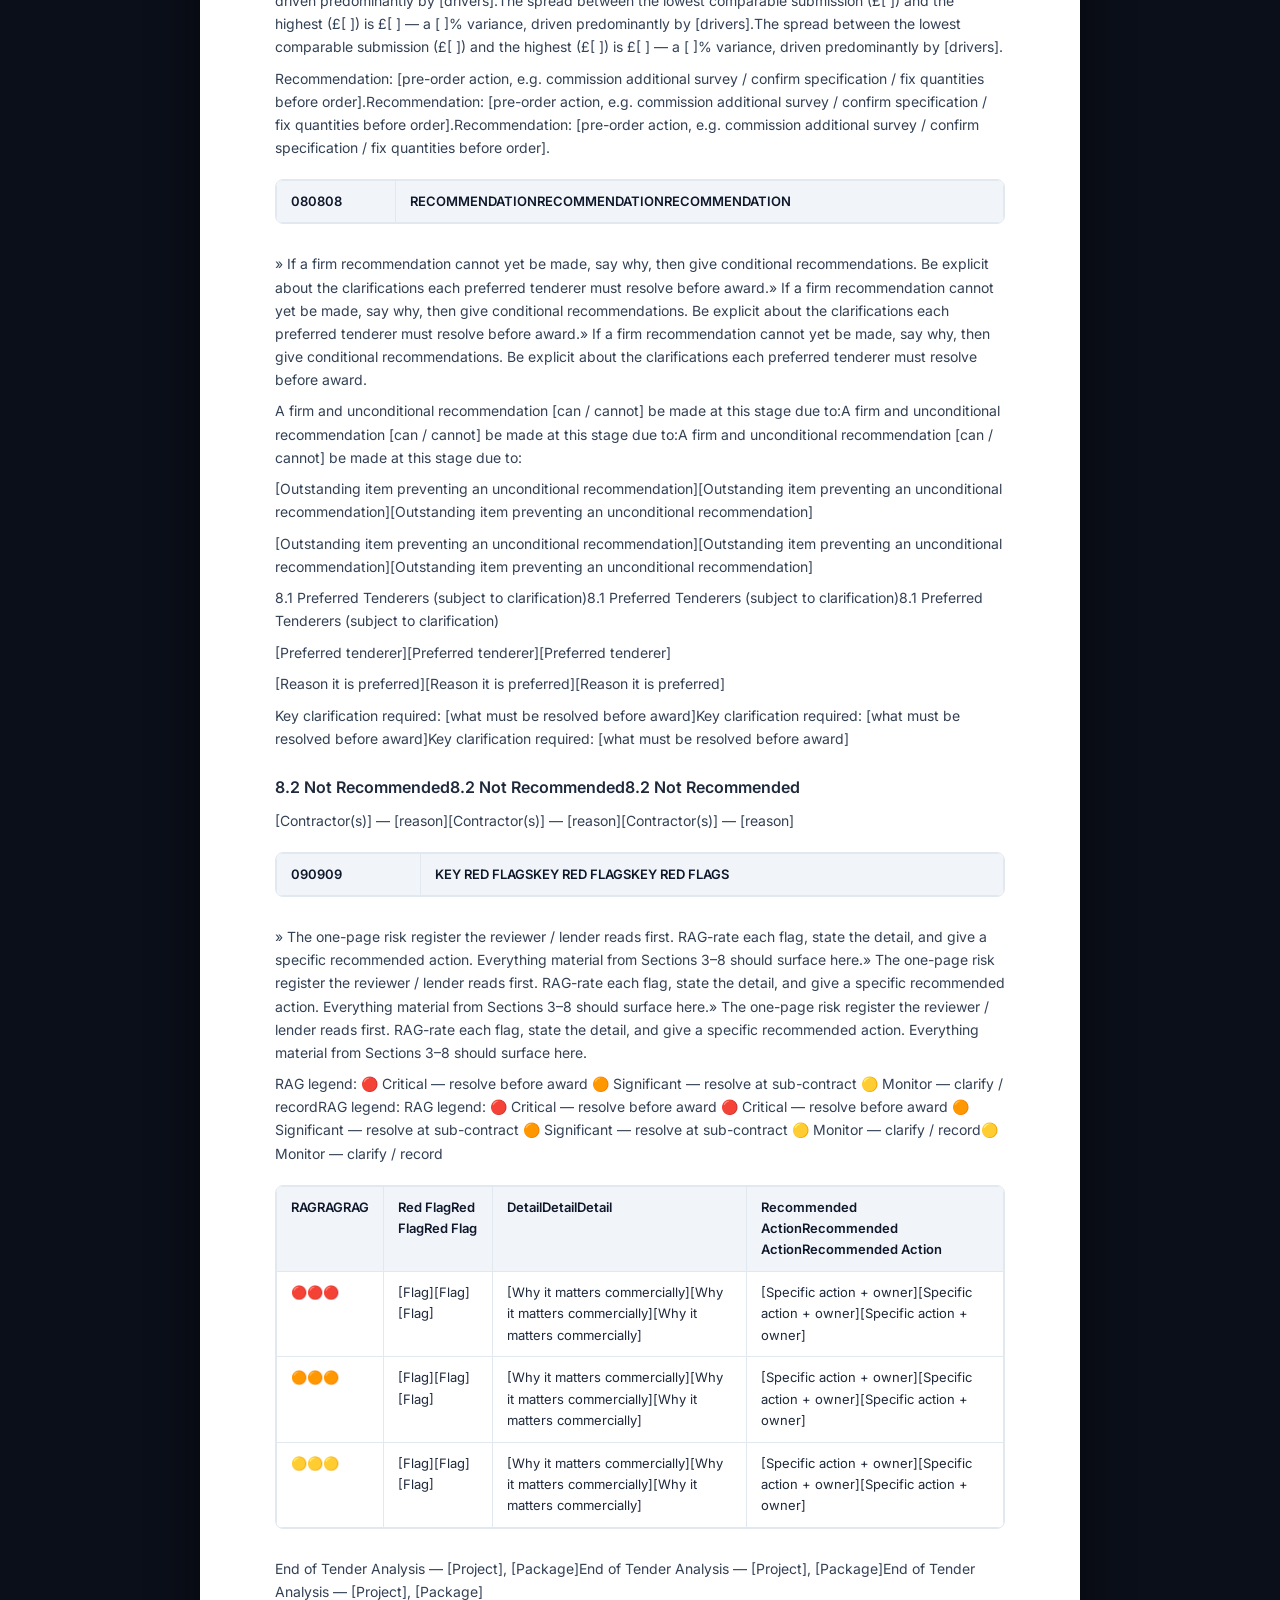
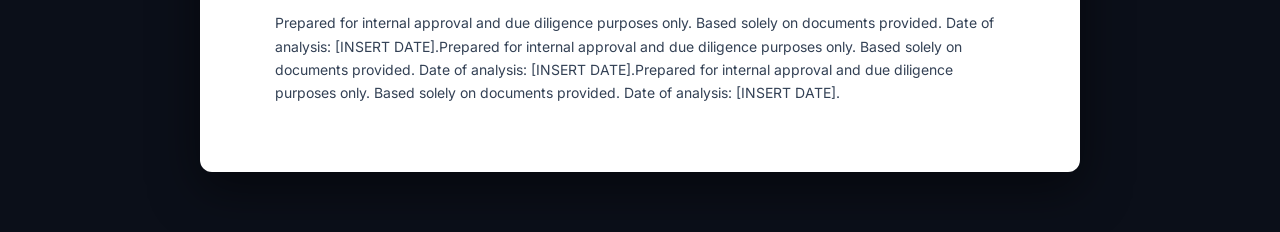
<file: samples/D-05.html>
<!DOCTYPE html>
<html lang="en">
<head>
<meta charset="UTF-8">
<meta name="viewport" content="width=device-width, initial-scale=1.0">
<title>D-05 Subcontractor Tender Analysis Report</title>
<link rel="preconnect" href="https://fonts.googleapis.com">
<link rel="preconnect" href="https://fonts.gstatic.com" crossorigin>
<link href="https://fonts.googleapis.com/css2?family=Fraunces:opsz,wght@9..144,500;9..144,600&family=IBM+Plex+Mono:wght@400;500;600&family=Inter:wght@400;500;600;700&display=swap" rel="stylesheet">
<style>
  :root { --ink: #1E293B; --bg: #0B0F19; --accent: #2563EB; --line: #E2E8F0; --card: #FFFFFF; }
  * { box-sizing: border-box; }
  body { margin: 0; background: var(--bg); color: var(--ink); font-family: 'Inter', sans-serif; font-size: 14px; line-height: 1.65; }
  .top-header { position: sticky; top: 0; z-index: 50; display: flex; align-items: center; justify-content: space-between; padding: 14px 32px; background: rgba(15,23,42,0.95); backdrop-filter: blur(12px); border-bottom: 1px solid rgba(255,255,255,0.1); color: #fff; }
  .badge { font-family: 'IBM Plex Mono', monospace; font-size: 11px; background: #EFF6FF; color: var(--accent); border: 1px solid #BFDBFE; padding: 4px 10px; border-radius: 4px; font-weight: 600; }
  .title-text { font-size: 15px; font-weight: 600; color: #FFFFFF; }
  .btn-wrap { display: flex; gap: 10px; }
  .btn { font-family: 'IBM Plex Mono', monospace; font-size: 11px; padding: 8px 16px; border-radius: 6px; border: 1px solid rgba(255,255,255,0.15); background: rgba(255,255,255,0.06); color: #F8FAFC; text-decoration: none; cursor: pointer; display: inline-flex; align-items: center; gap: 6px; transition: all 0.2s; }
  .btn:hover { background: rgba(255,255,255,0.12); color: #fff; }
  .btn-primary { background: linear-gradient(135deg, #2563EB, #1D4ED8); color: #fff; border: none; font-weight: 500; }
  .btn-primary:hover { background: #1E40AF; color: #fff; transform: translateY(-1px); }
  .doc-wrapper { max-width: 920px; margin: 36px auto 60px; padding: 0 20px; }
  .doc-paper { background: #FFFFFF; border-radius: 12px; padding: 60px 75px; box-shadow: 0 16px 48px rgba(0,0,0,0.5); }
  .cover-block { border-bottom: 2px solid #0F172A; padding-bottom: 28px; margin-bottom: 36px; }
  .cover-subtitle { font-family: 'IBM Plex Mono', monospace; font-size: 12px; letter-spacing: 0.15em; color: var(--accent); text-transform: uppercase; font-weight: 600; margin-bottom: 8px; }
  .cover-title { font-family: 'Fraunces', serif; font-size: 32px; font-weight: 600; color: #0F172A; margin: 0 0 12px; line-height: 1.2; }
  .cover-meta { font-family: 'IBM Plex Mono', monospace; font-size: 13px; color: #64748B; }
  .doc-h2 { font-family: 'Fraunces', serif; font-size: 22px; color: #0F172A; margin: 36px 0 14px; border-bottom: 1px solid var(--line); padding-bottom: 8px; }
  .doc-h3 { font-size: 16px; font-weight: 600; color: #1E293B; margin: 24px 0 8px; }
  .doc-p { color: #334155; margin: 0.6em 0; }
  .doc-li { color: #334155; margin: 0.4em 0 0.4em 24px; }
  .table-container { overflow-x: auto; margin: 20px 0 28px; border: 1px solid var(--line); border-radius: 8px; }
  .doc-table { width: 100%; border-collapse: collapse; font-size: 13px; }
  .doc-table th, .doc-table td { border: 1px solid var(--line); padding: 10px 14px; text-align: left; vertical-align: top; }
  .doc-table th { background: #F1F5F9; font-weight: 600; color: #0F172A; }
  .doc-table tr:hover td { background: #F8FAFC; }
  .section-banner { background: #0F172A !important; color: #FFFFFF; font-weight: 600; }
  .section-banner td { color: #FFFFFF !important; border-color: #334155 !important; }
  .sec-num { font-family: 'IBM Plex Mono', monospace; font-size: 14px; width: 48px; text-align: center; background: #2563EB !important; }
  .sec-title { font-family: 'Fraunces', serif; font-size: 16px; letter-spacing: 0.05em; }
  @media print { .top-header { display: none !important; } body { background: #fff; } .doc-paper { box-shadow: none; padding: 0; } }
</style>
</head>
<body>
<header class="top-header">
  <div style="display:flex;align-items:center;gap:12px;">
    <span class="badge">D-05 · TAR</span>
    <span class="title-text">Subcontractor Tender Analysis Report (TAR)</span>
  </div>
  <div class="btn-wrap">
    <button class="btn" onclick="window.print()">🖨 Print / PDF</button>
    <a href="D-05.docx" download class="btn btn-primary">⬇ Download Original .docx</a>
  </div>
</header>
<main class="doc-wrapper">
  <div class="doc-paper">
    <div class="cover-block">
      <div class="cover-subtitle">Meridian Construction & Refurbishment Ltd · Commercial Due Diligence</div>
      <h1 class="cover-title">Tender Analysis Report</h1>
      <div class="cover-meta">Report Ref: MCR-XX-XXX-TA-001 · Status: Draft for Internal Approval</div>
    </div>
    <div class="table-container"><table class="doc-table"><tr><td>TENDER ANALYSIS REPORTTENDER ANALYSIS REPORTTENDER ANALYSIS REPORT[PROJECT NAME][PROJECT NAME][PROJECT NAME][Package] — Subcontractor Tender Analysis[Package] — Subcontractor Tender Analysis[Package] — Subcontractor Tender Analysis</td></tr></table></div>
<div class="table-container"><table class="doc-table"><tr class="th-row"><th>ProjectProjectProject</th><th>[Project name][Project name][Project name]</th></tr> <tr><td>Site AddressSite AddressSite Address</td><td>[Site address][Site address][Site address]</td></tr> <tr><td>Client / Prepared ForClient / Prepared ForClient / Prepared For</td><td>Meridian Construction & Refurbishment LtdMeridian Construction & Refurbishment LtdMeridian Construction & Refurbishment Ltd</td></tr> <tr><td>PackagePackagePackage</td><td>[e.g. Piling / Groundworks / M&E / Fit-out][e.g. Piling / Groundworks / M&E / Fit-out][e.g. Piling / Groundworks / M&E / Fit-out]</td></tr> <tr><td>Report ReferenceReport ReferenceReport Reference</td><td>MCR-XX-XXX-TA-001MCR-XX-XXX-TA-001MCR-XX-XXX-TA-001</td></tr> <tr><td>Date of AnalysisDate of AnalysisDate of Analysis</td><td>[INSERT DATE][INSERT DATE][INSERT DATE]</td></tr> <tr><td>No. of Tenders ReceivedNo. of Tenders ReceivedNo. of Tenders Received</td><td>[INSERT NUMBER][INSERT NUMBER][INSERT NUMBER]</td></tr> <tr><td>Prepared ByPrepared ByPrepared By</td><td>[NAME / ROLE][NAME / ROLE][NAME / ROLE]</td></tr> <tr><td>StatusStatusStatus</td><td>Draft — for internal approval / due diligenceDraft — for internal approval / due diligenceDraft — for internal approval / due diligence</td></tr></table></div>
<p class="doc-p">STRICTLY PRIVATE & CONFIDENTIAL — FOR INTERNAL APPROVAL / DUE DILIGENCE PURPOSES ONLYSTRICTLY PRIVATE & CONFIDENTIAL — FOR INTERNAL APPROVAL / DUE DILIGENCE PURPOSES ONLYSTRICTLY PRIVATE & CONFIDENTIAL — FOR INTERNAL APPROVAL / DUE DILIGENCE PURPOSES ONLY</p>
<p class="doc-p">This document is commercially sensitive and is based solely on the documents provided. Recipients must not copy or distribute without the written consent of Meridian Construction & Refurbishment Ltd.This document is commercially sensitive and is based solely on the documents provided. Recipients must not copy or distribute without the written consent of Meridian Construction & Refurbishment Ltd.This document is commercially sensitive and is based solely on the documents provided. Recipients must not copy or distribute without the written consent of Meridian Construction & Refurbishment Ltd.</p>
<p class="doc-p">ContentsContentsContents</p>
<div class="table-container"><table class="doc-table"><tr class="th-row"><th>010101</th><th>PACKAGE OVERVIEWPACKAGE OVERVIEWPACKAGE OVERVIEW</th></tr></table></div>
<p class="doc-p">Project: [Project name, address, postcode]Project: [Project name, address, postcode]Project: [Project name, address, postcode]</p>
<p class="doc-p">Client: Meridian Construction & Refurbishment LtdClient: Meridian Construction & Refurbishment LtdClient: Meridian Construction & Refurbishment Ltd</p>
<p class="doc-p">1.1  Package Description1.1  Package Description1.1  Package Description</p>
<p class="doc-p">» Describe the works being tendered, how many quotations were received, and the range of methods / systems / configurations proposed. Note any tender that differs materially in method from the majority.» Describe the works being tendered, how many quotations were received, and the range of methods / systems / configurations proposed. Note any tender that differs materially in method from the majority.» Describe the works being tendered, how many quotations were received, and the range of methods / systems / configurations proposed. Note any tender that differs materially in method from the majority.</p>
<p class="doc-p">[Summarise the package and the field of tenderers here.][Summarise the package and the field of tenderers here.][Summarise the package and the field of tenderers here.]</p>
<p class="doc-p">1.2  Information Provided to Tenderers1.2  Information Provided to Tenderers1.2  Information Provided to Tenderers</p>
<p class="doc-p">» List every drawing, specification, schedule and report issued to tenderers — and, critically, what was NOT issued. Gaps here drive the comparability caveats later.» List every drawing, specification, schedule and report issued to tenderers — and, critically, what was NOT issued. Gaps here drive the comparability caveats later.» List every drawing, specification, schedule and report issued to tenderers — and, critically, what was NOT issued. Gaps here drive the comparability caveats later.</p>
<p class="doc-p">[Drawing / GA reference and revision][Drawing / GA reference and revision][Drawing / GA reference and revision]</p>
<p class="doc-p">[Specification reference — or state 'no specification issued'][Specification reference — or state 'no specification issued'][Specification reference — or state 'no specification issued']</p>
<p class="doc-p">[Ground investigation / survey report reference and its limits][Ground investigation / survey report reference and its limits][Ground investigation / survey report reference and its limits]</p>
<p class="doc-p">[Schedule / BOQ provided — or state not provided in electronic format][Schedule / BOQ provided — or state not provided in electronic format][Schedule / BOQ provided — or state not provided in electronic format]</p>
<p class="doc-p">1.3  Adequacy of Information for Comparison1.3  Adequacy of Information for Comparison1.3  Adequacy of Information for Comparison</p>
<p class="doc-p">» State plainly whether the information allows a like-for-like comparison. Itemise each material front on which it does not (e.g. incomplete survey, no specification, quantity discrepancies, differing pile/system types, stale or anomalous quote dates).» State plainly whether the information allows a like-for-like comparison. Itemise each material front on which it does not (e.g. incomplete survey, no specification, quantity discrepancies, differing pile/system types, stale or anomalous quote dates).» State plainly whether the information allows a like-for-like comparison. Itemise each material front on which it does not (e.g. incomplete survey, no specification, quantity discrepancies, differing pile/system types, stale or anomalous quote dates).</p>
<p class="doc-p">The information provided is [sufficient / insufficient] for a like-for-like comparison on the following fronts:The information provided is [sufficient / insufficient] for a like-for-like comparison on the following fronts:The information provided is [sufficient / insufficient] for a like-for-like comparison on the following fronts:</p>
<p class="doc-p">[Material front 1 — e.g. survey data extends only to Xm; contractors have made differing assumptions][Material front 1 — e.g. survey data extends only to Xm; contractors have made differing assumptions][Material front 1 — e.g. survey data extends only to Xm; contractors have made differing assumptions]</p>
<p class="doc-p">[Material front 2 — e.g. no specification issued; each contractor relies on its own interpreted standard][Material front 2 — e.g. no specification issued; each contractor relies on its own interpreted standard][Material front 2 — e.g. no specification issued; each contractor relies on its own interpreted standard]</p>
<p class="doc-p">[Material front 3 — e.g. quantities vary across returns, indicating differing drawing interpretation][Material front 3 — e.g. quantities vary across returns, indicating differing drawing interpretation][Material front 3 — e.g. quantities vary across returns, indicating differing drawing interpretation]</p>
<div class="table-container"><table class="doc-table"><tr class="th-row"><th>020202</th><th>TENDER SUMMARY TABLETENDER SUMMARY TABLETENDER SUMMARY TABLE</th></tr></table></div>
<p class="doc-p">» One row per tenderer. All figures exclusive of VAT. Flag budget / remeasurable sums explicitly — they carry greater cost uncertainty than fixed-price submissions.» One row per tenderer. All figures exclusive of VAT. Flag budget / remeasurable sums explicitly — they carry greater cost uncertainty than fixed-price submissions.» One row per tenderer. All figures exclusive of VAT. Flag budget / remeasurable sums explicitly — they carry greater cost uncertainty than fixed-price submissions.</p>
<p class="doc-p">Note: All figures are exclusive of VAT. Sums marked 'budget' or 'remeasurable' carry greater cost uncertainty than fixed-price submissions.Note: All figures are exclusive of VAT. Sums marked 'budget' or 'remeasurable' carry greater cost uncertainty than fixed-price submissions.Note: All figures are exclusive of VAT. Sums marked 'budget' or 'remeasurable' carry greater cost uncertainty than fixed-price submissions.</p>
<div class="table-container"><table class="doc-table"><tr class="th-row"><th>ContractorContractorContractor</th><th>Quoted Sum (ex VAT)Quoted Sum (ex VAT)Quoted Sum (ex VAT)</th><th>Method / SystemMethod / SystemMethod / System</th><th>Key QuantitiesKey QuantitiesKey Quantities</th><th>ProgrammeProgrammeProgramme</th><th>Key ExclusionsKey ExclusionsKey Exclusions</th><th>Key Qualifications / AssumptionsKey Qualifications / AssumptionsKey Qualifications / Assumptions</th><th>ComparabilityComparabilityComparability</th></tr> <tr><td>[Contractor A][Contractor A][Contractor A]</td><td>£[    ]£[    ]£[    ]</td><td>[system][system][system]</td><td>[qty / metric][qty / metric][qty / metric]</td><td>[weeks][weeks][weeks]</td><td>[exclusions][exclusions][exclusions]</td><td>[qualifications][qualifications][qualifications]</td><td>COMPARABLECOMPARABLECOMPARABLE</td></tr> <tr><td>[Contractor B][Contractor B][Contractor B]</td><td>£[    ]£[    ]£[    ]</td><td>[system][system][system]</td><td>[qty / metric][qty / metric][qty / metric]</td><td>[weeks][weeks][weeks]</td><td>[exclusions][exclusions][exclusions]</td><td>[qualifications][qualifications][qualifications]</td><td>PARTIALPARTIALPARTIAL</td></tr> <tr><td>[Contractor C][Contractor C][Contractor C]</td><td>£[    ]£[    ]£[    ]</td><td>[system][system][system]</td><td>[qty / metric][qty / metric][qty / metric]</td><td>[weeks][weeks][weeks]</td><td>[exclusions][exclusions][exclusions]</td><td>[qualifications][qualifications][qualifications]</td><td>NOT COMPARABLENOT COMPARABLENOT COMPARABLE</td></tr></table></div>
<div class="table-container"><table class="doc-table"><tr class="th-row"><th>030303</th><th>LIKE-FOR-LIKE COMMERCIAL COMPARISONLIKE-FOR-LIKE COMMERCIAL COMPARISONLIKE-FOR-LIKE COMMERCIAL COMPARISON</th></tr></table></div>
<p class="doc-p">3.1  Filtration of Non-Comparable Tenders3.1  Filtration of Non-Comparable Tenders3.1  Filtration of Non-Comparable Tenders</p>
<p class="doc-p">» Before any pricing comparison, exclude submissions that differ materially in scope or methodology. State the ground for each exclusion (wrong system, inadequate depth/spec, expired offer, composite scope, stale pricing).» Before any pricing comparison, exclude submissions that differ materially in scope or methodology. State the ground for each exclusion (wrong system, inadequate depth/spec, expired offer, composite scope, stale pricing).» Before any pricing comparison, exclude submissions that differ materially in scope or methodology. State the ground for each exclusion (wrong system, inadequate depth/spec, expired offer, composite scope, stale pricing).</p>
<p class="doc-p">[Contractor] — [reason for exclusion][Contractor] — [reason for exclusion][Contractor] — [reason for exclusion]</p>
<p class="doc-p">[Contractor] — [reason for exclusion][Contractor] — [reason for exclusion][Contractor] — [reason for exclusion]</p>
<p class="doc-p">3.2  Comparable Submissions3.2  Comparable Submissions3.2  Comparable Submissions</p>
<p class="doc-p">» The tenderers that survive filtration. Keep to the truly like-for-like group so pricing differences reflect commercial position, not scope.» The tenderers that survive filtration. Keep to the truly like-for-like group so pricing differences reflect commercial position, not scope.» The tenderers that survive filtration. Keep to the truly like-for-like group so pricing differences reflect commercial position, not scope.</p>
<div class="table-container"><table class="doc-table"><tr class="th-row"><th>ContractorContractorContractor</th><th>Sum (ex VAT)Sum (ex VAT)Sum (ex VAT)</th><th>Spec / ConfigSpec / ConfigSpec / Config</th><th>Key QuantityKey QuantityKey Quantity</th><th>Price BasisPrice BasisPrice Basis</th><th>ProgrammeProgrammeProgramme</th><th>Key NoteKey NoteKey Note</th></tr> <tr><td>[Contractor A][Contractor A][Contractor A]</td><td>£[    ]£[    ]£[    ]</td><td>[config][config][config]</td><td>[qty][qty][qty]</td><td>FixedFixedFixed</td><td>[weeks][weeks][weeks]</td><td>[note][note][note]</td></tr> <tr><td>[Contractor B][Contractor B][Contractor B]</td><td>£[    ]£[    ]£[    ]</td><td>[config][config][config]</td><td>[qty][qty][qty]</td><td>RemeasurableRemeasurableRemeasurable</td><td>[weeks][weeks][weeks]</td><td>[note][note][note]</td></tr></table></div>
<p class="doc-p">3.3  Key Cost Driver Sensitivity3.3  Key Cost Driver Sensitivity3.3  Key Cost Driver Sensitivity</p>
<p class="doc-p">» Identify the single largest driver of price variance in this package (e.g. assumed depth, quantity, spec grade, prelims) and quantify the cost swing. This exposes which tenderers carry the greatest risk of overrun if assumptions prove optimistic.» Identify the single largest driver of price variance in this package (e.g. assumed depth, quantity, spec grade, prelims) and quantify the cost swing. This exposes which tenderers carry the greatest risk of overrun if assumptions prove optimistic.» Identify the single largest driver of price variance in this package (e.g. assumed depth, quantity, spec grade, prelims) and quantify the cost swing. This exposes which tenderers carry the greatest risk of overrun if assumptions prove optimistic.</p>
<p class="doc-p">[State the key cost driver, the range of assumptions across the comparable group, and the £ cost swing per unit of change.][State the key cost driver, the range of assumptions across the comparable group, and the £ cost swing per unit of change.][State the key cost driver, the range of assumptions across the comparable group, and the £ cost swing per unit of change.]</p>
<p class="doc-p">3.4  Adjustments Required for True Comparability3.4  Adjustments Required for True Comparability3.4  Adjustments Required for True Comparability</p>
<p class="doc-p">» List each item included by some and excluded by others, with an indicative £ range to normalise the comparison. Mark clearly that ranges are indicative and cannot be confirmed from the information available.» List each item included by some and excluded by others, with an indicative £ range to normalise the comparison. Mark clearly that ranges are indicative and cannot be confirmed from the information available.» List each item included by some and excluded by others, with an indicative £ range to normalise the comparison. Mark clearly that ranges are indicative and cannot be confirmed from the information available.</p>
<p class="doc-p">[Adjustment item — e.g. testing regime — add £[range] where excluded][Adjustment item — e.g. testing regime — add £[range] where excluded][Adjustment item — e.g. testing regime — add £[range] where excluded]</p>
<p class="doc-p">[Adjustment item — e.g. setting out — add £[range] where excluded][Adjustment item — e.g. setting out — add £[range] where excluded][Adjustment item — e.g. setting out — add £[range] where excluded]</p>
<p class="doc-p">Exact adjustment values cannot be confirmed from the information available. The above are indicative ranges only.Exact adjustment values cannot be confirmed from the information available. The above are indicative ranges only.Exact adjustment values cannot be confirmed from the information available. The above are indicative ranges only.</p>
<div class="table-container"><table class="doc-table"><tr class="th-row"><th>040404</th><th>SCOPE GAP REVIEWSCOPE GAP REVIEWSCOPE GAP REVIEW</th></tr></table></div>
<p class="doc-p">4.1  Items Absent or Unclear Across Multiple Tenders4.1  Items Absent or Unclear Across Multiple Tenders4.1  Items Absent or Unclear Across Multiple Tenders</p>
<p class="doc-p">» Items that most or all tenderers have excluded, rated only, or left ambiguous — the risks that fall back on the main contractor if not caught now (spoil disposal, obstructions, trimming, warranties, monitoring, additional survey).» Items that most or all tenderers have excluded, rated only, or left ambiguous — the risks that fall back on the main contractor if not caught now (spoil disposal, obstructions, trimming, warranties, monitoring, additional survey).» Items that most or all tenderers have excluded, rated only, or left ambiguous — the risks that fall back on the main contractor if not caught now (spoil disposal, obstructions, trimming, warranties, monitoring, additional survey).</p>
<p class="doc-p">[Absent / unclear item and its commercial consequence][Absent / unclear item and its commercial consequence][Absent / unclear item and its commercial consequence]</p>
<p class="doc-p">[Absent / unclear item and its commercial consequence][Absent / unclear item and its commercial consequence][Absent / unclear item and its commercial consequence]</p>
<p class="doc-p">4.2  Scope Items Included by Some, Excluded by Others4.2  Scope Items Included by Some, Excluded by Others4.2  Scope Items Included by Some, Excluded by Others</p>
<p class="doc-p">» Inclusion matrix. Use Yes / No / Rate only / By others. This is the evidence base for the 3.4 adjustments.» Inclusion matrix. Use Yes / No / Rate only / By others. This is the evidence base for the 3.4 adjustments.» Inclusion matrix. Use Yes / No / Rate only / By others. This is the evidence base for the 3.4 adjustments.</p>
<div class="table-container"><table class="doc-table"><tr class="th-row"><th>ItemItemItem</th><th>[Contractor A][Contractor A][Contractor A]</th><th>[Contractor B][Contractor B][Contractor B]</th><th>[Contractor C][Contractor C][Contractor C]</th><th>[Contractor D][Contractor D][Contractor D]</th></tr> <tr><td>[Design / calculations][Design / calculations][Design / calculations]</td><td>YesYesYes</td><td>YesYesYes</td><td>Rate onlyRate onlyRate only</td><td>YesYesYes</td></tr> <tr><td>[Testing][Testing][Testing]</td><td>YesYesYes</td><td>Rate onlyRate onlyRate only</td><td>NoNoNo</td><td>YesYesYes</td></tr> <tr><td>[Setting out][Setting out][Setting out]</td><td>By othersBy othersBy others</td><td>By othersBy othersBy others</td><td>By othersBy othersBy others</td><td>By othersBy othersBy others</td></tr> <tr><td>[Collateral warranty][Collateral warranty][Collateral warranty]</td><td>YesYesYes</td><td>Not statedNot statedNot stated</td><td>YesYesYes</td><td>Not statedNot statedNot stated</td></tr></table></div>
<div class="table-container"><table class="doc-table"><tr class="th-row"><th>050505</th><th>RISK REVIEWRISK REVIEWRISK REVIEW</th></tr></table></div>
<p class="doc-p">» One block per comparable tenderer, plus brief commentary on the non-comparable ones. Under each, address Commercial, Delivery, Scope ambiguity and Price risk. Lead with the exposure, not the strengths.» One block per comparable tenderer, plus brief commentary on the non-comparable ones. Under each, address Commercial, Delivery, Scope ambiguity and Price risk. Lead with the exposure, not the strengths.» One block per comparable tenderer, plus brief commentary on the non-comparable ones. Under each, address Commercial, Delivery, Scope ambiguity and Price risk. Lead with the exposure, not the strengths.</p>
<p class="doc-p">[Contractor A][Contractor A][Contractor A]</p>
<p class="doc-p">Commercial: [payment terms, retention, LADs, validity, price volatility clauses]Commercial: [payment terms, retention, LADs, validity, price volatility clauses]Commercial: [payment terms, retention, LADs, validity, price volatility clauses]</p>
<p class="doc-p">Delivery: [programme, lead-in, achievability]Delivery: [programme, lead-in, achievability]Delivery: [programme, lead-in, achievability]</p>
<p class="doc-p">Scope ambiguity: [conscious design choices, unpriced items, ambiguous inclusions]Scope ambiguity: [conscious design choices, unpriced items, ambiguous inclusions]Scope ambiguity: [conscious design choices, unpriced items, ambiguous inclusions]</p>
<p class="doc-p">Price risk: [remeasure exposure, depth/quantity risk, material escalation]Price risk: [remeasure exposure, depth/quantity risk, material escalation]Price risk: [remeasure exposure, depth/quantity risk, material escalation]</p>
<p class="doc-p">[Contractor B][Contractor B][Contractor B]</p>
<p class="doc-p">Commercial: [ … ]Commercial: [ … ]Commercial: [ … ]</p>
<p class="doc-p">Delivery: [ … ]Delivery: [ … ]Delivery: [ … ]</p>
<p class="doc-p">Scope ambiguity: [ … ]Scope ambiguity: [ … ]Scope ambiguity: [ … ]</p>
<p class="doc-p">Price risk: [ … ]Price risk: [ … ]Price risk: [ … ]</p>
<div class="table-container"><table class="doc-table"><tr class="th-row"><th>060606</th><th>TENDER QUALITY REVIEWTENDER QUALITY REVIEWTENDER QUALITY REVIEW</th></tr></table></div>
<p class="doc-p">» Rate the quality / completeness of each submission (★ scale). Quality of the tender document is a proxy for how the contractor will administer the sub-contract.» Rate the quality / completeness of each submission (★ scale). Quality of the tender document is a proxy for how the contractor will administer the sub-contract.» Rate the quality / completeness of each submission (★ scale). Quality of the tender document is a proxy for how the contractor will administer the sub-contract.</p>
<div class="table-container"><table class="doc-table"><tr class="th-row"><th>ContractorContractorContractor</th><th>Quality RatingQuality RatingQuality Rating</th><th>CommentaryCommentaryCommentary</th></tr> <tr><td>[Contractor A][Contractor A][Contractor A]</td><td>★★★★★★★★★★★★★★★</td><td>[what makes it strong / any gaps][what makes it strong / any gaps][what makes it strong / any gaps]</td></tr> <tr><td>[Contractor B][Contractor B][Contractor B]</td><td>★★★☆☆★★★☆☆★★★☆☆</td><td>[what makes it strong / any gaps][what makes it strong / any gaps][what makes it strong / any gaps]</td></tr> <tr><td>[Contractor C][Contractor C][Contractor C]</td><td>★★☆☆☆★★☆☆☆★★☆☆☆</td><td>[what makes it strong / any gaps][what makes it strong / any gaps][what makes it strong / any gaps]</td></tr></table></div>
<div class="table-container"><table class="doc-table"><tr class="th-row"><th>070707</th><th>BUDGET / COST CHECKBUDGET / COST CHECKBUDGET / COST CHECK</th></tr></table></div>
<p class="doc-p">» Benchmark the comparable sums against the cost plan. If no budget was provided, say so and present the comparable range instead. State the spread (£ and %) and what drives it, then give the pre-order recommendation.» Benchmark the comparable sums against the cost plan. If no budget was provided, say so and present the comparable range instead. State the spread (£ and %) and what drives it, then give the pre-order recommendation.» Benchmark the comparable sums against the cost plan. If no budget was provided, say so and present the comparable range instead. State the spread (£ and %) and what drives it, then give the pre-order recommendation.</p>
<p class="doc-p">[State whether a cost plan / budget was provided. If not, present the comparable range below.][State whether a cost plan / budget was provided. If not, present the comparable range below.][State whether a cost plan / budget was provided. If not, present the comparable range below.]</p>
<div class="table-container"><table class="doc-table"><tr class="th-row"><th>ContractorContractorContractor</th><th>Sum (ex VAT)Sum (ex VAT)Sum (ex VAT)</th><th>ConfigConfigConfig</th><th>Price BasisPrice BasisPrice Basis</th><th>NotesNotesNotes</th></tr> <tr><td>[Lowest][Lowest][Lowest]</td><td>£[    ]£[    ]£[    ]</td><td>[config][config][config]</td><td>[basis][basis][basis]</td><td>[note][note][note]</td></tr> <tr><td>[Highest][Highest][Highest]</td><td>£[    ]£[    ]£[    ]</td><td>[config][config][config]</td><td>[basis][basis][basis]</td><td>[note][note][note]</td></tr></table></div>
<p class="doc-p">The spread between the lowest comparable submission (£[    ]) and the highest (£[    ]) is £[    ] — a [  ]% variance, driven predominantly by [drivers].The spread between the lowest comparable submission (£[    ]) and the highest (£[    ]) is £[    ] — a [  ]% variance, driven predominantly by [drivers].The spread between the lowest comparable submission (£[    ]) and the highest (£[    ]) is £[    ] — a [  ]% variance, driven predominantly by [drivers].</p>
<p class="doc-p">Recommendation: [pre-order action, e.g. commission additional survey / confirm specification / fix quantities before order].Recommendation: [pre-order action, e.g. commission additional survey / confirm specification / fix quantities before order].Recommendation: [pre-order action, e.g. commission additional survey / confirm specification / fix quantities before order].</p>
<div class="table-container"><table class="doc-table"><tr class="th-row"><th>080808</th><th>RECOMMENDATIONRECOMMENDATIONRECOMMENDATION</th></tr></table></div>
<p class="doc-p">» If a firm recommendation cannot yet be made, say why, then give conditional recommendations. Be explicit about the clarifications each preferred tenderer must resolve before award.» If a firm recommendation cannot yet be made, say why, then give conditional recommendations. Be explicit about the clarifications each preferred tenderer must resolve before award.» If a firm recommendation cannot yet be made, say why, then give conditional recommendations. Be explicit about the clarifications each preferred tenderer must resolve before award.</p>
<p class="doc-p">A firm and unconditional recommendation [can / cannot] be made at this stage due to:A firm and unconditional recommendation [can / cannot] be made at this stage due to:A firm and unconditional recommendation [can / cannot] be made at this stage due to:</p>
<p class="doc-p">[Outstanding item preventing an unconditional recommendation][Outstanding item preventing an unconditional recommendation][Outstanding item preventing an unconditional recommendation]</p>
<p class="doc-p">[Outstanding item preventing an unconditional recommendation][Outstanding item preventing an unconditional recommendation][Outstanding item preventing an unconditional recommendation]</p>
<p class="doc-p">8.1  Preferred Tenderers (subject to clarification)8.1  Preferred Tenderers (subject to clarification)8.1  Preferred Tenderers (subject to clarification)</p>
<p class="doc-p">[Preferred tenderer][Preferred tenderer][Preferred tenderer]</p>
<p class="doc-p">[Reason it is preferred][Reason it is preferred][Reason it is preferred]</p>
<p class="doc-p">Key clarification required: [what must be resolved before award]Key clarification required: [what must be resolved before award]Key clarification required: [what must be resolved before award]</p>
<h3 class="doc-h3">8.2  Not Recommended8.2  Not Recommended8.2  Not Recommended</h3>
<p class="doc-p">[Contractor(s)] — [reason][Contractor(s)] — [reason][Contractor(s)] — [reason]</p>
<div class="table-container"><table class="doc-table"><tr class="th-row"><th>090909</th><th>KEY RED FLAGSKEY RED FLAGSKEY RED FLAGS</th></tr></table></div>
<p class="doc-p">» The one-page risk register the reviewer / lender reads first. RAG-rate each flag, state the detail, and give a specific recommended action. Everything material from Sections 3–8 should surface here.» The one-page risk register the reviewer / lender reads first. RAG-rate each flag, state the detail, and give a specific recommended action. Everything material from Sections 3–8 should surface here.» The one-page risk register the reviewer / lender reads first. RAG-rate each flag, state the detail, and give a specific recommended action. Everything material from Sections 3–8 should surface here.</p>
<p class="doc-p">RAG legend:  🔴 Critical — resolve before award    🟠 Significant — resolve at sub-contract    🟡 Monitor — clarify / recordRAG legend:  RAG legend:  🔴 Critical — resolve before award    🔴 Critical — resolve before award    🟠 Significant — resolve at sub-contract    🟠 Significant — resolve at sub-contract    🟡 Monitor — clarify / record🟡 Monitor — clarify / record</p>
<div class="table-container"><table class="doc-table"><tr class="th-row"><th>RAGRAGRAG</th><th>Red FlagRed FlagRed Flag</th><th>DetailDetailDetail</th><th>Recommended ActionRecommended ActionRecommended Action</th></tr> <tr><td>🔴🔴🔴</td><td>[Flag][Flag][Flag]</td><td>[Why it matters commercially][Why it matters commercially][Why it matters commercially]</td><td>[Specific action + owner][Specific action + owner][Specific action + owner]</td></tr> <tr><td>🟠🟠🟠</td><td>[Flag][Flag][Flag]</td><td>[Why it matters commercially][Why it matters commercially][Why it matters commercially]</td><td>[Specific action + owner][Specific action + owner][Specific action + owner]</td></tr> <tr><td>🟡🟡🟡</td><td>[Flag][Flag][Flag]</td><td>[Why it matters commercially][Why it matters commercially][Why it matters commercially]</td><td>[Specific action + owner][Specific action + owner][Specific action + owner]</td></tr></table></div>
<p class="doc-p">End of Tender Analysis — [Project], [Package]End of Tender Analysis — [Project], [Package]End of Tender Analysis — [Project], [Package]</p>
<p class="doc-p">Prepared for internal approval and due diligence purposes only. Based solely on documents provided. Date of analysis: [INSERT DATE].Prepared for internal approval and due diligence purposes only. Based solely on documents provided. Date of analysis: [INSERT DATE].Prepared for internal approval and due diligence purposes only. Based solely on documents provided. Date of analysis: [INSERT DATE].</p>
  </div>
</main>
</body>
</html>
</file>
